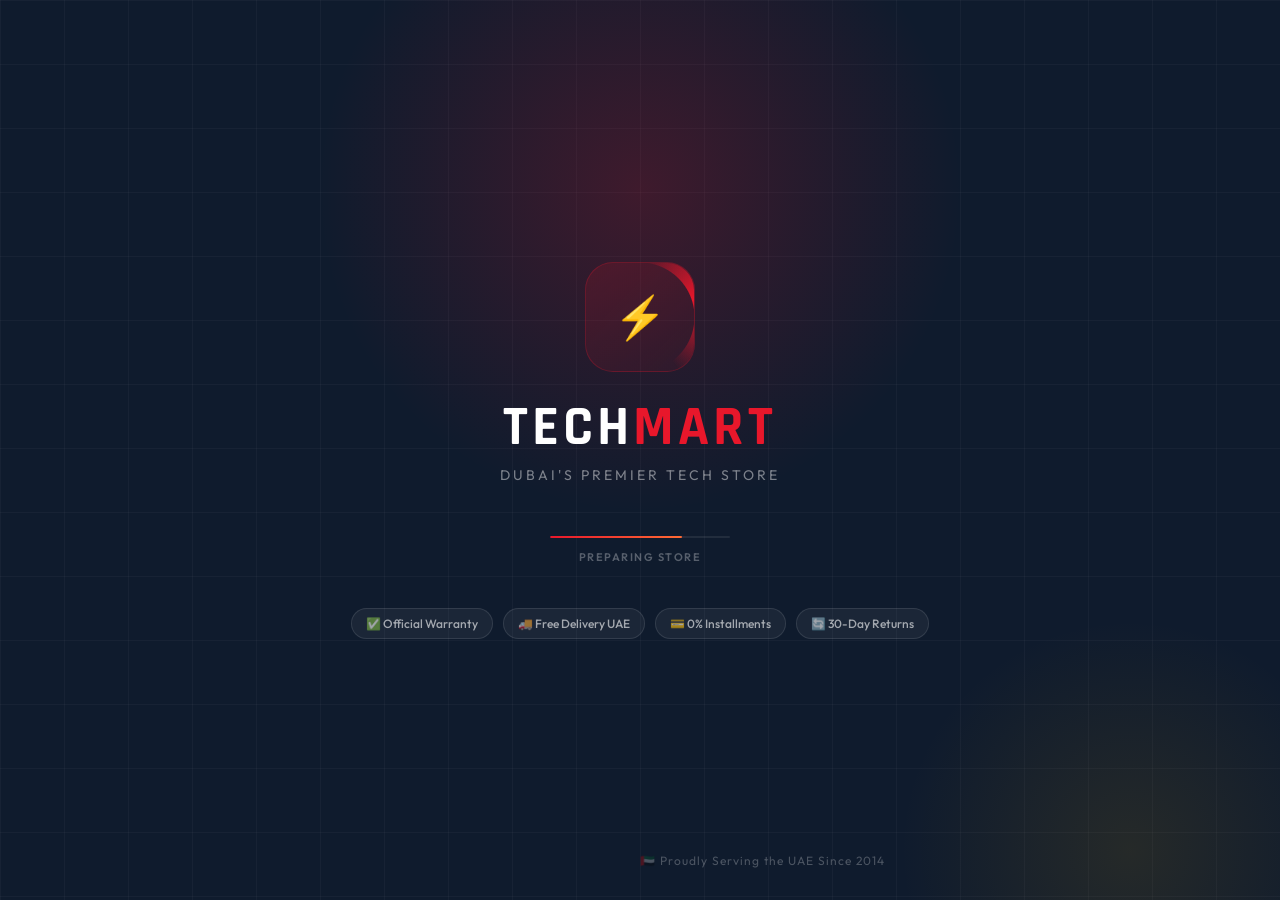
<file: index.html>
<!DOCTYPE html>
<html lang="en">
<head>
  <meta charset="UTF-8">
  <meta name="viewport" content="width=device-width, initial-scale=1.0">
  <title>TechMart — Dubai's Premier Tech Store</title>
  <link rel="stylesheet" href="style.css">
  <style>
    /* ── HERO PRODUCT CARDS SLIDER ── */
    .hero-chips {
      display: flex;
      gap: 10px;
      flex-wrap: wrap;
      margin-bottom: 36px;
      animation: fadeSlideUp .6s .35s ease both;
    }

    .hero-chip {
      display: flex; align-items: center; gap: 8px;
      background: rgba(255,255,255,0.09);
      border: 1px solid rgba(255,255,255,0.18);
      color: rgba(255,255,255,0.75);
      padding: 7px 16px;
      border-radius: 30px;
      font-size: 12px;
      font-weight: 600;
      letter-spacing: .3px;
    }

    /* ── SERVICES ── */
    .services-strip {
      padding: 60px 0;
      background: var(--card);
      border-top: 1px solid var(--border);
      border-bottom: 1px solid var(--border);
    }

    .services-grid {
      display: grid;
      grid-template-columns: repeat(4, 1fr);
      gap: 0;
    }

    .service-item {
      display: flex;
      align-items: center;
      gap: 18px;
      padding: 24px 40px;
      border-right: 1px solid var(--border);
    }

    .service-item:last-child { border-right: none; }

    .service-icon {
      width: 56px; height: 56px;
      background: var(--red-dim);
      border-radius: 14px;
      display: flex;
      align-items: center;
      justify-content: center;
      font-size: 26px;
      flex-shrink: 0;
      border: 1px solid rgba(255,26,46,0.2);
    }

    .service-text h4 { font-weight: 700; font-size: 15px; margin-bottom: 3px; }
    .service-text p { font-size: 13px; color: var(--muted); font-weight: 300; }

    /* ── DEAL CARD ── */
    .deals-grid {
      display: grid;
      grid-template-columns: 1fr 1fr;
      gap: 20px;
      margin-top: 60px;
    }

    .deal-card {
      border-radius: 20px;
      overflow: hidden;
      position: relative;
      cursor: pointer;
      aspect-ratio: 16/7;
      transition: transform .3s ease;
    }

    .deal-card:hover { transform: scale(1.02); }

    .deal-card img {
      width: 100%; height: 100%;
      object-fit: cover;
      transition: transform .5s ease;
    }

    .deal-card:hover img { transform: scale(1.06); }

    .deal-card-overlay {
      position: absolute;
      inset: 0;
      background: linear-gradient(100deg, rgba(0,0,0,0.8) 0%, rgba(0,0,0,0.3) 60%, transparent);
      display: flex;
      align-items: center;
      padding: 40px;
    }

    .deal-card-text {}
    .deal-card-eyebrow { font-size: 11px; font-weight: 700; letter-spacing: 2px; text-transform: uppercase; color: var(--red); margin-bottom: 8px; }
    .deal-card-title { font-family: var(--font-display); font-size: 34px; font-weight: 700; color: var(--white); line-height: 1.1; margin-bottom: 16px; }
    .deal-card-price { font-family: var(--font-display); font-size: 26px; color: var(--white); font-weight: 700; }
    .deal-card-cta { display: inline-block; margin-top: 16px; background: var(--red); color: #fff; padding: 9px 22px; border-radius: 8px; font-size: 13px; font-weight: 700; text-transform: uppercase; letter-spacing: .5px; transition: background .2s; }
    .deal-card:hover .deal-card-cta { background: #ff3347; }

    /* ── TESTIMONIALS ── */
    .testimonials { padding: 100px 0; background: var(--card); border-top: 1px solid var(--border); border-bottom: 1px solid var(--border); }

    .testimonials-grid { display: grid; grid-template-columns: repeat(3, 1fr); gap: 20px; }

    .testimonial-card {
      background: var(--bg);
      border: 1px solid var(--border);
      border-radius: var(--radius);
      padding: 32px;
      transition: var(--transition);
    }

    .testimonial-card:hover { border-color: rgba(232,23,43,0.2); transform: translateY(-4px); box-shadow: var(--shadow-md); }

    .testimonial-stars { color: #f5a623; font-size: 16px; margin-bottom: 16px; letter-spacing: 2px; }
    .testimonial-text { font-size: 14px; color: rgba(31, 29, 29, 0.6); line-height: 1.7; margin-bottom: 24px; font-weight: 300; font-style: italic; }
    .testimonial-author { display: flex; align-items: center; gap: 12px; }
    .testimonial-avatar { width: 44px; height: 44px; border-radius: 50%; object-fit: cover; }
    .testimonial-name { font-weight: 700; font-size: 14px; }
    .testimonial-location { font-size: 12px; color: var(--muted); }

    @media (max-width: 900px) {
      .services-grid { grid-template-columns: repeat(2, 1fr); }
      .service-item:nth-child(2) { border-right: none; }
      .deals-grid { grid-template-columns: 1fr; }
      .testimonials-grid { grid-template-columns: 1fr; }
    }

    @media (max-width: 600px) {
      .services-grid { grid-template-columns: 1fr; }
      .service-item { border-right: none; border-bottom: 1px solid var(--border); }
      .service-item:last-child { border-bottom: none; }
    }
  </style>
</head>
<body>
  <div id="nav-wrap"></div>

  <!-- ═══ HERO ═══ -->
  <section class="hero">
    <div class="hero-bg">
      <div class="hero-bg-img"></div>
      <div class="hero-bg-glow"></div>
      <div class="hero-lines"></div>
    </div>

    <div class="hero-inner">
      <div class="hero-text">
        <div class="hero-label">
          <span style="width:6px;height:6px;background:var(--red);border-radius:50%;display:inline-block"></span>
          Dubai's #1 Tech Store
        </div>
        <h1 class="hero-title">
          THE NEXT<em class="accent">LEVEL OF</em>
          <span class="outline">TECH.</span>
        </h1>
        <p class="hero-desc">
          Shop the world's best smartphones, laptops, TVs and accessories. 
          Genuine products. Unbeatable prices. Fast delivery across UAE.
        </p>
        <div class="hero-chips">
          <span class="hero-chip">✅ Official Warranty</span>
          <span class="hero-chip">🚚 Free Delivery</span>
          <span class="hero-chip">🔄 30-Day Returns</span>
          <span class="hero-chip">💳 0% Installments</span>
        </div>
        <div class="hero-btns">
          <a href="products.html?cat=all" class="btn-hero btn-hero-primary">Shop Now →</a>
          <a href="about.html" class="btn-hero btn-hero-ghost">Our Story</a>
        </div>
        <div class="hero-stats">
          <div class="hero-stat">
            <div class="num">50<span>K+</span></div>
            <div class="lbl">Happy Customers</div>
          </div>
          <div class="hero-stat">
            <div class="num">200<span>+</span></div>
            <div class="lbl">Products</div>
          </div>
          <div class="hero-stat">
            <div class="num">10<span>+</span></div>
            <div class="lbl">Years of Trust</div>
          </div>
        </div>
      </div>

      <div class="hero-showcase">
        <div class="hero-main-card">
          <img class="hero-product-img" src="https://images.unsplash.com/photo-1695048133142-1a20484d2569?w=600&q=80" alt="iPhone 15 Pro Max">
          <div class="hero-product-info">
            <div>
              <div style="font-size:11px;color:var(--muted);text-transform:uppercase;letter-spacing:.8px;margin-bottom:2px">Featured</div>
              <div class="hero-product-name">iPhone 15 Pro Max</div>
            </div>
            <div class="hero-product-price">AED 5,499</div>
          </div>
        </div>
        <div class="hero-floating-cards">
          <div class="floating-card">
            <span class="fc-icon">🔥</span>
            <div><div style="font-size:11px;color:var(--muted)">Today's Deal</div><div class="fc-val">Up to 40% OFF</div></div>
          </div>
          <div class="floating-card">
            <span class="fc-icon">🚚</span>
            <div><div style="font-size:11px;color:var(--muted)">Express</div><div class="fc-val">Same-day Delivery</div></div>
          </div>
        </div>
      </div>
    </div>
  </section>

  <!-- ═══ TICKER ═══ -->
  <div class="ticker">
    <div class="ticker-track">
      <span class="ticker-item">⚡ Mega Sale Up to 40% Off</span>
      <span class="ticker-item">📦 Free Delivery on orders above AED 200</span>
      <span class="ticker-item">🔥 New iPhone 15 Pro Now In Stock</span>
      <span class="ticker-item">💳 0% Installments Available</span>
      <span class="ticker-item">🎁 Free Gift on orders above AED 1000</span>
      <span class="ticker-item">🇦🇪 Authorized Dealer in UAE</span>
      <span class="ticker-item">⚡ Mega Sale Up to 40% Off</span>
      <span class="ticker-item">📦 Free Delivery on orders above AED 200</span>
      <span class="ticker-item">🔥 New iPhone 15 Pro Now In Stock</span>
      <span class="ticker-item">💳 0% Installments Available</span>
      <span class="ticker-item">🎁 Free Gift on orders above AED 1000</span>
      <span class="ticker-item">🇦🇪 Authorized Dealer in UAE</span>
    </div>
  </div>

  <!-- ═══ SERVICES ═══ -->
  <div class="services-strip">
    <div class="container">
      <div class="services-grid">
        <div class="service-item">
          <div class="service-icon">🚚</div>
          <div class="service-text"><h4>Free Delivery</h4><p>On all orders above AED 200</p></div>
        </div>
        <div class="service-item">
          <div class="service-icon">✅</div>
          <div class="service-text"><h4>100% Genuine</h4><p>Verified authentic products</p></div>
        </div>
        <div class="service-item">
          <div class="service-icon">🔄</div>
          <div class="service-text"><h4>30-Day Returns</h4><p>Hassle-free exchange policy</p></div>
        </div>
        <div class="service-item">
          <div class="service-icon">💳</div>
          <div class="service-text"><h4>Secure Payment</h4><p>All major payment methods</p></div>
        </div>
      </div>
    </div>
  </div>

  <!-- ═══ CATEGORIES ═══ -->
  <section class="section">
    <div class="container">
      <div class="section-header">
        <div class="section-header-text">
          <div class="section-eyebrow">Browse</div>
          <h2 class="section-title">Shop by <span class="dim">Category</span></h2>
        </div>
        <a href="products.html?cat=all" class="section-view-all">View All →</a>
      </div>

      <div class="categories-grid">
        <a href="products.html?cat=phones" class="cat-card">
          <img class="cat-card-img" src="https://images.unsplash.com/photo-1511707171634-5f897ff02aa9?w=700&q=80" alt="Phones">
          <div class="cat-card-overlay"></div>
          <div class="cat-card-arrow">→</div>
          <div class="cat-card-body">
            <div class="cat-card-label">Category</div>
            <div class="cat-card-name">Phones</div>
          </div>
        </a>
        <a href="products.html?cat=laptops" class="cat-card">
          <img class="cat-card-img" src="https://images.unsplash.com/photo-1517336714731-489689fd1ca8?w=700&q=80" alt="Laptops">
          <div class="cat-card-overlay"></div>
          <div class="cat-card-arrow">→</div>
          <div class="cat-card-body">
            <div class="cat-card-label">Category</div>
            <div class="cat-card-name">Laptops</div>
          </div>
        </a>
        <a href="products.html?cat=tvs" class="cat-card">
          <img class="cat-card-img" src="https://images.unsplash.com/photo-1593359677879-a4bb92f829e1?w=700&q=80" alt="TVs">
          <div class="cat-card-overlay"></div>
          <div class="cat-card-arrow">→</div>
          <div class="cat-card-body">
            <div class="cat-card-label">Category</div>
            <div class="cat-card-name">TVs</div>
          </div>
        </a>
        <a href="products.html?cat=accessories" class="cat-card">
          <img class="cat-card-img" src="https://images.unsplash.com/photo-1505740420928-5e560c06d30e?w=700&q=80" alt="Accessories">
          <div class="cat-card-overlay"></div>
          <div class="cat-card-arrow">→</div>
          <div class="cat-card-body">
            <div class="cat-card-label">Category</div>
            <div class="cat-card-name">Accessories</div>
          </div>
        </a>
      </div>
    </div>
  </section>

  <!-- ═══ BRAND BAR ═══ -->
  <div class="brand-bar">
    <div class="brand-track">
      <span class="brand-item">Apple</span>
      <span class="brand-item">Samsung</span>
      <span class="brand-item">Sony</span>
      <span class="brand-item">LG</span>
      <span class="brand-item">Dell</span>
      <span class="brand-item">HP</span>
      <span class="brand-item">Asus</span>
      <span class="brand-item">Google</span>
      <span class="brand-item">OnePlus</span>
      <span class="brand-item">Logitech</span>
      <span class="brand-item">Apple</span>
      <span class="brand-item">Samsung</span>
      <span class="brand-item">Sony</span>
      <span class="brand-item">LG</span>
      <span class="brand-item">Dell</span>
      <span class="brand-item">HP</span>
      <span class="brand-item">Asus</span>
      <span class="brand-item">Google</span>
      <span class="brand-item">OnePlus</span>
      <span class="brand-item">Logitech</span>
    </div>
  </div>

  <!-- ═══ FEATURED PRODUCTS ═══ -->
  <section class="section">
    <div class="container">
      <div class="section-header">
        <div class="section-header-text">
          <div class="section-eyebrow">Handpicked</div>
          <h2 class="section-title">Featured <span class="dim">Products</span></h2>
        </div>
        <a href="products.html?cat=all" class="section-view-all">See All →</a>
      </div>
      <div class="products-grid-4" id="featured-grid"></div>
    </div>
  </section>

  <!-- ═══ SPOTLIGHT ═══ -->
  <section class="section-sm" style="background:var(--surface);border-top:1px solid var(--border);border-bottom:1px solid var(--border)">
    <div class="container">
      <div class="spotlight">
        <div class="spotlight-visual">
          <img src="https://images.unsplash.com/photo-1517336714731-489689fd1ca8?w=800&q=80" alt="MacBook Pro">
          <div class="spotlight-visual-overlay"></div>
        </div>
        <div class="spotlight-content">
          <span class="spotlight-tag">🔥 Limited Time Deal</span>
          <div class="spotlight-title">MacBook Pro<br>16" M3 Max</div>
          <p class="spotlight-desc">The most powerful MacBook Pro ever. Apple M3 Max chip, 22-hour battery life, Liquid Retina XDR display. Built for professionals who demand the best.</p>
          <div class="spotlight-price">AED 12,999 <sub>incl. VAT</sub></div>
          <div style="display:flex;gap:14px;flex-wrap:wrap">
            <a href="product.html?id=8" class="btn-primary">Shop Now →</a>
            <button onclick="addToCart(8)" class="btn-ghost">+ Add to Cart</button>
          </div>
        </div>
      </div>
    </div>
  </section>

  <!-- ═══ DEALS ═══ -->
  <section class="section">
    <div class="container">
      <div class="section-header">
        <div class="section-header-text">
          <div class="section-eyebrow">Limited Time</div>
          <h2 class="section-title">Hot <span class="dim">Deals</span></h2>
        </div>
      </div>
      <div class="deals-grid">
        <a href="products.html?cat=phones" class="deal-card">
          <img src="https://images.unsplash.com/photo-1611532736597-de2d4265fba3?w=800&q=80" alt="Phones Sale">
          <div class="deal-card-overlay">
            <div class="deal-card-text">
              <div class="deal-card-eyebrow">📱 New Arrivals</div>
              <div class="deal-card-title">Latest<br>Smartphones</div>
              <div class="deal-card-cta">Shop Phones →</div>
            </div>
          </div>
        </a>
        <a href="products.html?cat=laptops" class="deal-card">
          <img src="https://images.unsplash.com/photo-1603302576837-37561b2e2302?w=800&q=80" alt="Laptops Sale">
          <div class="deal-card-overlay">
            <div class="deal-card-text">
              <div class="deal-card-eyebrow">💻 Gaming Week</div>
              <div class="deal-card-title">Gaming<br>Laptops</div>
              <div class="deal-card-cta">Shop Laptops →</div>
            </div>
          </div>
        </a>
      </div>
    </div>
  </section>

  <!-- ═══ MORE PRODUCTS ═══ -->
  <section class="section" style="padding-top:0">
    <div class="container">
      <div class="section-header">
        <div class="section-header-text">
          <div class="section-eyebrow">All Categories</div>
          <h2 class="section-title">New <span class="dim">Arrivals</span></h2>
        </div>
        <a href="products.html?cat=all" class="section-view-all">View All →</a>
      </div>
      <div class="products-grid-4" id="new-grid"></div>
    </div>
  </section>

  <!-- ═══ TESTIMONIALS ═══ -->
  <div class="testimonials">
    <div class="container">
      <div class="section-header">
        <div class="section-header-text">
          <div class="section-eyebrow">Reviews</div>
          <h2 class="section-title">What Our <span class="dim">Customers Say</span></h2>
        </div>
      </div>
      <div class="testimonials-grid">
        <div class="testimonial-card">
          <div class="testimonial-stars">★★★★★</div>
          <p class="testimonial-text">"Got my MacBook Pro delivered the same day I ordered. The packaging was immaculate and the price was the best I found in Dubai. TechMart is my go-to store now."</p>
          <div class="testimonial-author">
            <img class="testimonial-avatar" src="https://images.unsplash.com/photo-1507003211169-0a1dd7228f2d?w=100&q=80" alt="Ahmed">
            <div><div class="testimonial-name">Ahmed Al Mansouri</div><div class="testimonial-location">Dubai, UAE</div></div>
          </div>
        </div>
        <div class="testimonial-card">
          <div class="testimonial-stars">★★★★★</div>
          <p class="testimonial-text">"Bought the Samsung S24 Ultra here. The staff helped me compare it with the iPhone 15 Pro. No pressure, just honest advice. Genuinely impressed with the service."</p>
          <div class="testimonial-author">
            <img class="testimonial-avatar" src="https://images.unsplash.com/photo-1494790108377-be9c29b29330?w=100&q=80" alt="Sara">
            <div><div class="testimonial-name">Sara Hassan</div><div class="testimonial-location">Abu Dhabi, UAE</div></div>
          </div>
        </div>
        <div class="testimonial-card">
          <div class="testimonial-stars">★★★★★</div>
          <p class="testimonial-text">"The LG OLED TV I ordered arrived perfectly installed. The delivery team was professional and on time. Great prices, real products, amazing experience overall."</p>
          <div class="testimonial-author">
            <img class="testimonial-avatar" src="https://images.unsplash.com/photo-1500648767791-00dcc994a43e?w=100&q=80" alt="Khalid">
            <div><div class="testimonial-name">Khalid Al Qasimi</div><div class="testimonial-location">Sharjah, UAE</div></div>
          </div>
        </div>
      </div>
    </div>
  </div>

  <div id="foot-wrap"></div>

  <script src="data.js"></script>
  <script>
    document.getElementById('nav-wrap').innerHTML = renderNav('home');
    document.getElementById('foot-wrap').innerHTML = renderFooter();

    // Featured products (badge = new or hot)
    const featured = products.filter(p => p.featured);
    document.getElementById('featured-grid').innerHTML = featured.map(p => productCard(p)).join('');

    // New arrivals (last 8)
    const newArr = [...products].reverse().slice(0, 8);
    document.getElementById('new-grid').innerHTML = newArr.map(p => productCard(p)).join('');
  </script>
</body>
</html>
</file>
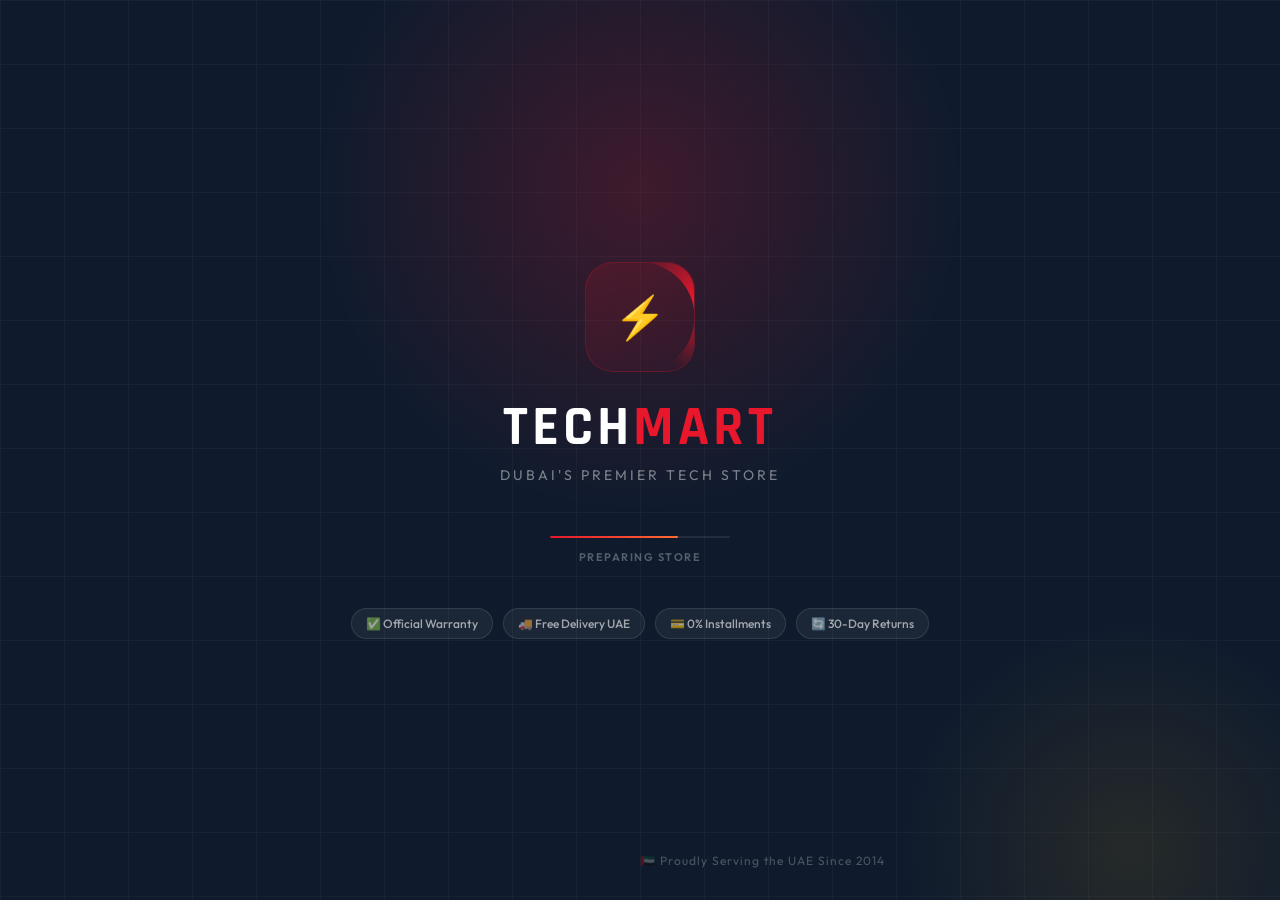
<file: about.html>
<!DOCTYPE html>
<html lang="en">
<head>
  <meta charset="UTF-8">
  <meta name="viewport" content="width=device-width, initial-scale=1.0">
  <title>About Us — TechMart</title>
  <link rel="stylesheet" href="style.css">
  <style>
    .story-layout {
      display: grid;
      grid-template-columns: 1fr 1fr;
      gap: 80px;
      align-items: center;
    }

    .story-img-stack {
      position: relative;
    }

    .story-img-main {
      width: 100%;
      border-radius: 20px;
      height: 500px;
      object-fit: cover;
      display: block;
    }

    .story-img-sub {
      position: absolute;
      bottom: -24px;
      right: -24px;
      width: 220px;
      height: 160px;
      object-fit: cover;
      border-radius: 14px;
      border: 4px solid var(--surface);
    }

    .story-year-badge {
      position: absolute;
      top: 24px;
      left: -16px;
      background: var(--red);
      color: #fff;
      padding: 16px 20px;
      border-radius: 14px;
      text-align: center;
      box-shadow: var(--red-glow);
    }

    .story-year-badge .yr { font-family: var(--font-display); font-size: 34px; font-weight: 700; line-height: 1; }
    .story-year-badge .yl { font-size: 12px; font-weight: 600; text-transform: uppercase; letter-spacing: .8px; opacity: .85; margin-top: 2px; }

    .story-text .section-eyebrow { margin-bottom: 14px; }

    .story-text h2 {
      font-family: var(--font-display);
      font-size: 50px;
      font-weight: 700;
      line-height: 1;
      letter-spacing: -.5px;
      margin-bottom: 20px;
    }

    .story-text p {
      font-size: 15px;
      color: var(--text-secondary);
      line-height: 1.8;
      margin-bottom: 16px;
      font-weight: 300;
    }

    .story-highlights { display: flex; gap: 30px; margin-top: 36px; flex-wrap: wrap; }

    .story-highlight {
      display: flex; align-items: center; gap: 10px;
      font-size: 14px; font-weight: 600;
      color: var(--text);
    }

    .story-highlight .sh-dot {
      width: 8px; height: 8px;
      background: var(--red);
      border-radius: 50%;
      flex-shrink: 0;
    }

    .mission-section {
      background: var(--surface);
      border-top: 1px solid var(--border);
      border-bottom: 1px solid var(--border);
    }

    .mission-inner {
      display: grid;
      grid-template-columns: 1fr 1fr 1fr;
      gap: 0;
    }

    .mission-item {
      padding: 60px 50px;
      border-right: 1px solid var(--border);
      transition: background .2s;
    }

    .mission-item:last-child { border-right: none; }
    .mission-item:hover { background: var(--bg); }

    .mission-icon { font-size: 40px; margin-bottom: 20px; }
    .mission-title { font-family: var(--font-display); font-size: 24px; font-weight: 700; margin-bottom: 14px; }
    .mission-text { font-size: 14px; color: var(--muted); line-height: 1.7; font-weight: 300; }

    /* TIMELINE */
    .timeline { position: relative; padding-left: 40px; }

    .timeline::before {
      content: '';
      position: absolute;
      left: 14px; top: 0; bottom: 0;
      width: 2px;
      background: linear-gradient(to bottom, var(--red), transparent);
    }

    .timeline-item {
      position: relative;
      margin-bottom: 44px;
    }

    .timeline-dot {
      position: absolute;
      left: -34px; top: 4px;
      width: 16px; height: 16px;
      background: var(--red);
      border-radius: 50%;
      border: 3px solid var(--surface);
      box-shadow: 0 0 12px rgba(255,26,46,0.5);
    }

    .timeline-year {
      font-size: 11px;
      font-weight: 700;
      color: var(--red);
      text-transform: uppercase;
      letter-spacing: 1.5px;
      margin-bottom: 8px;
    }

    .timeline-title { font-weight: 700; font-size: 18px; margin-bottom: 6px; }
    .timeline-desc { font-size: 14px; color: var(--muted); font-weight: 300; line-height: 1.6; }

    /* CTA */
    .about-cta {
      background: linear-gradient(135deg, rgba(255,26,46,0.12), rgba(255,26,46,0.04));
      border: 1px solid rgba(255,26,46,0.2);
      border-radius: 24px;
      padding: 70px 80px;
      text-align: center;
      position: relative;
      overflow: hidden;
    }

    .about-cta::before {
      content: '';
      position: absolute;
      top: -50%; left: 50%;
      transform: translateX(-50%);
      width: 600px; height: 400px;
      background: radial-gradient(ellipse, rgba(255,26,46,0.08), transparent);
    }

    .about-cta h2 { font-family: var(--font-display); font-size: 52px; font-weight: 700; margin-bottom: 14px; position: relative; }
    .about-cta p { font-size: 17px; color: var(--muted); margin-bottom: 36px; font-weight: 300; position: relative; }
    .about-cta .btns { display: flex; gap: 16px; justify-content: center; position: relative; }

    @media (max-width: 900px) {
      .story-layout { grid-template-columns: 1fr; gap: 60px; }
      .story-img-sub { display: none; }
      .mission-inner { grid-template-columns: 1fr; }
      .mission-item { border-right: none; border-bottom: 1px solid var(--border); padding: 40px 30px; }
      .about-cta { padding: 50px 30px; }
      .about-cta h2 { font-size: 36px; }
    }

    @media (max-width: 600px) {
      .about-cta .btns { flex-direction: column; align-items: center; }
    }
  </style>
</head>
<body>
  <div id="nav-wrap"></div>

  <!-- HERO -->
  <div class="about-hero">
    <div class="about-hero-bg"></div>
    <div class="about-hero-glow"></div>
    <div class="container" style="position:relative;z-index:2">
      <div class="section-eyebrow">Our Story</div>
      <h1 style="font-family:var(--font-display);font-size:72px;font-weight:700;letter-spacing:-2px;line-height:.95;margin-bottom:20px">
        We Are<br><span style="color:var(--red)">TechMart</span>
      </h1>
      <p style="font-size:18px;color:var(--text-secondary);max-width:540px;font-weight:300;line-height:1.7">
        Born in Dubai. Built on trust. Dedicated to bringing you the world's best technology at prices that make sense.
      </p>
    </div>
  </div>

  <!-- STATS -->
  <section class="section-sm" style="padding:60px 0">
    <div class="container">
      <div class="stat-cards">
        <div class="stat-card">
          <div class="stat-number">50K+</div>
          <div class="stat-label">Happy Customers</div>
        </div>
        <div class="stat-card">
          <div class="stat-number">200+</div>
          <div class="stat-label">Products Available</div>
        </div>
        <div class="stat-card">
          <div class="stat-number">10+</div>
          <div class="stat-label">Years in Dubai</div>
        </div>
        <div class="stat-card">
          <div class="stat-number">4.9★</div>
          <div class="stat-label">Customer Rating</div>
        </div>
      </div>
    </div>
  </section>

  <!-- STORY -->
  <section class="section">
    <div class="container">
      <div class="story-layout">
        <div class="story-img-stack">
          <img class="story-img-main" src="https://images.unsplash.com/photo-1531297484001-80022131f5a1?w=800&q=80" alt="Our Store">
          <img class="story-img-sub" src="https://images.unsplash.com/photo-1504384308090-c894fdcc538d?w=400&q=80" alt="Team">
          <div class="story-year-badge">
            <div class="yr">2014</div>
            <div class="yl">Est.</div>
          </div>
        </div>
        <div class="story-text">
          <div class="section-eyebrow">Our History</div>
          <h2>A Decade of<br>Tech Excellence</h2>
          <p>TechMart started in 2014 as a small electronics kiosk in Dubai Mall with a simple mission: give UAE residents access to genuine, premium technology without the hassle or inflated prices.</p>
          <p>Today, we've grown into one of Dubai's most trusted tech retailers — online and offline — serving over 50,000 customers with the same passion for quality and authenticity that started us.</p>
          <p>Every product we sell is 100% genuine, sourced directly from authorized distributors, and backed by official warranties. No grey market. No compromises.</p>
          <div class="story-highlights">
            <div class="story-highlight"><div class="sh-dot"></div>Official Authorized Dealer</div>
            <div class="story-highlight"><div class="sh-dot"></div>UAE-based Customer Support</div>
            <div class="story-highlight"><div class="sh-dot"></div>Same-Day Delivery in Dubai</div>
            <div class="story-highlight"><div class="sh-dot"></div>Expert Technical Advice</div>
          </div>
        </div>
      </div>
    </div>
  </section>

  <!-- MISSION / VALUES -->
  <div class="mission-section">
    <div class="mission-inner" style="max-width:1400px;margin:0 auto">
      <div class="mission-item">
        <div class="mission-icon">🎯</div>
        <div class="mission-title">Our Mission</div>
        <p class="mission-text">To make premium technology accessible to everyone in the UAE. We believe great tech should be available without compromise — on price, quality, or authenticity.</p>
      </div>
      <div class="mission-item">
        <div class="mission-icon">👁</div>
        <div class="mission-title">Our Vision</div>
        <p class="mission-text">To be the most trusted technology destination in the Gulf — where customers return again and again because they know they'll always get the real deal, the best advice, and the fairest price.</p>
      </div>
      <div class="mission-item">
        <div class="mission-icon">💎</div>
        <div class="mission-title">Our Values</div>
        <p class="mission-text">Authenticity above all. Transparency in pricing. Respect for our customers' intelligence. We don't push products — we help you find exactly what you need.</p>
      </div>
    </div>
  </div>

  <!-- VALUES CARDS -->
  <section class="section">
    <div class="container">
      <div class="section-header">
        <div class="section-header-text">
          <div class="section-eyebrow">Why Us</div>
          <h2 class="section-title">What Sets Us <span class="dim">Apart</span></h2>
        </div>
      </div>
      <div class="value-cards">
        <div class="value-card">
          <div class="value-icon">🔒</div>
          <div class="value-title">Guaranteed Genuine</div>
          <p class="value-desc">Every single product is sourced from authorized distributors. We carry original manufacturer warranties on all items — no exceptions, no excuses.</p>
        </div>
        <div class="value-card">
          <div class="value-icon">🧠</div>
          <div class="value-title">Expert Guidance</div>
          <p class="value-desc">Our team of tech specialists doesn't just sell — they advise. Whether you need a laptop for work or a TV for your living room, we find the perfect match for your needs and budget.</p>
        </div>
        <div class="value-card">
          <div class="value-icon">⚡</div>
          <div class="value-title">Lightning Fast Service</div>
          <p class="value-desc">Order before 2PM and get same-day delivery across Dubai. Express shipping to all other emirates. We respect your time as much as you do.</p>
        </div>
        <div class="value-card">
          <div class="value-icon">🤝</div>
          <div class="value-title">After-Sales Support</div>
          <p class="value-desc">Our relationship doesn't end at checkout. 30-day returns, warranty support, and a dedicated after-sales team available 7 days a week to assist you.</p>
        </div>
        <div class="value-card">
          <div class="value-icon">💰</div>
          <div class="value-title">Best Price Promise</div>
          <p class="value-desc">We monitor prices daily. If you find a lower price for the same product at another authorized UAE retailer, we'll match it — guaranteed.</p>
        </div>
        <div class="value-card">
          <div class="value-icon">🌍</div>
          <div class="value-title">Community First</div>
          <p class="value-desc">We're proud to serve the diverse UAE community. Multilingual support, inclusive service, and a store that reflects the international spirit of Dubai.</p>
        </div>
      </div>
    </div>
  </section>

  <!-- TIMELINE -->
  <section class="section" style="background:var(--surface);border-top:1px solid var(--border);border-bottom:1px solid var(--border)">
    <div class="container">
      <div style="display:grid;grid-template-columns:1fr 1fr;gap:80px;align-items:start">
        <div>
          <div class="section-eyebrow">Journey</div>
          <h2 class="section-title" style="margin-bottom:50px">Our <span class="dim">Milestones</span></h2>
          <div class="timeline">
            <div class="timeline-item">
              <div class="timeline-dot"></div>
              <div class="timeline-year">2014</div>
              <div class="timeline-title">Founded in Dubai</div>
              <p class="timeline-desc">TechMart opens its first kiosk in Dubai Mall, focusing on mobile phones and accessories with a team of just 5.</p>
            </div>
            <div class="timeline-item">
              <div class="timeline-dot"></div>
              <div class="timeline-year">2016</div>
              <div class="timeline-title">First Full Store</div>
              <p class="timeline-desc">Expanded to a flagship retail store in Mall of the Emirates. Started carrying laptops and smart TVs.</p>
            </div>
            <div class="timeline-item">
              <div class="timeline-dot"></div>
              <div class="timeline-year">2018</div>
              <div class="timeline-title">10,000 Customers</div>
              <p class="timeline-desc">Hit a major milestone — 10,000 satisfied customers and launched our online store for UAE-wide delivery.</p>
            </div>
            <div class="timeline-item">
              <div class="timeline-dot"></div>
              <div class="timeline-year">2022</div>
              <div class="timeline-title">Authorized Apple Partner</div>
              <p class="timeline-desc">Achieved authorized dealer status with Apple, Samsung, Sony, and LG — cementing our reputation for genuine products.</p>
            </div>
            <div class="timeline-item">
              <div class="timeline-dot"></div>
              <div class="timeline-year">2025</div>
              <div class="timeline-title">50K+ Customers</div>
              <p class="timeline-desc">Over 50,000 customers served. Launched same-day delivery, 0% installments, and this brand-new website.</p>
            </div>
          </div>
        </div>
        <div>
          <img src="https://images.unsplash.com/photo-1496181133206-80ce9b88a853?w=700&q=80" alt="Journey" style="width:100%;border-radius:20px;object-fit:cover;height:600px">
        </div>
      </div>
    </div>
  </section>

  <!-- TEAM -->
  <section class="section" id="team">
    <div class="container">
      <div class="section-header">
        <div class="section-header-text">
          <div class="section-eyebrow">People</div>
          <h2 class="section-title">Meet the <span class="dim">Team</span></h2>
        </div>
      </div>
      <div class="team-grid">
        <div class="team-card">
          <div class="team-img-wrap">
            <img class="team-img" src="https://images.unsplash.com/photo-1560250097-0b93528c311a?w=400&q=80" alt="CEO">
            <div class="team-img-overlay"></div>
          </div>
          <div class="team-body">
            <div class="team-name">Khaled Al Farsi</div>
            <div class="team-role">CEO & Founder</div>
          </div>
        </div>
        <div class="team-card">
          <div class="team-img-wrap">
            <img class="team-img" src="https://images.unsplash.com/photo-1573496359142-b8d87734a5a2?w=400&q=80" alt="COO">
            <div class="team-img-overlay"></div>
          </div>
          <div class="team-body">
            <div class="team-name">Priya Sharma</div>
            <div class="team-role">Chief Operations</div>
          </div>
        </div>
        <div class="team-card">
          <div class="team-img-wrap">
            <img class="team-img" src="https://images.unsplash.com/photo-1472099645785-5658abf4ff4e?w=400&q=80" alt="CTO">
            <div class="team-img-overlay"></div>
          </div>
          <div class="team-body">
            <div class="team-name">James Chen</div>
            <div class="team-role">Head of Technology</div>
          </div>
        </div>
        <div class="team-card">
          <div class="team-img-wrap">
            <img class="team-img" src="https://images.unsplash.com/photo-1580489944761-15a19d654956?w=400&q=80" alt="Marketing">
            <div class="team-img-overlay"></div>
          </div>
          <div class="team-body">
            <div class="team-name">Lara Mansouri</div>
            <div class="team-role">Head of Marketing</div>
          </div>
        </div>
      </div>
    </div>
  </section>

  <!-- CTA -->
  <section class="section" style="padding-top:0">
    <div class="container">
      <div class="about-cta">
        <h2>Ready to Upgrade<br>Your Tech?</h2>
        <p>Browse over 200 genuine products with free delivery across the UAE.</p>
        <div class="btns">
          <a href="products.html?cat=all" class="btn-primary" style="font-size:16px;padding:15px 36px">Shop Now →</a>
          <a href="products.html?cat=phones" class="btn-ghost" style="font-size:15px;padding:14px 28px">View Phones</a>
        </div>
      </div>
    </div>
  </section>

  <div id="foot-wrap"></div>

  <script src="data.js"></script>
  <script>
    document.getElementById('nav-wrap').innerHTML = renderNav('about');
    document.getElementById('foot-wrap').innerHTML = renderFooter();
  </script>
</body>
</html>
</file>
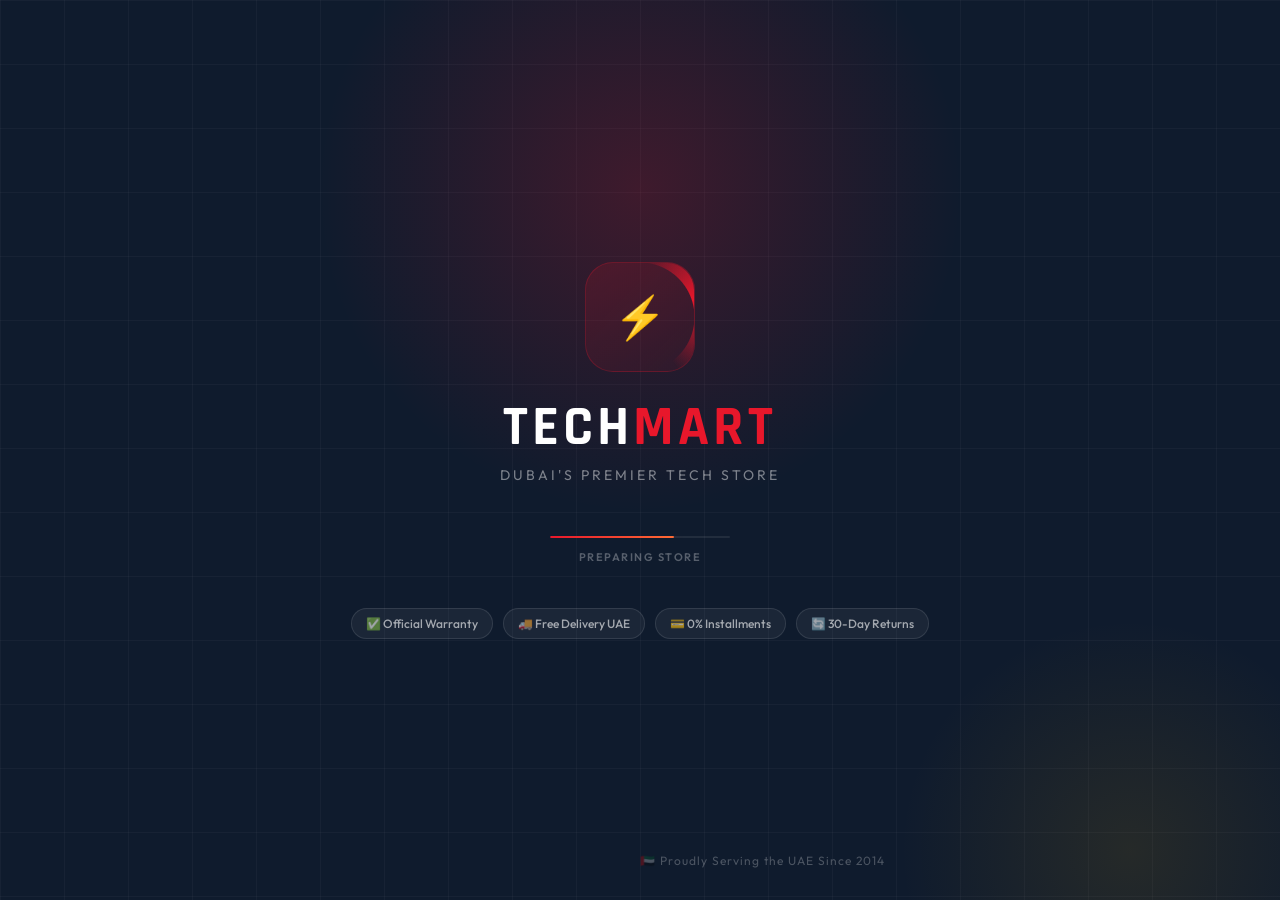
<file: cart.html>
<!DOCTYPE html>
<html lang="en">
<head>
  <meta charset="UTF-8">
  <meta name="viewport" content="width=device-width, initial-scale=1.0">
  <title>Shopping Cart — TechMart</title>
  <link rel="stylesheet" href="style.css">
  <style>
    .cart-page { background: var(--bg); min-height: 100vh; padding-bottom: 80px; }

    /* ── PAGE HEADER ── */
    .cart-header {
      background: var(--navy);
      padding: 56px 0 44px;
      margin-bottom: 0;
    }
    .cart-header-inner {
      max-width: 1300px; margin: 0 auto; padding: 0 40px;
      display: flex; align-items: flex-end; justify-content: space-between;
    }
    .cart-header h1 {
      font-family: var(--font-display); font-size: 52px; font-weight: 700;
      color: #fff; letter-spacing: -.5px; line-height: 1;
    }
    .cart-header h1 span { color: var(--red); }
    .cart-header-meta { text-align: right; }
    .cart-header-count { font-size: 14px; color: rgba(255,255,255,0.5); margin-bottom: 4px; }
    .cart-header-user {
      display: inline-flex; align-items: center; gap: 8px;
      background: rgba(255,255,255,0.08); border: 1px solid rgba(255,255,255,0.14);
      color: rgba(255,255,255,0.75); padding: 6px 14px; border-radius: 20px;
      font-size: 12px; font-weight: 700; text-transform: uppercase; letter-spacing: .5px;
    }

    /* ── STEPS BAR ── */
    .steps-bar {
      background: var(--surface); border-bottom: 1px solid var(--border);
      padding: 0; display: flex; align-items: stretch;
    }
    .steps-bar-inner {
      max-width: 1300px; margin: 0 auto; padding: 0 40px;
      display: flex; align-items: center; gap: 0; width: 100%;
    }
    .step {
      display: flex; align-items: center; gap: 12px;
      padding: 20px 32px 20px 0;
      font-size: 14px; font-weight: 600; color: var(--muted);
      position: relative;
    }
    .step:not(:last-child)::after {
      content: '›'; position: absolute; right: 10px;
      color: var(--border-bright); font-size: 18px;
    }
    .step.active { color: var(--navy); }
    .step.done { color: #16a34a; }
    .step-num {
      width: 28px; height: 28px; border-radius: 50%; flex-shrink: 0;
      display: flex; align-items: center; justify-content: center;
      font-size: 12px; font-weight: 800;
      background: var(--bg); border: 2px solid var(--border);
      color: var(--muted);
    }
    .step.active .step-num { background: var(--red); border-color: var(--red); color: #fff; }
    .step.done .step-num { background: #16a34a; border-color: #16a34a; color: #fff; }

    /* ── LAYOUT ── */
    .cart-body {
      max-width: 1300px; margin: 40px auto; padding: 0 40px;
    }
    .cart-grid {
      display: grid; grid-template-columns: 1fr 380px; gap: 28px; align-items: start;
    }

    /* ── CART ITEMS PANEL ── */
    .cart-panel {
      background: var(--surface); border-radius: 20px;
      border: 1px solid var(--border); overflow: hidden;
      box-shadow: var(--shadow-sm);
    }
    .cart-panel-header {
      display: flex; align-items: center; justify-content: space-between;
      padding: 22px 28px; border-bottom: 1px solid var(--border);
    }
    .cart-panel-title {
      font-family: var(--font-display); font-size: 22px; font-weight: 700; color: var(--navy);
      display: flex; align-items: center; gap: 10px;
    }
    .cart-panel-title .badge {
      background: var(--red); color: #fff; font-size: 11px; font-weight: 800;
      padding: 3px 9px; border-radius: 20px; font-family: var(--font);
    }
    .clear-cart-btn {
      font-size: 13px; font-weight: 600; color: var(--muted);
      background: none; border: none; cursor: pointer; transition: color .2s;
      display: flex; align-items: center; gap: 5px;
    }
    .clear-cart-btn:hover { color: var(--red); }

    /* ── CART ITEM ROW ── */
    .cart-item-row {
      display: grid;
      grid-template-columns: 96px 1fr auto;
      gap: 0;
      padding: 22px 28px;
      border-bottom: 1px solid var(--border);
      transition: background .2s;
      align-items: center;
    }
    .cart-item-row:last-child { border-bottom: none; }
    .cart-item-row:hover { background: rgba(0,0,0,0.015); }

    .cart-item-img-wrap {
      width: 88px; height: 88px;
      background: var(--bg); border-radius: 14px; border: 1px solid var(--border);
      overflow: hidden; flex-shrink: 0; cursor: pointer;
      transition: box-shadow .2s;
    }
    .cart-item-img-wrap:hover { box-shadow: var(--shadow-md); }
    .cart-item-img-wrap img { width: 100%; height: 100%; object-fit: cover; }

    .cart-item-details { padding: 0 20px; }
    .cart-item-cat-tag {
      font-size: 10px; font-weight: 700; text-transform: uppercase;
      letter-spacing: 1.2px; color: var(--red); margin-bottom: 5px;
    }
    .cart-item-name {
      font-weight: 700; font-size: 16px; color: var(--navy);
      cursor: pointer; transition: color .2s; margin-bottom: 6px; line-height: 1.3;
    }
    .cart-item-name:hover { color: var(--red); }
    .cart-item-unit-price {
      font-size: 13px; color: var(--muted); font-weight: 400;
    }
    .cart-item-unit-price strong { color: var(--text-secondary); font-weight: 600; }

    .cart-item-controls {
      display: flex; flex-direction: column; align-items: flex-end; gap: 14px; flex-shrink: 0;
    }
    .cart-item-total {
      font-family: var(--font-display); font-size: 24px; font-weight: 700; color: var(--navy);
    }

    .qty-stepper {
      display: inline-flex; align-items: center;
      background: var(--bg); border: 1.5px solid var(--border);
      border-radius: 10px; overflow: hidden;
    }
    .qty-step-btn {
      width: 36px; height: 36px; border: none; background: none;
      font-size: 18px; font-weight: 700; cursor: pointer; color: var(--navy);
      display: flex; align-items: center; justify-content: center;
      transition: background .15s, color .15s;
    }
    .qty-step-btn:hover { background: var(--red); color: #fff; }
    .qty-step-val {
      width: 36px; text-align: center; font-size: 15px;
      font-weight: 700; color: var(--navy); border: none;
      background: none; padding: 0;
    }

    .remove-item-btn {
      font-size: 12px; font-weight: 700; color: var(--muted);
      background: none; border: none; cursor: pointer;
      text-transform: uppercase; letter-spacing: .5px;
      display: flex; align-items: center; gap: 5px; transition: color .2s;
    }
    .remove-item-btn:hover { color: var(--red); }

    /* ── FREE DELIVERY BAR ── */
    .delivery-bar {
      margin: 0; padding: 16px 28px;
      background: linear-gradient(90deg, rgba(22,163,74,0.06), rgba(22,163,74,0.02));
      border-bottom: 1px solid rgba(22,163,74,0.12);
      display: flex; align-items: center; gap: 12px;
    }
    .delivery-bar .icon { font-size: 20px; }
    .delivery-bar .text { font-size: 13px; font-weight: 600; color: #166534; flex: 1; }
    .delivery-bar .progress-wrap { flex: 1; max-width: 160px; }
    .delivery-bar .progress-track { height: 6px; background: rgba(22,163,74,0.15); border-radius: 3px; overflow: hidden; }
    .delivery-bar .progress-fill { height: 100%; background: #16a34a; border-radius: 3px; transition: width .4s ease; }

    /* ── PROMO CODE ── */
    .promo-row {
      padding: 16px 28px; border-top: 1px solid var(--border);
      display: flex; gap: 10px;
    }
    .promo-input {
      flex: 1; padding: 10px 14px;
      background: var(--bg); border: 1.5px solid var(--border);
      border-radius: 10px; font-family: var(--font); font-size: 14px;
      color: var(--text); outline: none; transition: border-color .2s;
    }
    .promo-input::placeholder { color: var(--muted); }
    .promo-input:focus { border-color: var(--red); }
    .promo-apply-btn {
      padding: 10px 20px; background: var(--navy); color: #fff;
      border: none; border-radius: 10px; font-size: 13px; font-weight: 700;
      cursor: pointer; transition: background .2s; white-space: nowrap;
    }
    .promo-apply-btn:hover { background: var(--red); }

    /* ── ORDER SUMMARY ── */
    .summary-panel {
      background: var(--surface); border-radius: 20px;
      border: 1px solid var(--border); overflow: hidden;
      box-shadow: var(--shadow-sm); position: sticky; top: 88px;
    }
    .summary-header {
      padding: 22px 28px; border-bottom: 1px solid var(--border);
    }
    .summary-title {
      font-family: var(--font-display); font-size: 22px;
      font-weight: 700; color: var(--navy);
    }
    .summary-body { padding: 24px 28px; }

    .sum-row {
      display: flex; justify-content: space-between;
      margin-bottom: 14px; font-size: 14px;
    }
    .sum-row .lbl { color: var(--text-secondary); font-weight: 400; }
    .sum-row .val { font-weight: 600; color: var(--navy); }
    .sum-row .val.free { color: #16a34a; font-weight: 700; }
    .sum-row.total-row {
      padding-top: 16px; margin-top: 8px;
      border-top: 2px solid var(--border);
      font-size: 18px; font-weight: 700;
    }
    .sum-row.total-row .lbl { color: var(--navy); }
    .sum-row.total-row .val { color: var(--red); font-size: 22px; font-family: var(--font-display); }

    .checkout-btn {
      width: 100%; padding: 16px; margin-top: 20px;
      background: var(--red); color: #fff; border: none;
      border-radius: 12px; font-size: 16px; font-weight: 700;
      cursor: pointer; transition: var(--transition);
      display: flex; align-items: center; justify-content: center; gap: 10px;
      text-transform: uppercase; letter-spacing: .5px;
      box-shadow: 0 4px 20px rgba(232,23,43,0.3);
    }
    .checkout-btn:hover { background: #ff2d40; transform: translateY(-2px); box-shadow: 0 8px 30px rgba(232,23,43,0.4); }
    .checkout-btn:active { transform: scale(.98); }

    .continue-link {
      display: block; text-align: center; margin-top: 14px;
      font-size: 13px; color: var(--muted); font-weight: 500;
      transition: color .2s;
    }
    .continue-link:hover { color: var(--navy); }

    .trust-badges {
      margin-top: 20px; padding-top: 20px;
      border-top: 1px solid var(--border);
      display: grid; grid-template-columns: 1fr 1fr 1fr;
      gap: 8px; text-align: center;
    }
    .trust-badge {
      padding: 10px 6px; background: var(--bg); border-radius: 10px;
      border: 1px solid var(--border);
    }
    .trust-badge .tb-icon { font-size: 20px; margin-bottom: 4px; }
    .trust-badge .tb-label { font-size: 10px; font-weight: 700; color: var(--muted); text-transform: uppercase; letter-spacing: .4px; }

    /* ── RECOMMENDATIONS ── */
    .reco-section {
      max-width: 1300px; margin: 40px auto; padding: 0 40px;
    }
    .reco-header { margin-bottom: 20px; }
    .reco-title {
      font-family: var(--font-display); font-size: 28px; font-weight: 700; color: var(--navy);
    }
    .reco-grid {
      display: grid; grid-template-columns: repeat(4, 1fr); gap: 16px;
    }

    /* ── EMPTY CART ── */
    .empty-cart {
      text-align: center; padding: 100px 40px;
      background: var(--surface); border-radius: 20px;
      border: 1px solid var(--border);
    }
    .empty-cart-emoji { font-size: 80px; margin-bottom: 24px; display: block;
      animation: emptyBounce 2s ease-in-out infinite;
    }
    @keyframes emptyBounce { 0%,100%{transform:translateY(0)} 50%{transform:translateY(-12px)} }
    .empty-cart h2 { font-family: var(--font-display); font-size: 38px; font-weight: 700; color: var(--navy); margin-bottom: 12px; }
    .empty-cart p { font-size: 16px; color: var(--muted); font-weight: 300; margin-bottom: 32px; }

    @media (max-width: 1000px) {
      .cart-grid { grid-template-columns: 1fr; }
      .summary-panel { position: static; }
      .reco-grid { grid-template-columns: repeat(2, 1fr); }
    }
    @media (max-width: 640px) {
      .cart-body { padding: 0 16px; margin-top: 24px; }
      .cart-header-inner { padding: 0 20px; flex-direction: column; align-items: flex-start; gap: 12px; }
      .steps-bar-inner { padding: 0 20px; }
      .cart-header h1 { font-size: 38px; }
      .cart-item-row { grid-template-columns: 72px 1fr; gap: 0; }
      .cart-item-controls { grid-column: 1 / -1; flex-direction: row; align-items: center; justify-content: space-between; padding: 0 0 6px 0; }
      .reco-grid { grid-template-columns: repeat(2, 1fr); }
      .reco-section { padding: 0 16px; }
    }
  </style>
</head>
<body class="cart-page">
  <div id="nav-wrap"></div>

  <!-- PAGE HEADER -->
  <div class="cart-header">
    <div class="cart-header-inner">
      <div>
        <div style="font-size:12px;color:rgba(255,255,255,0.4);text-transform:uppercase;letter-spacing:1.5px;margin-bottom:10px">
          <a href="index.html" style="color:rgba(255,255,255,0.45)">Home</a>
          <span style="margin:0 8px;opacity:.4">›</span>
          Shopping Cart
        </div>
        <h1>Shopping <span>Cart</span></h1>
      </div>
      <div class="cart-header-meta">
        <div class="cart-header-count" id="header-count">0 items</div>
        <div class="cart-header-user" id="header-user">👤 Guest</div>
      </div>
    </div>
  </div>

  <!-- STEPS -->
  <div class="steps-bar">
    <div class="steps-bar-inner">
      <div class="step active">
        <div class="step-num">1</div>
        Cart
      </div>
      <div class="step">
        <div class="step-num">2</div>
        Checkout
      </div>
      <div class="step">
        <div class="step-num">3</div>
        Confirmation
      </div>
    </div>
  </div>

  <!-- BODY -->
  <div class="cart-body">
    <div id="cart-root"></div>
  </div>

  <!-- RECOMMENDATIONS -->
  <div class="reco-section" id="reco-section" style="display:none">
    <div class="reco-header">
      <div style="font-size:11px;font-weight:700;letter-spacing:2px;text-transform:uppercase;color:var(--red);margin-bottom:8px;display:flex;align-items:center;gap:8px"><span style="display:inline-block;width:20px;height:2px;background:var(--red);border-radius:1px"></span>You Might Like</div>
      <div class="reco-title">Complete Your Setup</div>
    </div>
    <div class="reco-grid" id="reco-grid"></div>
  </div>

  <div id="foot-wrap"></div>

  <script src="data.js"></script>
  <script>
    document.getElementById('nav-wrap').innerHTML = renderNav('cart');
    document.getElementById('foot-wrap').innerHTML = renderFooter();

    // User display
    const user = getUser();
    if (user) {
      document.getElementById('header-user').innerHTML = `👤 ${user.firstName || user.username}`;
    } else {
      document.getElementById('header-user').innerHTML = `👤 Guest`;
    }

    function render() {
      const cart = getCart();
      const count = cartCount();
      const root = document.getElementById('cart-root');
      document.getElementById('header-count').textContent = count === 0 ? 'Empty' : `${count} item${count !== 1 ? 's' : ''}`;

      if (cart.length === 0) {
        root.innerHTML = `
          <div class="empty-cart">
            <span class="empty-cart-emoji">🛒</span>
            <h2>Your cart is empty</h2>
            <p>Looks like you haven't added anything yet.<br>Explore our collection and find something you'll love.</p>
            <a href="products.html?cat=all" class="btn-primary" style="display:inline-flex;font-size:15px;padding:14px 32px">Browse Products →</a>
          </div>`;
        document.getElementById('reco-section').style.display = 'none';
        return;
      }

      const sub = cartTotal();
      const delivery = sub >= 200 ? 0 : 25;
      const vat = Math.round(sub * 0.05);
      const total = sub + delivery + vat;
      const freeAt = 200;
      const progress = Math.min(100, Math.round((sub / freeAt) * 100));
      const remaining = freeAt - sub;

      // Delivery bar HTML
      const deliveryBarHTML = delivery === 0
        ? `<div class="delivery-bar"><div class="icon">🎉</div><div class="text">You qualify for <strong>FREE delivery!</strong></div><div class="progress-wrap"><div class="progress-track"><div class="progress-fill" style="width:100%"></div></div></div></div>`
        : `<div class="delivery-bar"><div class="icon">🚚</div><div class="text">Add <strong>AED ${remaining}</strong> more for free delivery</div><div class="progress-wrap"><div class="progress-track"><div class="progress-fill" style="width:${progress}%"></div></div></div></div>`;

      // Items HTML
      const itemsHTML = cart.map(item => {
        const p = products.find(x => x.id === item.id);
        if (!p) return '';
        return `
        <div class="cart-item-row">
          <div class="cart-item-img-wrap" onclick="location.href='product.html?id=${p.id}'">
            <img src="${p.image}" alt="${p.name}">
          </div>
          <div class="cart-item-details">
            <div class="cart-item-cat-tag">${p.category}</div>
            <div class="cart-item-name" onclick="location.href='product.html?id=${p.id}'">${p.name}</div>
            <div class="cart-item-unit-price">Unit price: <strong>AED ${p.price.toLocaleString()}</strong></div>
          </div>
          <div class="cart-item-controls">
            <div class="cart-item-total">AED ${(p.price * item.qty).toLocaleString()}</div>
            <div class="qty-stepper">
              <button class="qty-step-btn" onclick="upd(${p.id}, ${item.qty - 1})">−</button>
              <span class="qty-step-val">${item.qty}</span>
              <button class="qty-step-btn" onclick="upd(${p.id}, ${item.qty + 1})">+</button>
            </div>
            <button class="remove-item-btn" onclick="rm(${p.id})">✕ Remove</button>
          </div>
        </div>`;
      }).join('');

      root.innerHTML = `
      <div class="cart-grid">
        <div>
          ${deliveryBarHTML}
          <div class="cart-panel">
            <div class="cart-panel-header">
              <div class="cart-panel-title">
                Your Items
                <span class="badge">${count}</span>
              </div>
              <button class="clear-cart-btn" onclick="clearAll()">🗑 Clear All</button>
            </div>
            ${itemsHTML}
            <div class="promo-row">
              <input class="promo-input" id="promo-code" placeholder="🏷 Enter promo code">
              <button class="promo-apply-btn" onclick="applyPromo()">Apply</button>
            </div>
          </div>
        </div>

        <div>
          <div class="summary-panel">
            <div class="summary-header">
              <div class="summary-title">Order Summary</div>
            </div>
            <div class="summary-body">
              <div class="sum-row">
                <span class="lbl">Subtotal (${count} items)</span>
                <span class="val">AED ${sub.toLocaleString()}</span>
              </div>
              <div class="sum-row">
                <span class="lbl">Delivery</span>
                <span class="val ${delivery === 0 ? 'free' : ''}">${delivery === 0 ? '🚀 FREE' : 'AED ' + delivery}</span>
              </div>
              <div class="sum-row">
                <span class="lbl">VAT (5%)</span>
                <span class="val">AED ${vat.toLocaleString()}</span>
              </div>
              <div class="sum-row total-row">
                <span class="lbl">Total</span>
                <span class="val">AED ${total.toLocaleString()}</span>
              </div>

              <button class="checkout-btn" onclick="location.href='checkout.html'">
                Proceed to Checkout →
              </button>
              <a href="products.html?cat=all" class="continue-link">← Continue Shopping</a>

              <div class="trust-badges">
                <div class="trust-badge">
                  <div class="tb-icon">🔒</div>
                  <div class="tb-label">Secure Pay</div>
                </div>
                <div class="trust-badge">
                  <div class="tb-icon">✅</div>
                  <div class="tb-label">Genuine</div>
                </div>
                <div class="trust-badge">
                  <div class="tb-icon">🔄</div>
                  <div class="tb-label">30-Day Return</div>
                </div>
              </div>
            </div>
          </div>
        </div>
      </div>`;

      // Recommendations
      const cartIds = cart.map(i => i.id);
      const recoCats = [...new Set(cart.map(i => { const p = products.find(x => x.id === i.id); return p?.category; }))];
      const recos = products.filter(p => !cartIds.includes(p.id) && recoCats.includes(p.category)).slice(0, 4);
      if (recos.length >= 2) {
        document.getElementById('reco-section').style.display = 'block';
        document.getElementById('reco-grid').innerHTML = recos.map(p => productCard(p)).join('');
      }
    }

    function upd(id, qty) {
      let cart = getCart();
      if (qty <= 0) { cart = cart.filter(x => x.id !== id); toast('Item removed from cart'); }
      else { const i = cart.findIndex(x => x.id === id); if (i > -1) cart[i].qty = Math.min(10, qty); }
      saveCart(cart); render();
    }

    function rm(id) {
      saveCart(getCart().filter(x => x.id !== id));
      toast('Item removed from cart');
      render();
    }

    function clearAll() {
      if (!confirm('Remove all items from your cart?')) return;
      saveCart([]); toast('Cart cleared'); render();
    }

    function applyPromo() {
      const code = document.getElementById('promo-code')?.value.trim().toUpperCase();
      if (!code) return;
      toast(code === 'TECHMART10' ? '🎉 10% discount applied!' : '❌ Invalid promo code');
    }

    render();
  </script>
</body>
</html>
</file>
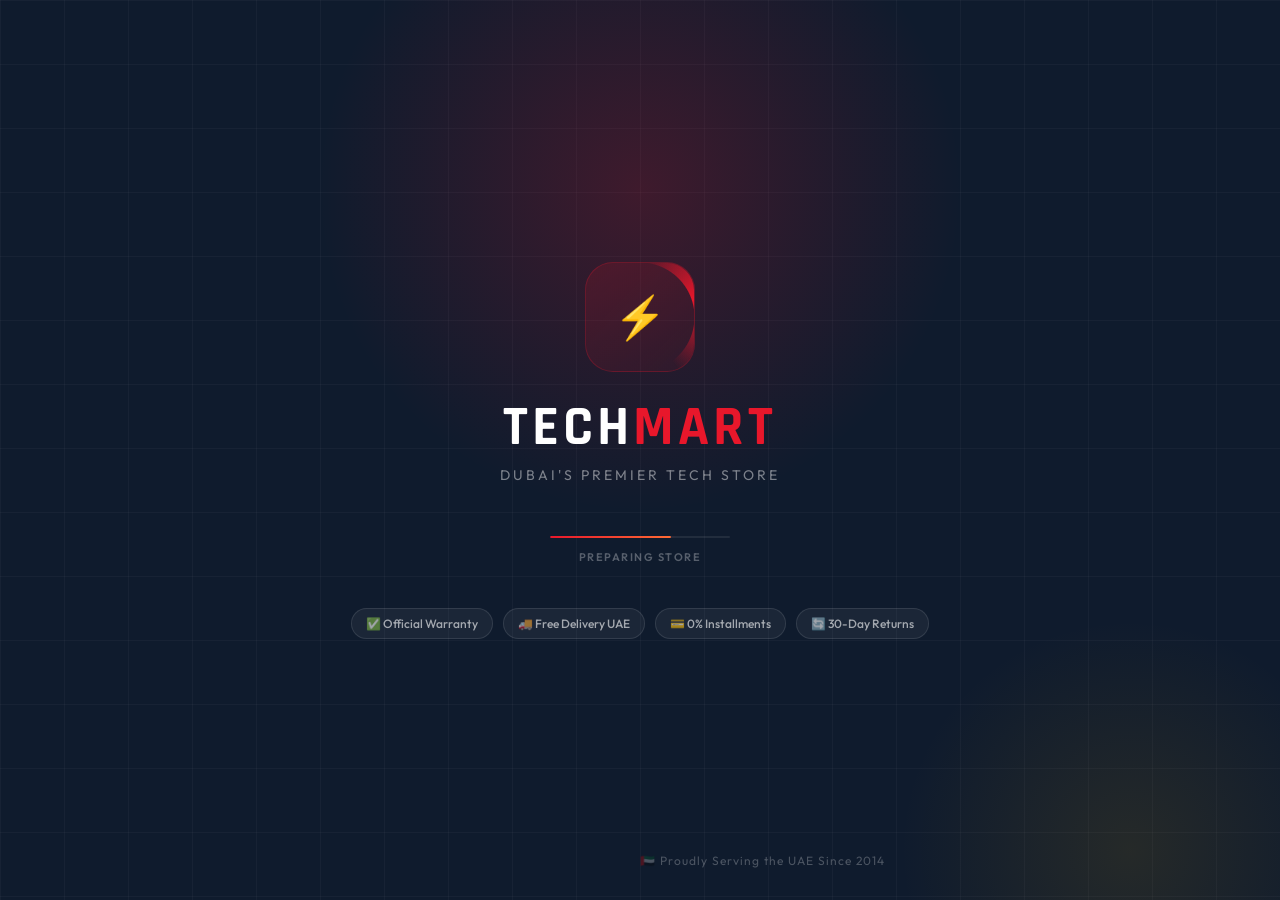
<file: checkout.html>
<!DOCTYPE html>
<html lang="en">
<head>
  <meta charset="UTF-8">
  <meta name="viewport" content="width=device-width, initial-scale=1.0">
  <title>Checkout — TechMart</title>
  <link rel="stylesheet" href="style.css">
  <style>
    body { background: var(--bg); }

    /* ══ PAGE HEADER ══ */
    .co-header {
      background: var(--navy);
      padding: 40px 0 32px;
    }
    .co-header-inner {
      max-width: 1300px; margin: 0 auto; padding: 0 40px;
    }
    .co-header h1 {
      font-family: var(--font-display); font-size: 44px; font-weight: 700;
      color: #fff; margin-bottom: 20px;
    }

    /* ── Steps ── */
    .co-steps {
      display: flex; align-items: center; gap: 0;
    }
    .co-step {
      display: flex; align-items: center; gap: 10px;
      font-size: 13px; font-weight: 600;
    }
    .co-step-num {
      width: 30px; height: 30px; border-radius: 50%; flex-shrink: 0;
      display: flex; align-items: center; justify-content: center;
      font-size: 12px; font-weight: 800;
    }
    .co-step.done .co-step-num  { background: #22c55e; color: #fff; }
    .co-step.done .co-step-lbl  { color: #22c55e; }
    .co-step.curr .co-step-num  { background: var(--red); color: #fff; box-shadow: 0 0 0 4px rgba(232,23,43,0.25); }
    .co-step.curr .co-step-lbl  { color: #fff; }
    .co-step.next .co-step-num  { background: rgba(255,255,255,0.1); color: rgba(255,255,255,0.35); border: 1px solid rgba(255,255,255,0.15); }
    .co-step.next .co-step-lbl  { color: rgba(255,255,255,0.35); }
    .co-step-line {
      flex: 1; max-width: 60px; height: 1px;
      background: rgba(255,255,255,0.15); margin: 0 14px;
    }
    .co-step-line.done { background: #22c55e; }

    /* ══ SPLIT BODY ══ */
    .co-body {
      max-width: 1300px; margin: 0 auto;
      padding: 40px 40px 80px;
      display: grid;
      grid-template-columns: 1fr 420px;
      gap: 32px;
      align-items: start;
    }

    /* ══ LEFT — FORM SIDE ══ */
    .co-left {}

    .co-section {
      background: var(--surface);
      border: 1px solid var(--border);
      border-radius: 20px;
      padding: 30px;
      margin-bottom: 22px;
      transition: var(--transition);
    }

    .co-section-head {
      display: flex; align-items: center; gap: 14px;
      margin-bottom: 26px; padding-bottom: 18px;
      border-bottom: 1px solid var(--border);
    }
    .co-section-icon {
      width: 42px; height: 42px; border-radius: 12px;
      background: var(--red-dim); border: 1px solid rgba(232,23,43,0.15);
      display: flex; align-items: center; justify-content: center;
      font-size: 20px; flex-shrink: 0;
    }
    .co-section-title {
      font-family: var(--font-display); font-size: 20px;
      font-weight: 700; color: var(--navy);
    }
    .co-section-sub { font-size: 12px; color: var(--muted); margin-top: 2px; }

    /* ── Payment options ── */
    .pay-options { display: flex; flex-direction: column; gap: 10px; }
    .pay-option {
      display: flex; align-items: center; gap: 14px;
      padding: 16px 18px; border: 1.5px solid var(--border);
      border-radius: 12px; cursor: pointer; transition: var(--transition);
    }
    .pay-option:hover { border-color: var(--border-bright); background: var(--bg); }
    .pay-option.selected {
      border-color: var(--red);
      background: var(--red-dim);
    }
    .pay-option input[type=radio] { accent-color: var(--red); width: 16px; height: 16px; flex-shrink: 0; }
    .pay-option-icon { font-size: 24px; flex-shrink: 0; }
    .pay-option-text { flex: 1; }
    .pay-option-text strong { display: block; font-size: 14px; font-weight: 700; color: var(--navy); margin-bottom: 2px; }
    .pay-option-text span { font-size: 12px; color: var(--muted); }

    /* ══ RIGHT — ORDER SUMMARY STICKY ══ */
    .co-right { position: sticky; top: 88px; }

    .co-summary-card {
      background: var(--navy);
      border-radius: 20px;
      overflow: hidden;
      box-shadow: var(--shadow-lg);
    }

    .co-summary-top {
      padding: 26px 28px 0;
    }

    .co-summary-heading {
      font-family: var(--font-display); font-size: 22px; font-weight: 700;
      color: #fff; margin-bottom: 20px;
      display: flex; align-items: center; justify-content: space-between;
    }
    .co-item-count {
      background: rgba(255,255,255,0.12); color: rgba(255,255,255,0.7);
      font-size: 12px; font-weight: 600; padding: 4px 10px;
      border-radius: 20px; font-family: var(--font);
    }

    /* Item list */
    .co-items { margin-bottom: 6px; }
    .co-item {
      display: flex; align-items: center; gap: 12px;
      padding: 12px 0;
      border-bottom: 1px solid rgba(255,255,255,0.07);
    }
    .co-item:last-child { border-bottom: none; }
    .co-item-img {
      width: 52px; height: 52px; border-radius: 10px;
      background: rgba(255,255,255,0.08);
      border: 1px solid rgba(255,255,255,0.1);
      object-fit: cover; flex-shrink: 0;
    }
    .co-item-name {
      flex: 1; font-size: 13px; font-weight: 600;
      color: rgba(255,255,255,0.85); line-height: 1.35;
    }
    .co-item-qty {
      font-size: 11px; color: rgba(255,255,255,0.4);
      margin-top: 3px; font-weight: 400;
    }
    .co-item-price {
      font-family: var(--font-display); font-size: 16px;
      font-weight: 700; color: var(--red); white-space: nowrap;
    }

    /* Totals */
    .co-totals {
      padding: 20px 28px;
      border-top: 1px solid rgba(255,255,255,0.08);
    }
    .co-total-row {
      display: flex; justify-content: space-between;
      margin-bottom: 10px; font-size: 13px;
    }
    .co-total-row .tl { color: rgba(255,255,255,0.5); }
    .co-total-row .tr { font-weight: 600; color: rgba(255,255,255,0.85); }
    .co-total-row .tr.free { color: #22c55e; }
    .co-total-row.grand {
      font-size: 18px; font-weight: 800;
      padding-top: 14px; margin-top: 8px;
      border-top: 1px solid rgba(255,255,255,0.12);
      margin-bottom: 0;
    }
    .co-total-row.grand .tl { color: #fff; }
    .co-total-row.grand .tr { color: var(--red); font-family: var(--font-display); font-size: 22px; }

    /* CTA */
    .co-cta {
      padding: 20px 28px 28px;
    }
    .co-place-btn {
      width: 100%; padding: 16px;
      background: var(--red); color: #fff;
      border: none; border-radius: 12px;
      font-family: var(--font); font-size: 16px; font-weight: 700;
      cursor: pointer; transition: var(--transition);
      display: flex; align-items: center; justify-content: center; gap: 10px;
      letter-spacing: .3px;
      box-shadow: 0 4px 20px rgba(232,23,43,0.4);
    }
    .co-place-btn:hover { background: #ff2d40; transform: translateY(-2px); box-shadow: 0 8px 32px rgba(232,23,43,0.5); }
    .co-place-btn:active { transform: scale(.98); }

    .co-security {
      display: flex; align-items: center; justify-content: center; gap: 6px;
      margin-top: 14px; font-size: 12px; color: rgba(255,255,255,0.35);
    }

    /* Trust badges strip */
    .co-trust {
      display: flex; justify-content: center; gap: 20px;
      margin-top: 18px; padding-top: 18px;
      border-top: 1px solid rgba(255,255,255,0.07);
    }
    .co-trust-item {
      display: flex; flex-direction: column; align-items: center; gap: 4px;
      font-size: 10px; font-weight: 600; color: rgba(255,255,255,0.35);
      text-transform: uppercase; letter-spacing: .5px;
    }
    .co-trust-item .ti-icon { font-size: 18px; }

    /* ══ RESPONSIVE ══ */
    @media (max-width: 1000px) {
      .co-body { grid-template-columns: 1fr; }
      .co-right { position: static; }
      .co-summary-card { margin-bottom: 24px; }
    }
    @media (max-width: 600px) {
      .co-body { padding: 24px 16px 60px; }
      .co-header-inner { padding: 0 20px; }
      .co-header h1 { font-size: 32px; }
      .co-steps { gap: 4px; }
      .co-step-line { max-width: 30px; margin: 0 8px; }
    }
  </style>
</head>
<body>
  <div id="nav-wrap"></div>

  <!-- HEADER -->
  <div class="co-header">
    <div class="co-header-inner">
      <h1>Checkout</h1>
      <div class="co-steps">
        <div class="co-step done">
          <div class="co-step-num">✓</div>
          <span class="co-step-lbl">Cart</span>
        </div>
        <div class="co-step-line done"></div>
        <div class="co-step curr">
          <div class="co-step-num">2</div>
          <span class="co-step-lbl">Checkout</span>
        </div>
        <div class="co-step-line"></div>
        <div class="co-step next">
          <div class="co-step-num">3</div>
          <span class="co-step-lbl">Confirmation</span>
        </div>
      </div>
    </div>
  </div>

  <!-- SPLIT BODY -->
  <div class="co-body" id="co-body">

    <!-- LEFT: FORMS -->
    <div class="co-left" id="co-left">

      <!-- Personal Info -->
      <div class="co-section">
        <div class="co-section-head">
          <div class="co-section-icon">👤</div>
          <div>
            <div class="co-section-title">Personal Information</div>
            <div class="co-section-sub">Your name and contact details</div>
          </div>
        </div>
        <div class="form-row-2">
          <div class="form-group" id="fg-fn"><label>First Name</label><input id="fn" placeholder="Ahmed"><div class="form-error">Required</div></div>
          <div class="form-group" id="fg-ln"><label>Last Name</label><input id="ln" placeholder="Al Rashid"><div class="form-error">Required</div></div>
        </div>
        <div class="form-row-2">
          <div class="form-group" id="fg-em"><label>Email Address</label><input type="email" id="em" placeholder="you@email.com"><div class="form-error">Enter valid email</div></div>
          <div class="form-group" id="fg-ph"><label>Phone Number</label><input type="tel" id="ph" placeholder="+971 50 000 0000"><div class="form-error">Required</div></div>
        </div>
      </div>

      <!-- Delivery Address -->
      <div class="co-section">
        <div class="co-section-head">
          <div class="co-section-icon">🏠</div>
          <div>
            <div class="co-section-title">Delivery Address</div>
            <div class="co-section-sub">Where should we send your order?</div>
          </div>
        </div>
        <div class="form-group" id="fg-ad">
          <label>Street Address</label>
          <input id="ad" placeholder="Villa 12, Street 5A, Jumeirah">
          <div class="form-error">Required</div>
        </div>
        <div class="form-row-2">
          <div class="form-group" id="fg-ci">
            <label>City / Emirate</label>
            <select id="ci">
              <option value="">Select City</option>
              <option>Dubai</option>
              <option>Abu Dhabi</option>
              <option>Sharjah</option>
              <option>Ajman</option>
              <option>Ras Al Khaimah</option>
              <option>Fujairah</option>
              <option>Umm Al Quwain</option>
            </select>
            <div class="form-error">Select a city</div>
          </div>
          <div class="form-group">
            <label>Delivery Notes (Optional)</label>
            <textarea id="notes" placeholder="Gate code, landmark, instructions…" style="height:76px;resize:none"></textarea>
          </div>
        </div>
      </div>

      <!-- Payment -->
      <div class="co-section">
        <div class="co-section-head">
          <div class="co-section-icon">💳</div>
          <div>
            <div class="co-section-title">Payment Method</div>
            <div class="co-section-sub">Choose how you'd like to pay</div>
          </div>
        </div>
        <div class="pay-options">
          <div class="pay-option selected" onclick="selPay(this,'cod')">
            <input type="radio" name="pay" checked>
            <span class="pay-option-icon">💵</span>
            <div class="pay-option-text"><strong>Cash on Delivery</strong><span>Pay when your order arrives at your door</span></div>
          </div>
          <div class="pay-option" onclick="selPay(this,'card')">
            <input type="radio" name="pay">
            <span class="pay-option-icon">💳</span>
            <div class="pay-option-text"><strong>Credit / Debit Card</strong><span>Visa, Mastercard, Amex — Simulated</span></div>
          </div>
          <div class="pay-option" onclick="selPay(this,'apple')">
            <input type="radio" name="pay">
            <span class="pay-option-icon">🍎</span>
            <div class="pay-option-text"><strong>Apple Pay</strong><span>Touch ID / Face ID — Simulated</span></div>
          </div>
          <div class="pay-option" onclick="selPay(this,'installment')">
            <input type="radio" name="pay">
            <span class="pay-option-icon">📅</span>
            <div class="pay-option-text"><strong>0% Installments</strong><span>3, 6 or 12 months — Bank approval required</span></div>
          </div>
        </div>
      </div>

    </div><!-- /co-left -->

    <!-- RIGHT: SUMMARY -->
    <div class="co-right">
      <div class="co-summary-card">
        <div class="co-summary-top">
          <div class="co-summary-heading">
            Your Order
            <span class="co-item-count" id="co-item-count">0 items</span>
          </div>
          <div class="co-items" id="co-items"></div>
        </div>
        <div class="co-totals" id="co-totals"></div>
        <div class="co-cta">
          <button class="co-place-btn" onclick="placeOrder()">✅ Place Order</button>
          <div class="co-security">🔒 256-bit SSL Encrypted Checkout</div>
          <div class="co-trust">
            <div class="co-trust-item"><span class="ti-icon">✅</span>Genuine</div>
            <div class="co-trust-item"><span class="ti-icon">🔄</span>30-Day Return</div>
            <div class="co-trust-item"><span class="ti-icon">🚚</span>Fast Delivery</div>
            <div class="co-trust-item"><span class="ti-icon">🏆</span>Official Warranty</div>
          </div>
        </div>
      </div>
    </div>

  </div><!-- /co-body -->

  <div id="foot-wrap"></div>

  <script src="data.js"></script>
  <script>
    document.getElementById('nav-wrap').innerHTML = renderNav();
    document.getElementById('foot-wrap').innerHTML = renderFooter();

    let payMethod = 'cod';

    // Pre-fill from logged in user
    const user = getUser();
    if (user) {
      if (user.firstName) document.getElementById('fn').value = user.firstName;
      if (user.lastName)  document.getElementById('ln').value = user.lastName;
      if (user.email)     document.getElementById('em').value = user.email;
      if (user.phone)     document.getElementById('ph').value = user.phone || '';
    }

    function selPay(el, m) {
      document.querySelectorAll('.pay-option').forEach(o => {
        o.classList.remove('selected');
        o.querySelector('input').checked = false;
      });
      el.classList.add('selected');
      el.querySelector('input').checked = true;
      payMethod = m;
    }

    function renderSummary() {
      const cart = getCart();
      if (cart.length === 0) {
        document.getElementById('co-body').innerHTML = `
          <div style="grid-column:1/-1;text-align:center;padding:80px;background:var(--surface);border-radius:20px;border:1px solid var(--border)">
            <div style="font-size:64px;margin-bottom:20px">🛒</div>
            <div style="font-family:var(--font-display);font-size:32px;color:var(--navy);margin-bottom:12px">Your cart is empty</div>
            <p style="color:var(--muted);margin-bottom:28px">Add some products before checking out.</p>
            <a href="products.html?cat=all" class="btn-primary" style="display:inline-flex">Browse Products →</a>
          </div>`;
        return;
      }

      document.getElementById('co-item-count').textContent = `${cart.length} item${cart.length!==1?'s':''}`;

      document.getElementById('co-items').innerHTML = cart.map(item => {
        const p = products.find(x => x.id === item.id);
        return p ? `
        <div class="co-item">
          <img class="co-item-img" src="${p.image}" alt="${p.name}">
          <div class="co-item-name">
            ${p.name}
            <div class="co-item-qty">Qty: ${item.qty}</div>
          </div>
          <div class="co-item-price">AED ${(p.price * item.qty).toLocaleString()}</div>
        </div>` : '';
      }).join('');

      const sub = cartTotal();
      const delivery = sub >= 200 ? 0 : 25;
      const vat = Math.round(sub * 0.05);
      const total = sub + delivery + vat;

      document.getElementById('co-totals').innerHTML = `
        <div class="co-total-row"><span class="tl">Subtotal</span><span class="tr">AED ${sub.toLocaleString()}</span></div>
        <div class="co-total-row"><span class="tl">Delivery</span><span class="tr ${delivery===0?'free':''}">${delivery===0?'🚀 FREE':'AED '+delivery}</span></div>
        <div class="co-total-row"><span class="tl">VAT (5%)</span><span class="tr">AED ${vat.toLocaleString()}</span></div>
        <div class="co-total-row grand"><span class="tl">Total</span><span class="tr">AED ${total.toLocaleString()}</span></div>`;
    }

    function err(id, msg) {
      const fg = document.getElementById('fg-' + id);
      if (!fg) return;
      if (msg) { fg.classList.add('has-error'); const e = fg.querySelector('.form-error'); if (e) e.textContent = msg; }
      else fg.classList.remove('has-error');
    }

    function placeOrder() {
      if (getCart().length === 0) { toast('Your cart is empty!'); return; }
      const fn = document.getElementById('fn').value.trim();
      const ln = document.getElementById('ln').value.trim();
      const em = document.getElementById('em').value.trim();
      const ph = document.getElementById('ph').value.trim();
      const ad = document.getElementById('ad').value.trim();
      const ci = document.getElementById('ci').value;

      let ok = true;
      if (!fn) { err('fn','Required'); ok=false; } else err('fn','');
      if (!ln) { err('ln','Required'); ok=false; } else err('ln','');
      if (!/^[^\s@]+@[^\s@]+\.[^\s@]+$/.test(em)) { err('em','Valid email required'); ok=false; } else err('em','');
      if (!ph) { err('ph','Required'); ok=false; } else err('ph','');
      if (!ad) { err('ad','Required'); ok=false; } else err('ad','');
      if (!ci) { err('ci','Select a city'); ok=false; } else err('ci','');
      if (!ok) { toast('Please fill all required fields'); return; }

      const sub = cartTotal(), delivery = sub >= 200 ? 0 : 25, vat = Math.round(sub * 0.05);
      const order = {
        id: 'ORD-' + Date.now(),
        date: new Date().toLocaleDateString('en-AE'),
        items: getCart(),
        customer: { name: fn + ' ' + ln, email: em, phone: ph, address: ad + ', ' + ci, notes: document.getElementById('notes').value },
        payment: payMethod,
        subtotal: sub, delivery, vat, total: sub + delivery + vat
      };

      const orders = getOrders();
      orders.unshift(order);
      saveOrders(orders);
      saveCart([]);
      updateBadge();
      window.location.href = 'order.html?id=' + order.id;
    }

    renderSummary();
  </script>
</body>
</html>
</file>
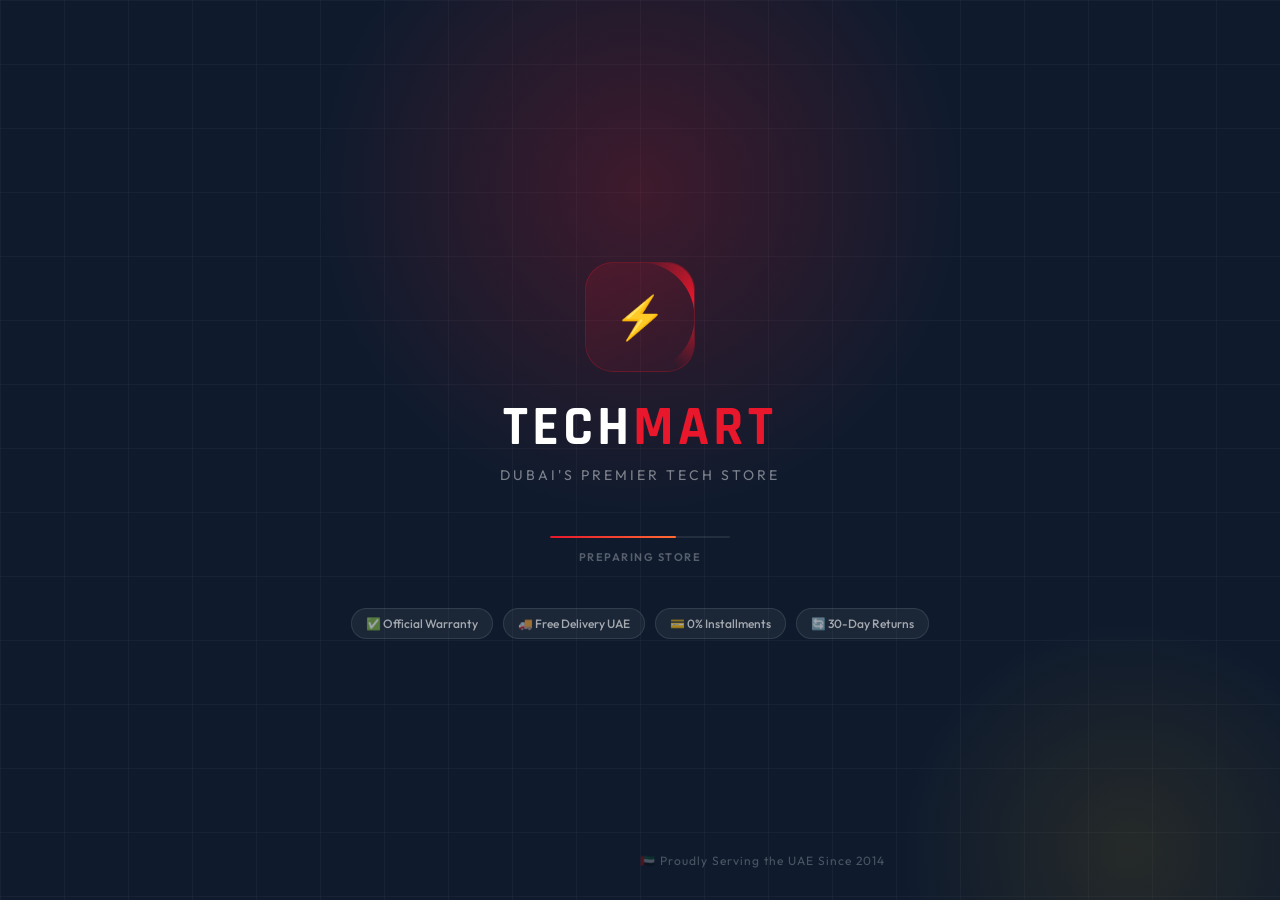
<file: login.html>
<!DOCTYPE html>
<html lang="en">
<head>
  <meta charset="UTF-8">
  <meta name="viewport" content="width=device-width, initial-scale=1.0">
  <title>Login — TechMart</title>
  <link rel="stylesheet" href="style.css">
</head>
<body style="padding-top:0">
  <div id="nav-wrap"></div>

  <div class="auth-wrap" style="min-height:100vh">
    <div class="auth-visual">
      <img src="https://images.unsplash.com/photo-1550745165-9bc0b252726f?w=1200&q=80" alt="Tech">
      <div class="auth-visual-overlay">
        <div class="auth-visual-text">
          <h2>Welcome<br>Back.</h2>
          <p>Your tech journey continues<br>right here in Dubai.</p>
        </div>
      </div>
    </div>
    <div class="auth-form-side">
      <div class="auth-form-box">
        <a href="index.html" class="auth-logo-sm">TECH<em>MART</em></a>
        <div class="auth-title">Sign In 👋</div>
        <p class="auth-sub">Enter your credentials to access your account</p>

        <div id="global-err" style="background:rgba(255,26,46,0.1);border:1px solid rgba(255,26,46,.3);color:#ff8090;padding:12px 16px;border-radius:8px;font-size:14px;font-weight:600;margin-bottom:20px;display:none"></div>

        <div class="form-group" id="fg-u">
          <label>Username</label>
          <input id="uname" placeholder="your_username" onkeydown="if(event.key==='Enter')doLogin()">
          <div class="form-error">Required</div>
        </div>

        <div class="form-group" id="fg-p">
          <label>Password</label>
          <input type="password" id="pw" placeholder="••••••••" onkeydown="if(event.key==='Enter')doLogin()">
          <div class="form-error">Required</div>
        </div>

        <button class="btn-primary" style="width:100%;justify-content:center;font-size:16px;padding:15px;margin-top:8px" onclick="doLogin()">Sign In →</button>

        <div class="auth-switch">Don't have an account? <a href="signup.html">Create one →</a></div>
      </div>
    </div>
  </div>

  <script src="data.js"></script>
  <script>
    document.getElementById('nav-wrap').innerHTML = renderNav();
    if (getUser()) window.location.href = 'profile.html';

    function doLogin() {
      const u = document.getElementById('uname').value.trim();
      const p = document.getElementById('pw').value;
      let ok = true;
      const fg1 = document.getElementById('fg-u'), fg2 = document.getElementById('fg-p');
      if (!u) { fg1.classList.add('has-error'); ok=false; } else fg1.classList.remove('has-error');
      if (!p) { fg2.classList.add('has-error'); ok=false; } else fg2.classList.remove('has-error');
      if (!ok) return;

      const users = JSON.parse(localStorage.getItem('users') || '[]');
      const user = users.find(x => x.username === u && x.password === p);

      if (!user) {
        const ge = document.getElementById('global-err');
        ge.style.display = 'block';
        ge.textContent = '❌ Invalid username or password. Try signing up first.';
        return;
      }

      localStorage.setItem('currentUser', JSON.stringify(user));
      toast('Welcome back, ' + user.username + '!');
      setTimeout(() => window.location.href = new URLSearchParams(window.location.search).get('redirect') || 'index.html', 800);
    }
  </script>
</body>
</html>
</file>
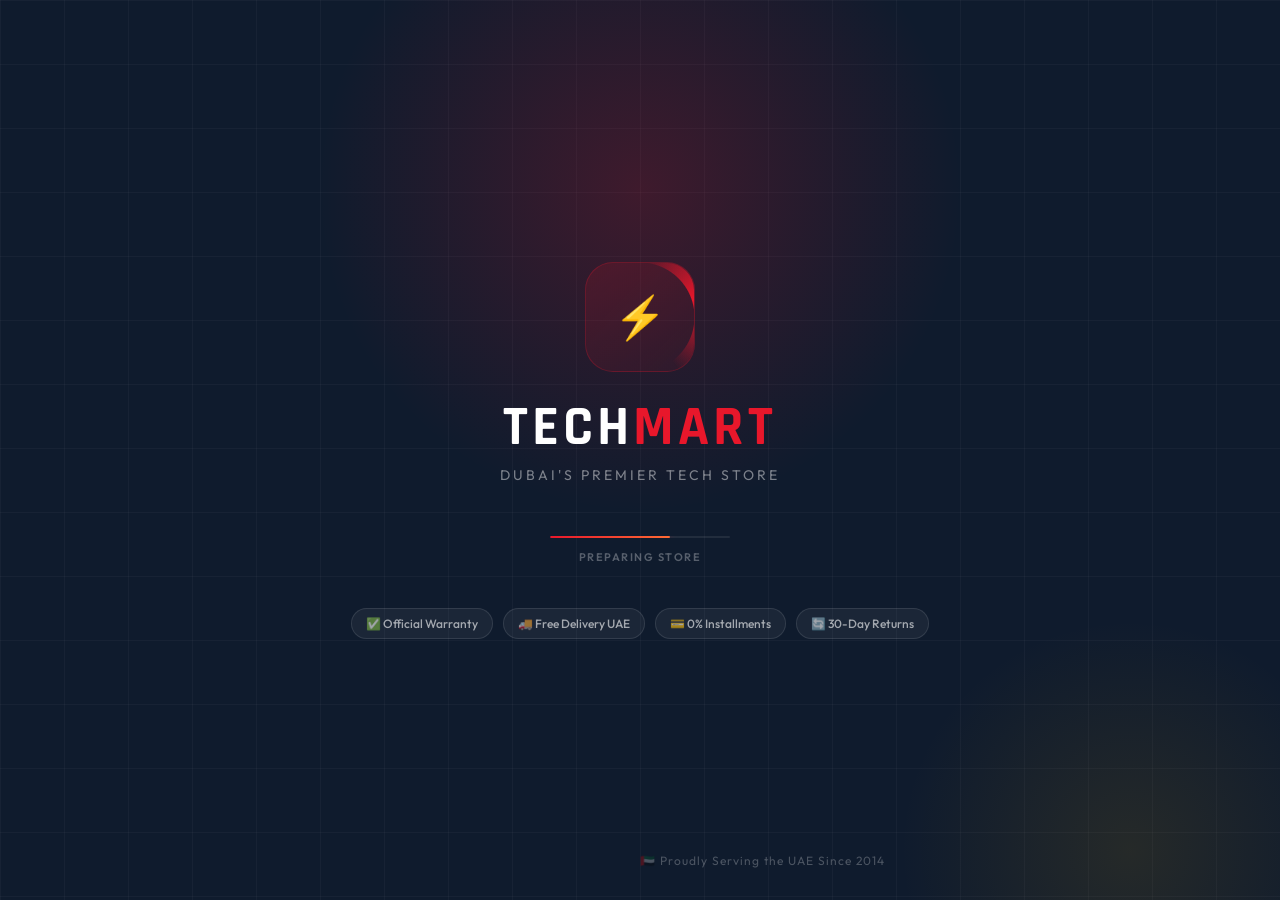
<file: order.html>
<!DOCTYPE html>
<html lang="en">
<head>
  <meta charset="UTF-8">
  <meta name="viewport" content="width=device-width, initial-scale=1.0">
  <title>Order Confirmed — TechMart</title>
  <link rel="stylesheet" href="style.css">
  <style>
    body { background: var(--bg); }

    /* ══ HERO BANNER ══ */
    .oc-hero {
      background: var(--navy);
      padding: 56px 0 44px;
      text-align: center;
      position: relative;
      overflow: hidden;
    }
    .oc-hero::before {
      content: '';
      position: absolute; inset: 0;
      background: radial-gradient(ellipse at 50% -20%, rgba(34,197,94,0.15) 0%, transparent 65%);
    }
    .oc-hero-inner {
      max-width: 680px; margin: 0 auto; padding: 0 40px;
      position: relative; z-index: 1;
    }

    /* Animated success check */
    .oc-check-ring {
      width: 80px; height: 80px; border-radius: 50%;
      background: rgba(34,197,94,0.12);
      border: 2.5px solid rgba(34,197,94,0.4);
      display: flex; align-items: center; justify-content: center;
      margin: 0 auto 22px; font-size: 36px;
      animation: checkPop .6s cubic-bezier(.175,.885,.32,1.275) both;
    }
    @keyframes checkPop {
      from { transform: scale(0) rotate(-20deg); opacity: 0; }
      to   { transform: scale(1) rotate(0); opacity: 1; }
    }

    .oc-hero h1 {
      font-family: var(--font-display); font-size: 50px; font-weight: 700;
      color: #fff; margin-bottom: 12px;
      animation: fadeUp .5s .18s ease both;
    }
    .oc-hero h1 span { color: #4ade80; }

    .oc-hero p {
      font-size: 15px; color: rgba(255,255,255,0.5);
      margin-bottom: 22px; line-height: 1.65;
      animation: fadeUp .5s .26s ease both;
    }

    .oc-order-pill {
      display: inline-flex; align-items: center; gap: 10px;
      background: rgba(255,255,255,0.07); border: 1px solid rgba(255,255,255,0.12);
      color: rgba(255,255,255,0.85); padding: 10px 22px;
      border-radius: 30px; font-size: 14px; font-weight: 700;
      letter-spacing: .5px;
      animation: fadeUp .5s .34s ease both;
    }
    .oc-order-pill .pill-label { color: rgba(255,255,255,0.4); font-weight: 400; font-size: 12px; margin-right: 4px; }

    @keyframes fadeUp { from { opacity: 0; transform: translateY(14px); } to { opacity: 1; transform: translateY(0); } }

    /* Steps */
    .oc-steps {
      display: flex; align-items: center; justify-content: center;
      gap: 0; margin-top: 28px;
      animation: fadeUp .5s .4s ease both;
    }
    .oc-step { display: flex; align-items: center; gap: 8px; font-size: 13px; font-weight: 600; }
    .oc-step-dot {
      width: 28px; height: 28px; border-radius: 50%; flex-shrink: 0;
      display: flex; align-items: center; justify-content: center;
      font-size: 12px; font-weight: 800;
      background: #22c55e; color: #fff;
    }
    .oc-step-lbl { color: #4ade80; }
    .oc-step-line { width: 50px; height: 1px; background: #22c55e; margin: 0 12px; }

    /* ══ BODY ══ */
    .oc-body {
      max-width: 1300px; margin: 44px auto 80px;
      padding: 0 40px;
      display: grid;
      grid-template-columns: 1fr 380px;
      gap: 28px;
      align-items: start;
    }

    /* ══ LEFT COLUMN ══ */

    /* Panel base */
    .oc-panel {
      background: var(--surface);
      border: 1px solid var(--border);
      border-radius: 20px;
      overflow: hidden;
      margin-bottom: 22px;
      box-shadow: var(--shadow-sm);
    }
    .oc-panel:last-child { margin-bottom: 0; }

    .oc-panel-head {
      display: flex; align-items: center; gap: 14px;
      padding: 20px 26px; background: var(--bg);
      border-bottom: 1px solid var(--border);
    }
    .oc-panel-icon {
      width: 40px; height: 40px; border-radius: 12px;
      background: var(--red-dim); border: 1px solid rgba(232,23,43,0.15);
      display: flex; align-items: center; justify-content: center;
      font-size: 18px; flex-shrink: 0;
    }
    .oc-panel-title {
      font-family: var(--font-display); font-size: 18px; font-weight: 700; color: var(--navy);
    }
    .oc-panel-sub { font-size: 12px; color: var(--muted); margin-top: 2px; }

    /* Items */
    .oc-item-row {
      display: grid; grid-template-columns: 72px 1fr auto;
      gap: 0; padding: 16px 26px;
      border-bottom: 1px solid var(--border);
      align-items: center;
    }
    .oc-item-row:last-child { border-bottom: none; }
    .oc-item-img {
      width: 64px; height: 64px; border-radius: 12px;
      background: var(--bg); border: 1px solid var(--border);
      object-fit: cover;
    }
    .oc-item-info { padding: 0 16px; }
    .oc-item-cat { font-size: 10px; font-weight: 700; text-transform: uppercase; letter-spacing: 1px; color: var(--red); margin-bottom: 4px; }
    .oc-item-name { font-weight: 700; font-size: 14px; color: var(--navy); line-height: 1.3; margin-bottom: 4px; }
    .oc-item-qty { font-size: 12px; color: var(--muted); }
    .oc-item-price { font-family: var(--font-display); font-size: 20px; font-weight: 700; color: var(--navy); white-space: nowrap; }

    /* Delivery details */
    .oc-info-table { padding: 6px 26px 18px; }
    .oc-info-row {
      display: flex; justify-content: space-between; align-items: flex-start;
      gap: 16px; padding: 11px 0;
      border-bottom: 1px solid var(--border);
    }
    .oc-info-row:last-child { border-bottom: none; }
    .oc-info-lbl { font-size: 12px; color: var(--muted); font-weight: 500; flex-shrink: 0; }
    .oc-info-val { font-size: 14px; font-weight: 700; color: var(--navy); text-align: right; }

    /* Timeline */
    .oc-timeline { padding: 10px 26px 24px; }
    .oc-tl-row {
      display: flex; align-items: flex-start; gap: 16px;
      margin-bottom: 22px; position: relative;
    }
    .oc-tl-row:not(:last-child)::after {
      content: ''; position: absolute;
      left: 15px; top: 30px; bottom: -14px; width: 2px;
      background: var(--border);
    }
    .oc-tl-row.tl-done::after { background: #22c55e; }

    .oc-tl-dot {
      width: 32px; height: 32px; border-radius: 50%; flex-shrink: 0;
      display: flex; align-items: center; justify-content: center;
      font-size: 14px; font-weight: 700; position: relative; z-index: 1;
    }
    .oc-tl-dot.done { background: rgba(34,197,94,0.12); border: 2px solid #4ade80; color: #16a34a; }
    .oc-tl-dot.active {
      background: rgba(232,23,43,0.10); border: 2px solid var(--red);
      color: var(--red);
      animation: tl-pulse 2s ease-in-out infinite;
    }
    @keyframes tl-pulse {
      0%,100% { box-shadow: 0 0 0 0 rgba(232,23,43,0.2); }
      50%      { box-shadow: 0 0 0 8px rgba(232,23,43,0); }
    }
    .oc-tl-dot.pending { background: var(--bg); border: 2px solid var(--border); color: var(--muted); }

    .oc-tl-content { padding-top: 4px; }
    .oc-tl-title { font-weight: 700; font-size: 14px; color: var(--navy); margin-bottom: 3px; }
    .oc-tl-title.dim { color: var(--muted); }
    .oc-tl-time { font-size: 12px; color: var(--muted); }
    .oc-tl-badge {
      display: inline-block; margin-top: 5px;
      background: rgba(34,197,94,0.1); border: 1px solid rgba(34,197,94,0.25);
      color: #15803d; font-size: 10px; font-weight: 700;
      padding: 3px 10px; border-radius: 20px; text-transform: uppercase; letter-spacing: .5px;
    }

    /* ══ RIGHT COLUMN — SUMMARY SIDEBAR ══ */
    .oc-summary-wrap { position: sticky; top: 88px; }

    /* Main summary card */
    .oc-summary-card {
      background: var(--navy);
      border-radius: 20px; overflow: hidden;
      box-shadow: var(--shadow-lg);
      margin-bottom: 16px;
    }

    .oc-sum-head {
      padding: 24px 26px 20px;
      border-bottom: 1px solid rgba(255,255,255,0.08);
    }
    .oc-sum-title {
      font-family: var(--font-display); font-size: 20px; font-weight: 700; color: #fff;
      margin-bottom: 4px;
    }
    .oc-sum-subtitle { font-size: 12px; color: rgba(255,255,255,0.4); }

    .oc-sum-rows { padding: 20px 26px; }
    .oc-sum-row {
      display: flex; justify-content: space-between;
      margin-bottom: 12px; font-size: 13px;
    }
    .oc-sum-row .sr-l { color: rgba(255,255,255,0.5); }
    .oc-sum-row .sr-r { font-weight: 600; color: rgba(255,255,255,0.85); }
    .oc-sum-row .sr-r.free { color: #4ade80; }
    .oc-sum-row.grand {
      font-size: 17px; font-weight: 800;
      padding-top: 14px; margin-top: 8px; margin-bottom: 0;
      border-top: 1px solid rgba(255,255,255,0.1);
    }
    .oc-sum-row.grand .sr-l { color: #fff; }
    .oc-sum-row.grand .sr-r { color: var(--red); font-family: var(--font-display); font-size: 22px; }

    .oc-pay-box {
      margin: 0 26px 20px;
      background: rgba(255,255,255,0.06); border: 1px solid rgba(255,255,255,0.1);
      border-radius: 12px; padding: 12px 16px;
      display: flex; align-items: center; gap: 10px;
      font-size: 14px; font-weight: 600; color: rgba(255,255,255,0.8);
    }

    /* Actions card */
    .oc-actions-card {
      background: var(--surface); border: 1px solid var(--border);
      border-radius: 20px; padding: 24px;
      box-shadow: var(--shadow-sm);
    }
    .oc-actions-title {
      font-size: 11px; font-weight: 700; text-transform: uppercase;
      letter-spacing: 1.2px; color: var(--muted); margin-bottom: 14px;
    }

    .oc-action-btn {
      display: flex; align-items: center; gap: 12px;
      padding: 14px 16px; border-radius: 12px;
      border: none; width: 100%; margin-bottom: 10px;
      cursor: pointer; transition: var(--transition);
      font-family: var(--font); font-size: 14px; font-weight: 700;
      text-decoration: none;
    }
    .oc-action-btn:last-child { margin-bottom: 0; }
    .oc-action-btn .ab-icon { font-size: 20px; flex-shrink: 0; width: 36px; height: 36px; border-radius: 10px; display: flex; align-items: center; justify-content: center; }
    .oc-action-btn .ab-body { text-align: left; }
    .oc-action-btn .ab-title { display: block; }
    .oc-action-btn .ab-sub { display: block; font-size: 11px; font-weight: 400; margin-top: 2px; }

    .oc-action-btn.primary { background: var(--red); color: #fff; box-shadow: 0 4px 16px rgba(232,23,43,0.25); }
    .oc-action-btn.primary:hover { background: #ff2d40; transform: translateY(-1px); box-shadow: 0 6px 24px rgba(232,23,43,0.35); }
    .oc-action-btn.primary .ab-icon { background: rgba(255,255,255,0.2); }
    .oc-action-btn.primary .ab-sub { opacity: .75; }

    .oc-action-btn.secondary { background: var(--navy); color: #fff; }
    .oc-action-btn.secondary:hover { background: #1a2e48; transform: translateY(-1px); }
    .oc-action-btn.secondary .ab-icon { background: rgba(255,255,255,0.1); }
    .oc-action-btn.secondary .ab-sub { opacity: .6; }

    .oc-action-btn.ghost { background: var(--bg); color: var(--navy); border: 1.5px solid var(--border); }
    .oc-action-btn.ghost:hover { border-color: var(--border-bright); background: var(--surface); }
    .oc-action-btn.ghost .ab-icon { background: var(--surface); border: 1px solid var(--border); }
    .oc-action-btn.ghost .ab-sub { color: var(--muted); }

    /* ══ RESPONSIVE ══ */
    @media (max-width: 1000px) {
      .oc-body { grid-template-columns: 1fr; }
      .oc-summary-wrap { position: static; }
      .oc-summary-card { margin-bottom: 14px; }
    }
    @media (max-width: 600px) {
      .oc-body { padding: 24px 16px 60px; }
      .oc-hero-inner { padding: 0 20px; }
      .oc-hero h1 { font-size: 36px; }
      .oc-steps { gap: 4px; }
      .oc-step-line { width: 28px; margin: 0 6px; }
      .oc-item-row { grid-template-columns: 52px 1fr; }
      .oc-item-price { display: none; }
    }
  </style>
</head>
<body>
  <div id="nav-wrap"></div>

  <!-- HERO -->
  <div class="oc-hero">
    <div class="oc-hero-inner">
      <div class="oc-check-ring">✓</div>
      <h1>Order <span>Confirmed!</span></h1>
      <p>Thank you for shopping with TechMart. Your order has been received<br>and our team is already getting it ready for you.</p>
      <div class="oc-order-pill">
        <span class="pill-label">Order ID</span>
        <span id="oc-order-id">Loading…</span>
      </div>
      <div class="oc-steps">
        <div class="oc-step"><div class="oc-step-dot">✓</div><span class="oc-step-lbl">Cart</span></div>
        <div class="oc-step-line"></div>
        <div class="oc-step"><div class="oc-step-dot">✓</div><span class="oc-step-lbl">Checkout</span></div>
        <div class="oc-step-line"></div>
        <div class="oc-step"><div class="oc-step-dot">✓</div><span class="oc-step-lbl">Confirmed</span></div>
      </div>
    </div>
  </div>

  <!-- BODY -->
  <div class="oc-body" id="oc-body">
    <div style="grid-column:1/-1;text-align:center;padding:60px;color:var(--muted)">Loading order details…</div>
  </div>

  <div id="foot-wrap"></div>

  <script src="data.js"></script>
  <script>
    document.getElementById('nav-wrap').innerHTML = renderNav();
    document.getElementById('foot-wrap').innerHTML = renderFooter();

    const oid    = new URLSearchParams(window.location.search).get('id');
    const orders = getOrders();
    const order  = oid ? orders.find(o => o.id === oid) : orders[0];

    const payLabels = {
      cod:         '💵 Cash on Delivery',
      card:        '💳 Credit / Debit Card',
      apple:       '🍎 Apple Pay',
      installment: '📅 0% Installments'
    };

    if (!order) {
      document.getElementById('oc-body').innerHTML = `
        <div style="grid-column:1/-1;text-align:center;padding:80px;background:var(--surface);border-radius:20px;border:1px solid var(--border)">
          <div style="font-size:64px;margin-bottom:20px">📦</div>
          <div style="font-family:var(--font-display);font-size:32px;color:var(--navy);margin-bottom:12px">Order not found</div>
          <p style="color:var(--muted);margin-bottom:28px">We couldn't locate that order.</p>
          <a href="index.html" class="btn-primary" style="display:inline-flex">Back to Home →</a>
        </div>`;
    } else {
      document.getElementById('oc-order-id').textContent = order.id;
      document.title = `${order.id} — TechMart`;

      const itemsHTML = order.items.map(item => {
        const p = products.find(x => x.id === item.id);
        return p ? `
        <div class="oc-item-row">
          <img class="oc-item-img" src="${p.image}" alt="${p.name}">
          <div class="oc-item-info">
            <div class="oc-item-cat">${p.category}</div>
            <div class="oc-item-name">${p.name}</div>
            <div class="oc-item-qty">Qty: ${item.qty} × AED ${p.price.toLocaleString()}</div>
          </div>
          <div class="oc-item-price">AED ${(p.price * item.qty).toLocaleString()}</div>
        </div>` : '';
      }).join('');

      document.getElementById('oc-body').innerHTML = `

        <!-- ══ LEFT ══ -->
        <div>

          <!-- Items -->
          <div class="oc-panel">
            <div class="oc-panel-head">
              <div class="oc-panel-icon">📦</div>
              <div>
                <div class="oc-panel-title">Order Items</div>
                <div class="oc-panel-sub">${order.items.length} item${order.items.length!==1?'s':''} ordered</div>
              </div>
            </div>
            ${itemsHTML}
          </div>

          <!-- Delivery -->
          <div class="oc-panel">
            <div class="oc-panel-head">
              <div class="oc-panel-icon">🏠</div>
              <div>
                <div class="oc-panel-title">Delivery Details</div>
                <div class="oc-panel-sub">Where your order is headed</div>
              </div>
            </div>
            <div class="oc-info-table">
              <div class="oc-info-row"><span class="oc-info-lbl">Full Name</span><span class="oc-info-val">${order.customer.name}</span></div>
              <div class="oc-info-row"><span class="oc-info-lbl">Phone</span><span class="oc-info-val">${order.customer.phone}</span></div>
              <div class="oc-info-row"><span class="oc-info-lbl">Email</span><span class="oc-info-val">${order.customer.email}</span></div>
              <div class="oc-info-row"><span class="oc-info-lbl">Address</span><span class="oc-info-val">${order.customer.address}</span></div>
              <div class="oc-info-row"><span class="oc-info-lbl">Order Date</span><span class="oc-info-val">${order.date}</span></div>
              ${order.customer.notes ? `<div class="oc-info-row"><span class="oc-info-lbl">Notes</span><span class="oc-info-val">${order.customer.notes}</span></div>` : ''}
            </div>
          </div>

          <!-- Timeline -->
          <div class="oc-panel">
            <div class="oc-panel-head">
              <div class="oc-panel-icon">🚚</div>
              <div>
                <div class="oc-panel-title">Delivery Timeline</div>
                <div class="oc-panel-sub">Estimated 1–3 business days</div>
              </div>
            </div>
            <div class="oc-timeline">
              <div class="oc-tl-row tl-done">
                <div class="oc-tl-dot done">✓</div>
                <div class="oc-tl-content">
                  <div class="oc-tl-title">Order Placed</div>
                  <div class="oc-tl-time">${order.date}</div>
                  <span class="oc-tl-badge">Completed</span>
                </div>
              </div>
              <div class="oc-tl-row tl-done">
                <div class="oc-tl-dot done">✓</div>
                <div class="oc-tl-content">
                  <div class="oc-tl-title">Payment Confirmed</div>
                  <div class="oc-tl-time">Processing now</div>
                  <span class="oc-tl-badge">Confirmed</span>
                </div>
              </div>
              <div class="oc-tl-row">
                <div class="oc-tl-dot active">⏳</div>
                <div class="oc-tl-content">
                  <div class="oc-tl-title">Packed & Dispatched</div>
                  <div class="oc-tl-time">Estimated tomorrow</div>
                </div>
              </div>
              <div class="oc-tl-row">
                <div class="oc-tl-dot pending">📍</div>
                <div class="oc-tl-content">
                  <div class="oc-tl-title dim">Out for Delivery</div>
                  <div class="oc-tl-time">1–2 business days</div>
                </div>
              </div>
              <div class="oc-tl-row" style="margin-bottom:0">
                <div class="oc-tl-dot pending">🎉</div>
                <div class="oc-tl-content">
                  <div class="oc-tl-title dim">Delivered</div>
                  <div class="oc-tl-time">1–3 business days</div>
                </div>
              </div>
            </div>
          </div>

        </div><!-- /left -->

        <!-- ══ RIGHT ══ -->
        <div class="oc-summary-wrap">

          <!-- Summary card -->
          <div class="oc-summary-card">
            <div class="oc-sum-head">
              <div class="oc-sum-title">Order Summary</div>
              <div class="oc-sum-subtitle">${order.id}</div>
            </div>
            <div class="oc-sum-rows">
              <div class="oc-sum-row"><span class="sr-l">Subtotal</span><span class="sr-r">AED ${order.subtotal.toLocaleString()}</span></div>
              <div class="oc-sum-row"><span class="sr-l">Delivery</span><span class="sr-r ${order.delivery===0?'free':''}">${order.delivery===0?'🚀 FREE':'AED '+order.delivery}</span></div>
              <div class="oc-sum-row"><span class="sr-l">VAT (5%)</span><span class="sr-r">AED ${order.vat.toLocaleString()}</span></div>
              <div class="oc-sum-row grand"><span class="sr-l">Total Paid</span><span class="sr-r">AED ${order.total.toLocaleString()}</span></div>
            </div>
            <div class="oc-pay-box">${payLabels[order.payment] || order.payment}</div>
          </div>

          <!-- Actions -->
          <div class="oc-actions-card">
            <div class="oc-actions-title">What's Next?</div>
            <a href="products.html?cat=all" class="oc-action-btn primary">
              <div class="ab-icon">🛍</div>
              <div class="ab-body">
                <span class="ab-title">Continue Shopping</span>
                <span class="ab-sub">Explore more products</span>
              </div>
            </a>
            <a href="profile.html#orders" class="oc-action-btn secondary">
              <div class="ab-icon">📋</div>
              <div class="ab-body">
                <span class="ab-title">My Orders</span>
                <span class="ab-sub">Track all your orders</span>
              </div>
            </a>
            <a href="index.html" class="oc-action-btn ghost">
              <div class="ab-icon">🏠</div>
              <div class="ab-body">
                <span class="ab-title">Back to Home</span>
                <span class="ab-sub">Return to TechMart</span>
              </div>
            </a>
          </div>

        </div><!-- /right -->
      `;
    }
  </script>
</body>
</html>
</file>
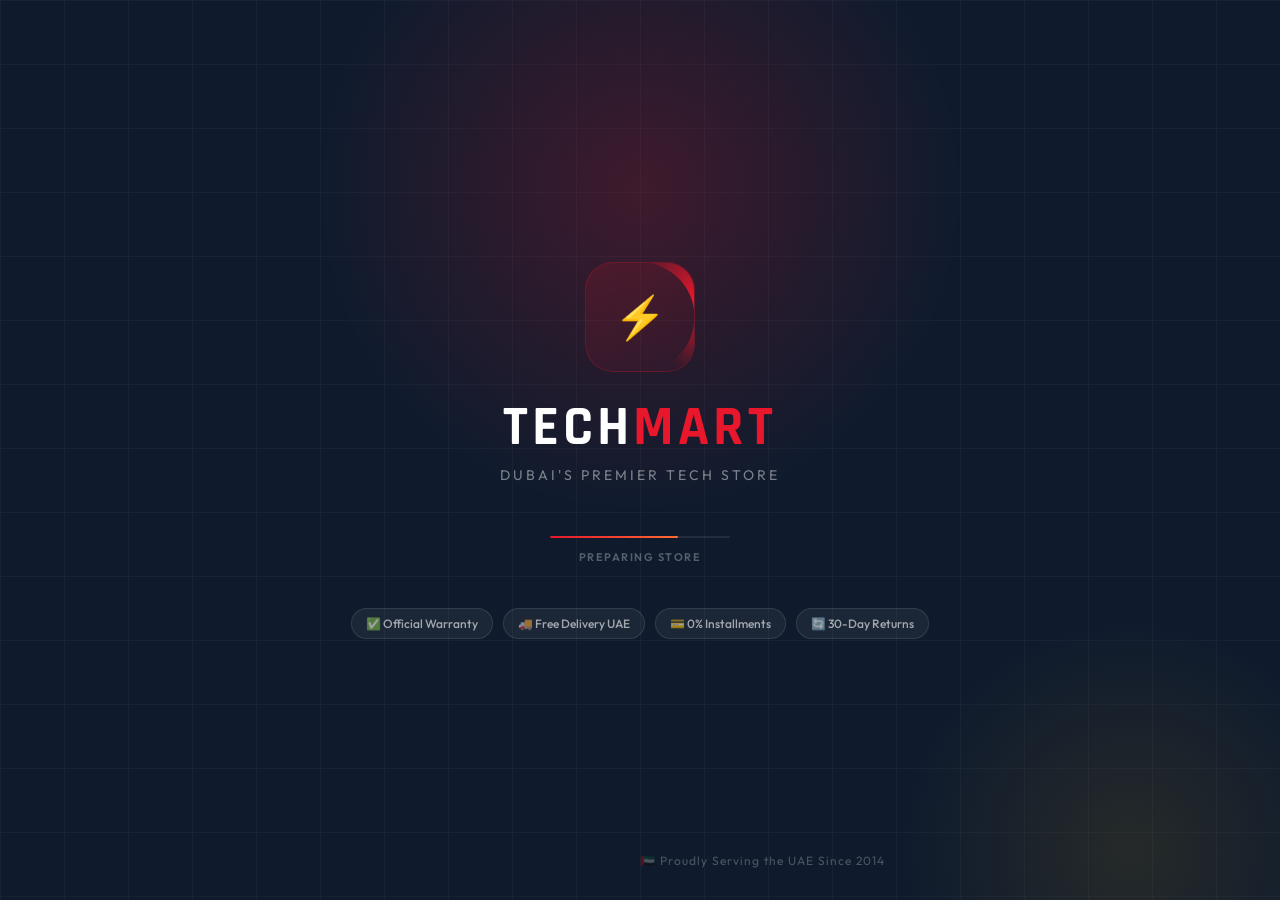
<file: product.html>
<!DOCTYPE html>
<html lang="en">
<head>
  <meta charset="UTF-8">
  <meta name="viewport" content="width=device-width, initial-scale=1.0">
  <title>Product — TechMart</title>
  <link rel="stylesheet" href="style.css">
  <style>
    .trust-strip {
      display: flex;
      gap: 20px;
      flex-wrap: wrap;
      padding: 18px 0;
      border-top: 1px solid var(--border);
      border-bottom: 1px solid var(--border);
      margin-top: 28px;
    }
    .trust-item { display: flex; align-items: center; gap: 8px; font-size: 13px; color: var(--muted); }
    .trust-item strong { color: var(--white); font-weight: 600; }

    .related-section { padding: 80px 0; }
  </style>
</head>
<body>
  <div id="nav-wrap"></div>

  <div class="container page-wrap">
    <div style="font-size:12px;color:var(--muted);margin-bottom:32px">
      <a href="index.html" style="color:var(--red)">Home</a>
      <span style="margin:0 8px;opacity:.4">›</span>
      <a href="products.html?cat=all" style="color:var(--red)">Products</a>
      <span style="margin:0 8px;opacity:.4">›</span>
      <span id="bc"></span>
    </div>

    <div id="product-main"></div>
  </div>

  <section class="related-section" style="background:var(--surface);border-top:1px solid var(--border)">
    <div class="container">
      <div class="section-header" style="margin-bottom:40px">
        <div class="section-header-text">
          <div class="section-eyebrow">You May Also Like</div>
          <h2 class="section-title">Related <span class="dim">Products</span></h2>
        </div>
      </div>
      <div class="products-grid-4" id="related"></div>
    </div>
  </section>

  <div id="foot-wrap"></div>

  <script src="data.js"></script>
  <script>
    document.getElementById('nav-wrap').innerHTML = renderNav('products');
    document.getElementById('foot-wrap').innerHTML = renderFooter();

    const id = +new URLSearchParams(window.location.search).get('id');
    const p = products.find(x => x.id === id);

    if (!p) {
      document.getElementById('product-main').innerHTML = `<div class="empty-state"><div class="empty-icon">🔍</div><h3>Product not found</h3><p>This product doesn't exist.</p><a href="index.html" class="btn-primary">Back to Home</a></div>`;
    } else {
      document.title = `${p.name} — TechMart`;
      document.getElementById('bc').textContent = p.name;

      const wl = getWishlist();
      const liked = wl.includes(p.id);

      const specMap = {
        phones: [['Category','Smartphone'],['Platform','iOS / Android'],['Availability','✅ In Stock'],['Warranty','1 Year Official'],['Return','30 Days'],['Delivery','Free UAE-wide']],
        laptops: [['Category','Laptop'],['Form Factor','Portable Computer'],['Availability','✅ In Stock'],['Warranty','1 Year Official'],['Return','30 Days'],['Delivery','Free UAE-wide']],
        tvs: [['Category','Television'],['Resolution','4K Ultra HD'],['Availability','✅ In Stock'],['Warranty','1 Year Official'],['Return','30 Days'],['Installation','Free Setup']],
        accessories: [['Category','Accessory'],['Compatibility','Universal / Apple'],['Availability','✅ In Stock'],['Warranty','1 Year Official'],['Return','30 Days'],['Delivery','Free UAE-wide']],
      };

      const specs = specMap[p.category] || specMap.phones;
      const specRows = specs.map(([k,v]) => `<tr><td>${k}</td><td>${v}</td></tr>`).join('');

      document.getElementById('product-main').innerHTML = `
        <div class="product-detail-layout">
          <div class="product-detail-img-card">
            <img class="product-detail-img" src="${p.image}" alt="${p.name}">
            <div style="padding:20px 24px;border-top:1px solid var(--border);display:flex;gap:10px;flex-wrap:wrap">
              ${p.badge ? `<span class="product-badge ${p.badge==='HOT'?'hot':p.badge==='NEW'?'new':'sale'}" style="position:static">${p.badge}</span>` : ''}
              <span style="background:rgba(0,179,65,0.15);border:1px solid rgba(0,179,65,0.3);color:#4ade80;padding:3px 12px;border-radius:6px;font-size:11px;font-weight:700;letter-spacing:.8px">IN STOCK</span>
              <span style="background:rgba(0,0,0,0.05);border:1px solid var(--border-bright);color:var(--muted);padding:3px 12px;border-radius:6px;font-size:11px;font-weight:600">🔒 GENUINE</span>
            </div>
          </div>

          <div class="product-detail-info">
            <div class="product-detail-tag">${p.category}</div>
            <div class="product-detail-name">${p.name}</div>
            <p class="product-detail-desc">${p.desc}</p>

            <div class="product-detail-price-block">
              <div class="product-detail-price">AED ${p.price.toLocaleString()} <sub>incl. VAT</sub></div>
              <div class="product-detail-price-note">Free delivery · Official warranty · 30-day returns</div>
            </div>

            <div class="qty-large">
              <span class="qty-label-lg">Quantity</span>
              <div class="qty-ctrl-lg">
                <button class="qbtn-lg" onclick="chgQty(-1)">−</button>
                <input type="number" class="qnum-lg" id="qty" value="1" min="1" max="10" readonly>
                <button class="qbtn-lg" onclick="chgQty(1)">+</button>
              </div>
            </div>

            <div class="detail-btns">
              <button class="btn-detail-main" onclick="addQty()">🛒 Add to Cart</button>
              <button class="btn-detail-buy" onclick="addQty();window.location.href='cart.html'">⚡ Buy Now</button>
              <button class="btn-detail-wish ${liked?'active':''}" id="wl-btn" onclick="toggleWishlist(${p.id},document.getElementById('wl-btn'))">${liked?'♥':'♡'}</button>
            </div>

            <div class="trust-strip">
              <div class="trust-item">🚚 <strong>Free Delivery</strong></div>
              <div class="trust-item">🔄 <strong>30-Day Returns</strong></div>
              <div class="trust-item">🔒 <strong>Secure Payment</strong></div>
              <div class="trust-item">✅ <strong>Official Warranty</strong></div>
              <div class="trust-item">📦 <strong>Original Packaging</strong></div>
            </div>

            <div style="background:var(--surface);border:1px solid var(--border);border-radius:12px;padding:24px;margin-top:24px">
              <div style="font-weight:700;font-size:15px;margin-bottom:16px">Quick Specs</div>
              <table class="specs-table">${specRows}</table>
            </div>
          </div>
        </div>`;

      // Related
      const rel = products.filter(x => x.category === p.category && x.id !== p.id).slice(0,4);
      document.getElementById('related').innerHTML = rel.map(x => productCard(x)).join('');
    }

    function chgQty(d) {
      const el = document.getElementById('qty');
      el.value = Math.max(1, Math.min(10, +el.value + d));
    }

    function addQty() {
      const qty = +document.getElementById('qty').value;
      for (let i = 0; i < qty; i++) addToCart(p.id);
    }
  </script>
</body>
</html>
</file>
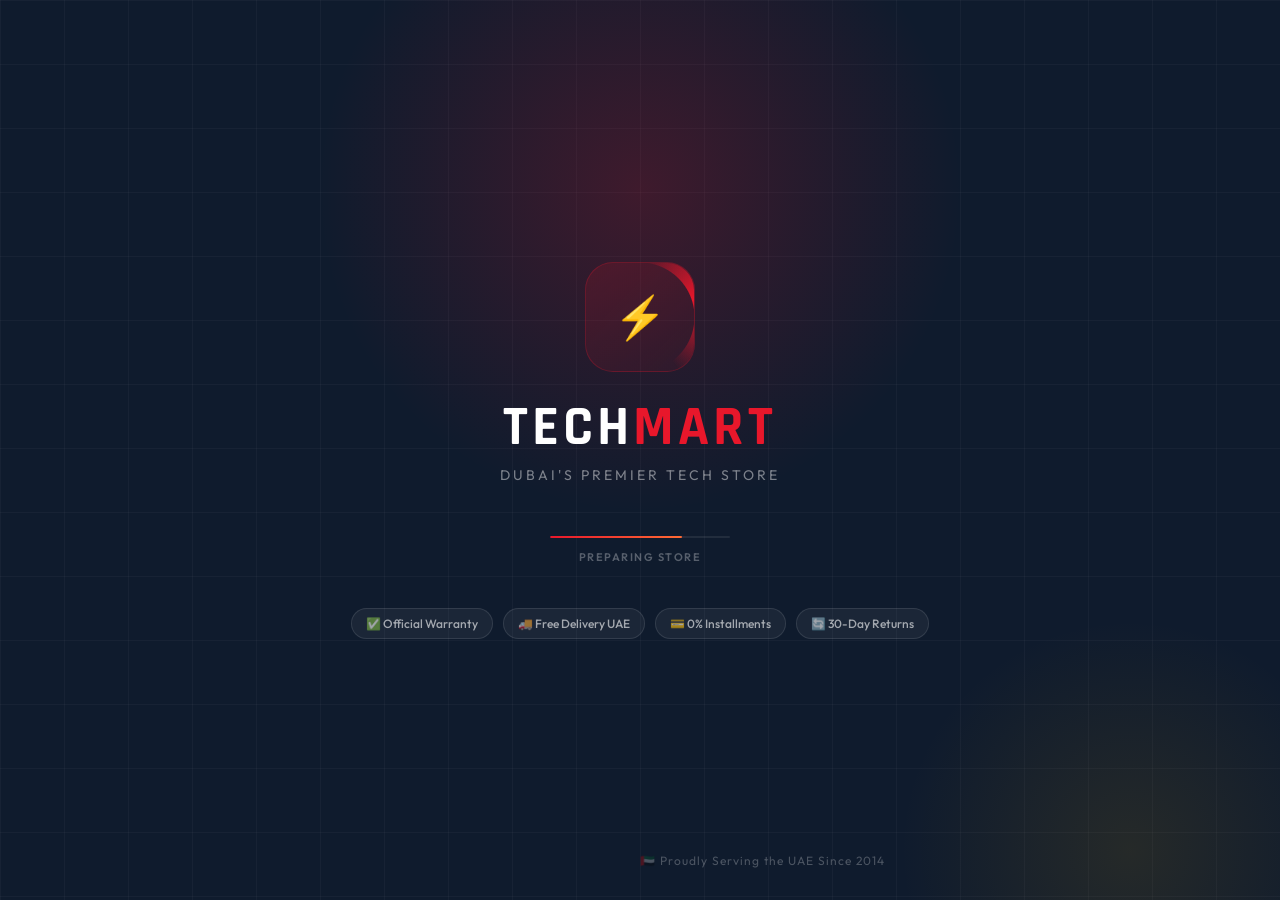
<file: products.html>
<!DOCTYPE html>
<html lang="en">
<head>
  <meta charset="UTF-8">
  <meta name="viewport" content="width=device-width, initial-scale=1.0">
  <title>Products — TechMart</title>
  <link rel="stylesheet" href="style.css">
</head>
<body>
  <div id="nav-wrap"></div>

  <!-- PAGE HEADER -->
  <div class="products-page-header">
    <div class="container" style="position:relative;z-index:2">
      <div style="font-size:12px;color:var(--muted);margin-bottom:10px">
        <a href="index.html" style="color:var(--red)">Home</a>
        <span style="margin:0 8px;opacity:.4">›</span>
        <span id="bc-cat">All Products</span>
      </div>
      <h1 id="page-heading" style="font-family:var(--font-display);font-size:52px;font-weight:700;letter-spacing:-.5px;margin-bottom:8px">All Products</h1>
      <p style="color:var(--muted);font-size:15px;font-weight:300">Find your perfect device from our curated collection</p>
    </div>
  </div>

  <div class="container">
    <div class="products-layout">
      <!-- SIDEBAR -->
      <aside class="sidebar">
        <div class="filter-heading">
          Filters
          <button class="filter-clear" onclick="clearAll()">Clear All</button>
        </div>

        <div class="filter-group">
          <div class="filter-label">Category</div>
          <label class="filter-option"><input type="radio" name="cat" value="all" checked> <label>All Products</label></label>
          <label class="filter-option"><input type="radio" name="cat" value="phones"> <label>📱 Phones</label></label>
          <label class="filter-option"><input type="radio" name="cat" value="laptops"> <label>💻 Laptops</label></label>
          <label class="filter-option"><input type="radio" name="cat" value="tvs"> <label>📺 TVs</label></label>
          <label class="filter-option"><input type="radio" name="cat" value="accessories"> <label>🎧 Accessories</label></label>
        </div>

        <div class="filter-group">
          <div class="filter-label">Max Price</div>
          <div class="price-display">AED 100 — <strong id="price-lbl">AED 13,000</strong></div>
          <input type="range" id="price-slider" min="100" max="13000" value="13000" step="100" oninput="updatePrice()">
        </div>

        <div class="filter-group">
          <div class="filter-label">Sort By</div>
          <select class="sort-select" id="sort" style="width:100%">
            <option value="default">Featured</option>
            <option value="low">Price: Low → High</option>
            <option value="high">Price: High → Low</option>
            <option value="az">Name A → Z</option>
          </select>
        </div>
      </aside>

      <!-- MAIN -->
      <div>
        <div class="sort-bar">
          <div class="results-count" id="count">Showing <strong>16</strong> products</div>
          <select class="sort-select" id="sort-mobile" style="display:none" onchange="document.getElementById('sort').value=this.value;renderGrid()">
            <option value="default">Featured</option>
            <option value="low">Price: Low → High</option>
            <option value="high">Price: High → Low</option>
          </select>
        </div>
        <div class="products-grid-4" id="grid"></div>
      </div>
    </div>
  </div>

  <div id="foot-wrap"></div>

  <script src="data.js"></script>
  <script>
    document.getElementById('nav-wrap').innerHTML = renderNav('products');
    document.getElementById('foot-wrap').innerHTML = renderFooter();

    const params = new URLSearchParams(window.location.search);
    let urlCat = params.get('cat') || 'all';
    const urlQ = params.get('q') || '';

    // Set radio
    const r = document.querySelector(`input[name=cat][value="${urlCat}"]`);
    if (r) r.checked = true;

    if (urlQ) {
      document.getElementById('page-heading').textContent = `Search: "${urlQ}"`;
      document.getElementById('bc-cat').textContent = `Search`;
      const si = document.getElementById('nav-search');
      if (si) si.value = urlQ;
    } else if (urlCat !== 'all') {
      const labels = { phones:'📱 Phones', laptops:'💻 Laptops', tvs:'📺 TVs', accessories:'🎧 Accessories' };
      document.getElementById('page-heading').textContent = labels[urlCat] || 'Products';
      document.getElementById('bc-cat').textContent = labels[urlCat] || 'Products';
    }

    function updatePrice() {
      const v = +document.getElementById('price-slider').value;
      document.getElementById('price-lbl').textContent = 'AED ' + v.toLocaleString();
      renderGrid();
    }

    function clearAll() {
      document.querySelector('input[name=cat][value="all"]').checked = true;
      document.getElementById('price-slider').value = 13000;
      document.getElementById('price-lbl').textContent = 'AED 13,000';
      document.getElementById('sort').value = 'default';
      renderGrid();
    }

    document.querySelectorAll('input[name=cat]').forEach(r => r.addEventListener('change', renderGrid));
    document.getElementById('sort').addEventListener('change', renderGrid);
    document.getElementById('price-slider').addEventListener('input', renderGrid);

    function renderGrid() {
      let list = [...products];
      const cat = document.querySelector('input[name=cat]:checked')?.value || 'all';
      const max = +document.getElementById('price-slider').value;
      const sort = document.getElementById('sort').value;

      if (urlQ) list = list.filter(p =>
        p.name.toLowerCase().includes(urlQ.toLowerCase()) ||
        p.category.toLowerCase().includes(urlQ.toLowerCase()) ||
        p.desc.toLowerCase().includes(urlQ.toLowerCase())
      );

      if (cat !== 'all') list = list.filter(p => p.category === cat);
      list = list.filter(p => p.price <= max);

      if (sort === 'low') list.sort((a,b) => a.price - b.price);
      else if (sort === 'high') list.sort((a,b) => b.price - a.price);
      else if (sort === 'az') list.sort((a,b) => a.name.localeCompare(b.name));

      document.getElementById('count').innerHTML = `Showing <strong>${list.length}</strong> products`;

      const grid = document.getElementById('grid');
      if (list.length === 0) {
        grid.innerHTML = `<div class="empty-state" style="grid-column:1/-1">
          <div class="empty-icon">🔍</div>
          <h3>No products found</h3>
          <p>Try adjusting your filters or search term</p>
        </div>`;
      } else {
        grid.innerHTML = list.map(p => productCard(p)).join('');
      }
    }

    renderGrid();
  </script>
</body>
</html>
</file>
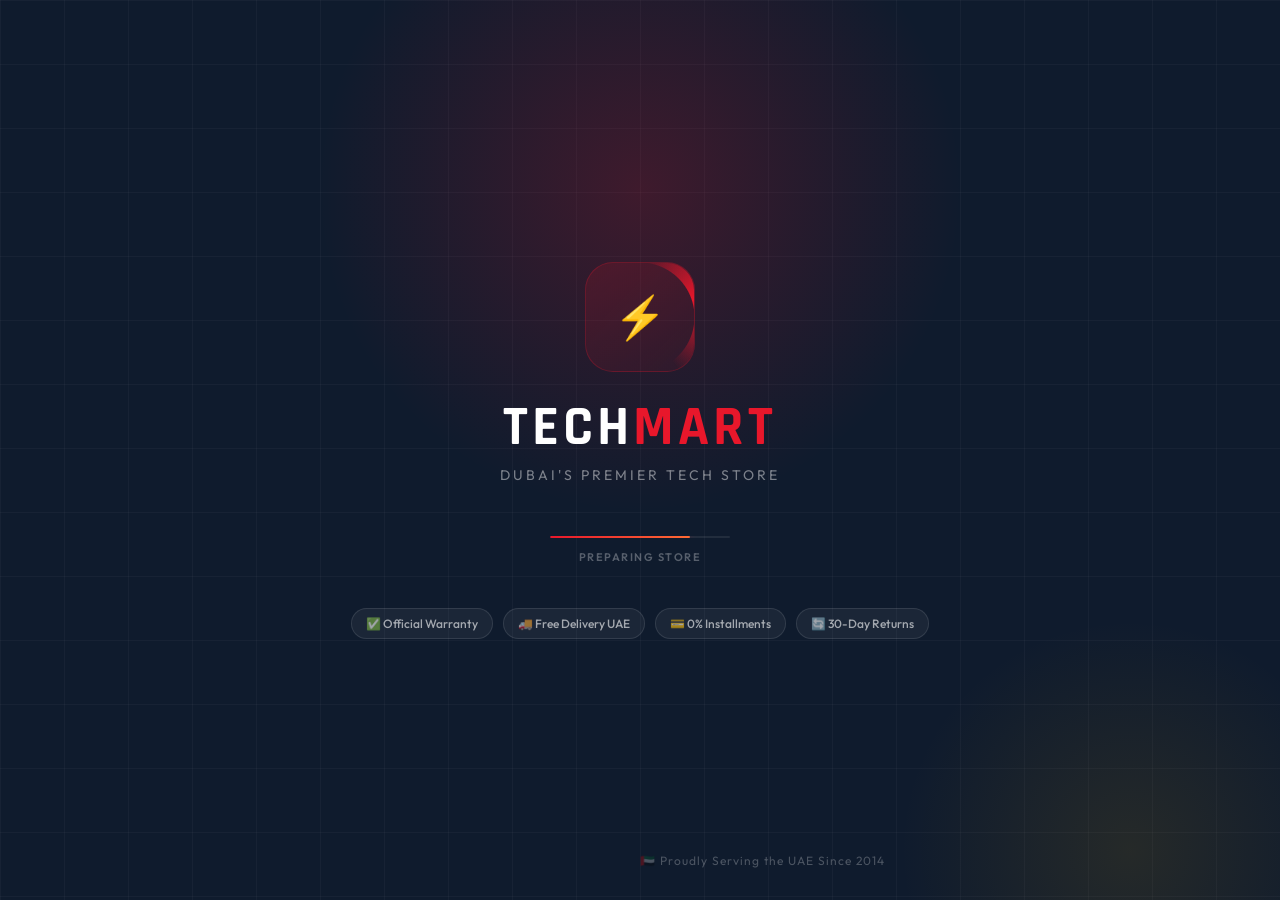
<file: profile.html>
<!DOCTYPE html>
<html lang="en">
<head>
  <meta charset="UTF-8">
  <meta name="viewport" content="width=device-width, initial-scale=1.0">
  <title>My Profile — TechMart</title>
  <link rel="stylesheet" href="style.css">
  <style>
    body { background: var(--bg); }

    /* ══ SPLIT SHELL ══ */
    .profile-shell {
      display: grid;
      grid-template-columns: 300px 1fr;
      min-height: calc(100vh - 68px);
      margin-top: 68px;
    }

    /* ══ LEFT SIDEBAR ══ */
    .ps-sidebar {
      background: var(--navy);
      position: sticky;
      top: 68px;
      height: calc(100vh - 68px);
      overflow-y: auto;
      display: flex;
      flex-direction: column;
    }

    .ps-user-block {
      padding: 40px 28px 28px;
      border-bottom: 1px solid rgba(255,255,255,0.07);
    }

    .ps-avatar {
      width: 72px; height: 72px;
      border-radius: 50%;
      background: linear-gradient(135deg, var(--red) 0%, #ff6b35 100%);
      display: flex; align-items: center; justify-content: center;
      font-family: var(--font-display); font-size: 30px; font-weight: 700;
      color: #fff; margin-bottom: 16px;
      box-shadow: 0 4px 20px rgba(232,23,43,0.4);
    }

    .ps-name {
      font-family: var(--font-display); font-size: 22px; font-weight: 700;
      color: #fff; margin-bottom: 4px; line-height: 1.1;
    }
    .ps-email { font-size: 13px; color: rgba(255,255,255,0.45); margin-bottom: 20px; }

    .ps-stats {
      display: grid; grid-template-columns: 1fr 1fr;
      gap: 10px;
    }
    .ps-stat {
      background: rgba(255,255,255,0.06);
      border: 1px solid rgba(255,255,255,0.09);
      border-radius: 12px; padding: 14px 12px; text-align: center;
    }
    .ps-stat-num {
      font-family: var(--font-display); font-size: 26px; font-weight: 700;
      color: var(--red); line-height: 1;
    }
    .ps-stat-lbl { font-size: 10px; color: rgba(255,255,255,0.4); text-transform: uppercase; letter-spacing: .8px; margin-top: 4px; font-weight: 600; }

    /* ══ NAV ══ */
    .ps-nav { padding: 20px 16px; flex: 1; }
    .ps-nav-label {
      font-size: 10px; font-weight: 700; text-transform: uppercase;
      letter-spacing: 1.5px; color: rgba(255,255,255,0.25);
      padding: 0 12px; margin-bottom: 8px; margin-top: 16px;
    }
    .ps-nav-label:first-child { margin-top: 0; }

    .ps-nav-item {
      display: flex; align-items: center; gap: 12px;
      padding: 12px 14px; border-radius: 10px;
      font-size: 14px; font-weight: 600;
      color: rgba(255,255,255,0.55);
      cursor: pointer; transition: var(--transition);
      border: none; background: none; width: 100%; text-align: left;
      position: relative; margin-bottom: 2px;
    }
    .ps-nav-item .ni-icon { font-size: 18px; flex-shrink: 0; }
    .ps-nav-item:hover { background: rgba(255,255,255,0.07); color: rgba(255,255,255,0.9); }
    .ps-nav-item.active {
      background: rgba(232,23,43,0.18);
      color: #fff;
      border: 1px solid rgba(232,23,43,0.3);
    }
    .ps-nav-item.active::before {
      content: '';
      position: absolute; left: 0; top: 20%; bottom: 20%;
      width: 3px; background: var(--red);
      border-radius: 0 3px 3px 0;
    }
    .ps-nav-badge {
      margin-left: auto; background: var(--red); color: #fff;
      font-size: 10px; font-weight: 800; padding: 2px 7px;
      border-radius: 10px; min-width: 20px; text-align: center;
    }

    /* ══ BOTTOM OF SIDEBAR ══ */
    .ps-sidebar-footer {
      padding: 20px 16px;
      border-top: 1px solid rgba(255,255,255,0.07);
    }
    .ps-logout-btn {
      display: flex; align-items: center; gap: 10px;
      padding: 12px 14px; border-radius: 10px;
      font-size: 14px; font-weight: 600;
      color: rgba(255,255,255,0.4);
      cursor: pointer; transition: var(--transition);
      border: none; background: none; width: 100%; text-align: left;
    }
    .ps-logout-btn:hover { background: rgba(220,38,38,0.12); color: #f87171; }

    /* ══ RIGHT CONTENT ══ */
    .ps-content {
      padding: 44px 48px;
      overflow-y: auto;
    }

    .ps-panel { display: none; }
    .ps-panel.active { display: block; }

    /* ── Panel header ── */
    .ps-panel-header {
      margin-bottom: 32px;
      padding-bottom: 20px;
      border-bottom: 1px solid var(--border);
    }
    .ps-panel-title {
      font-family: var(--font-display); font-size: 36px; font-weight: 700;
      color: var(--navy); margin-bottom: 6px;
    }
    .ps-panel-sub { font-size: 14px; color: var(--muted); }

    /* ── Info tiles ── */
    .info-tile-grid {
      display: grid; grid-template-columns: repeat(3, 1fr); gap: 14px; margin-bottom: 28px;
    }
    .info-tile {
      background: var(--surface); border: 1px solid var(--border);
      border-radius: 14px; padding: 18px 20px; transition: var(--transition);
    }
    .info-tile:hover { box-shadow: var(--shadow-md); border-color: var(--border-bright); }
    .info-tile-lbl {
      font-size: 10px; font-weight: 700; text-transform: uppercase;
      letter-spacing: 1px; color: var(--muted); margin-bottom: 6px;
    }
    .info-tile-val { font-size: 15px; font-weight: 700; color: var(--navy); }

    /* ── Summary stats ── */
    .summary-stat-row {
      display: grid; grid-template-columns: repeat(3, 1fr); gap: 14px; margin-bottom: 32px;
    }
    .summary-stat {
      background: var(--surface); border: 1px solid var(--border);
      border-radius: 14px; padding: 22px; text-align: center; transition: var(--transition);
    }
    .summary-stat:hover { box-shadow: var(--shadow-md); }
    .ss-num {
      font-family: var(--font-display); font-size: 38px; font-weight: 700;
      color: var(--red); line-height: 1;
    }
    .ss-lbl { font-size: 11px; color: var(--muted); text-transform: uppercase; letter-spacing: .8px; margin-top: 6px; font-weight: 600; }

    /* ── Recent orders preview ── */
    .recent-orders-title {
      font-size: 11px; font-weight: 700; text-transform: uppercase;
      letter-spacing: 1.5px; color: var(--muted); margin-bottom: 14px;
      display: flex; align-items: center; gap: 10px;
    }
    .recent-orders-title::after { content: ''; flex: 1; height: 1px; background: var(--border); }

    /* ── Order row ── */
    .order-row {
      display: grid; grid-template-columns: 60px 1fr auto auto;
      gap: 16px; align-items: center;
      background: var(--surface); border: 1px solid var(--border);
      border-radius: 14px; padding: 16px 20px; margin-bottom: 12px;
      cursor: pointer; transition: var(--transition);
    }
    .order-row:hover { border-color: rgba(232,23,43,0.25); box-shadow: var(--shadow-sm); transform: translateX(4px); }
    .order-thumbs { display: flex; gap: -6px; }
    .order-thumb {
      width: 44px; height: 44px; border-radius: 10px;
      background: var(--bg); border: 1.5px solid var(--border);
      object-fit: cover; flex-shrink: 0;
    }
    .order-row-id { font-weight: 700; font-size: 14px; color: var(--navy); letter-spacing: .5px; }
    .order-row-date { font-size: 12px; color: var(--muted); margin-top: 3px; }
    .order-row-total {
      font-family: var(--font-display); font-size: 22px;
      font-weight: 700; color: var(--navy); white-space: nowrap;
    }
    .order-confirmed-badge {
      display: inline-flex; align-items: center; gap: 5px;
      background: rgba(22,163,74,0.10); border: 1px solid rgba(22,163,74,0.25);
      color: #15803d; font-size: 11px; font-weight: 700;
      padding: 5px 12px; border-radius: 20px; white-space: nowrap;
    }
    .order-row-arrow { color: var(--muted); font-size: 18px; }

    /* ── Wishlist grid ── */
    .wl-grid { display: grid; grid-template-columns: repeat(3, 1fr); gap: 16px; }

    /* ── Settings cards ── */
    .settings-grid { display: grid; grid-template-columns: 1fr 1fr; gap: 16px; }
    .setting-card {
      background: var(--surface); border: 1px solid var(--border);
      border-radius: 16px; padding: 24px; transition: var(--transition);
    }
    .setting-card:hover { box-shadow: var(--shadow-sm); }
    .setting-card-icon { font-size: 28px; margin-bottom: 12px; }
    .setting-card-title { font-weight: 700; font-size: 16px; color: var(--navy); margin-bottom: 6px; }
    .setting-card-desc { font-size: 13px; color: var(--muted); line-height: 1.6; margin-bottom: 18px; }
    .setting-action-btn {
      display: inline-flex; align-items: center; gap: 8px;
      padding: 10px 18px; border-radius: 10px;
      font-family: var(--font); font-size: 13px; font-weight: 700;
      border: 1.5px solid var(--border-bright); background: none;
      color: var(--text-secondary); cursor: pointer; transition: var(--transition);
    }
    .setting-action-btn:hover { border-color: var(--navy); color: var(--navy); background: var(--bg); }
    .setting-action-btn.danger { color: #dc2626; border-color: rgba(220,38,38,0.3); }
    .setting-action-btn.danger:hover { background: rgba(220,38,38,0.06); border-color: #dc2626; }

    /* ══ RESPONSIVE ══ */
    @media (max-width: 1000px) {
      .profile-shell { grid-template-columns: 240px 1fr; }
      .info-tile-grid { grid-template-columns: repeat(2, 1fr); }
      .wl-grid { grid-template-columns: repeat(2, 1fr); }
    }
    @media (max-width: 768px) {
      .profile-shell { grid-template-columns: 1fr; margin-top: 68px; }
      .ps-sidebar { position: static; height: auto; flex-direction: row; flex-wrap: wrap; overflow: visible; }
      .ps-user-block { flex: 1; min-width: 240px; }
      .ps-nav { display: flex; flex-wrap: wrap; gap: 6px; padding: 12px 16px; }
      .ps-nav-label { display: none; }
      .ps-nav-item { width: auto; flex: 0 0 auto; padding: 8px 14px; font-size: 13px; margin-bottom: 0; }
      .ps-sidebar-footer { padding: 12px 16px; }
      .ps-content { padding: 28px 20px; }
      .info-tile-grid { grid-template-columns: 1fr 1fr; }
      .summary-stat-row { grid-template-columns: 1fr 1fr 1fr; }
      .settings-grid { grid-template-columns: 1fr; }
      .order-row { grid-template-columns: 1fr auto; }
      .order-thumbs { display: none; }
      .order-row-total { font-size: 18px; }
    }
    @media (max-width: 500px) {
      .info-tile-grid { grid-template-columns: 1fr; }
      .summary-stat-row { grid-template-columns: 1fr 1fr; }
      .wl-grid { grid-template-columns: 1fr 1fr; }
    }
  </style>
</head>
<body>
  <div id="nav-wrap"></div>

  <div class="profile-shell" id="profile-shell">
    <!-- Sidebar placeholder while JS renders -->
    <div class="ps-sidebar" id="ps-sidebar">
      <div style="padding:60px 28px;text-align:center;color:rgba(255,255,255,0.3)">Loading…</div>
    </div>
    <div class="ps-content" id="ps-content">
      <div style="padding:60px;text-align:center;color:var(--muted)">Loading…</div>
    </div>
  </div>

  <div id="foot-wrap"></div>

  <script src="data.js"></script>
  <script>
    document.getElementById('nav-wrap').innerHTML = renderNav();
    document.getElementById('foot-wrap').innerHTML = renderFooter();

    const user = getUser();
    if (!user) { window.location.href = 'login.html'; }

    let activePanel = (location.hash.replace('#','') || 'account');

    function render() {
      const orders = getOrders();
      const wl     = getWishlist();
      const wlProds = products.filter(p => wl.includes(p.id));
      const initial = (user.firstName || user.username || 'U')[0].toUpperCase();
      const displayName = [user.firstName, user.lastName].filter(Boolean).join(' ') || user.username;
      const totalSpent  = orders.reduce((s,o) => s + (o.total || 0), 0);

      /* ── SIDEBAR ── */
      document.getElementById('ps-sidebar').innerHTML = `
        <div class="ps-user-block">
          <div class="ps-avatar">${initial}</div>
          <div class="ps-name">${displayName}</div>
          <div class="ps-email">${user.email || 'No email set'}</div>
          <div class="ps-stats">
            <div class="ps-stat">
              <div class="ps-stat-num">${orders.length}</div>
              <div class="ps-stat-lbl">Orders</div>
            </div>
            <div class="ps-stat">
              <div class="ps-stat-num">${wl.length}</div>
              <div class="ps-stat-lbl">Saved</div>
            </div>
          </div>
        </div>

        <div class="ps-nav">
          <div class="ps-nav-label">Account</div>
          ${navItem('account', '👤', 'My Account')}
          ${navItem('orders',  '📦', 'Orders', orders.length)}
          ${navItem('wishlist','❤️', 'Wishlist', wl.length)}

          <div class="ps-nav-label">Manage</div>
          ${navItem('settings','⚙️', 'Settings')}
        </div>

        <div class="ps-sidebar-footer">
          <button class="ps-logout-btn" onclick="logout()">
            <span>🚪</span> Sign Out
          </button>
        </div>`;

      /* ── PANELS ── */
      const ordersHTML = buildOrdersHTML(orders);
      const wishHTML   = wlProds.length === 0
        ? `<div style="text-align:center;padding:60px 20px">
             <div style="font-size:56px;margin-bottom:16px">🤍</div>
             <div style="font-family:var(--font-display);font-size:26px;color:var(--navy);margin-bottom:10px">Wishlist is empty</div>
             <p style="color:var(--muted);margin-bottom:24px">Tap ♡ on any product to save it here</p>
             <a href="products.html?cat=all" class="btn-primary">Explore Products →</a>
           </div>`
        : `<div class="wl-grid">${wlProds.map(p => productCard(p)).join('')}</div>`;

      document.getElementById('ps-content').innerHTML = `
        <!-- ACCOUNT -->
        <div class="ps-panel ${activePanel==='account'?'active':''}" id="panel-account">
          <div class="ps-panel-header">
            <div class="ps-panel-title">My Account</div>
            <div class="ps-panel-sub">Your personal information and activity summary</div>
          </div>

          <div class="summary-stat-row">
            <div class="summary-stat">
              <div class="ss-num">${orders.length}</div>
              <div class="ss-lbl">Total Orders</div>
            </div>
            <div class="summary-stat">
              <div class="ss-num">${wl.length}</div>
              <div class="ss-lbl">Wishlist</div>
            </div>
            <div class="summary-stat">
              <div class="ss-num">AED ${totalSpent.toLocaleString()}</div>
              <div class="ss-lbl">Total Spent</div>
            </div>
          </div>

          <div class="info-tile-grid">
            ${tile('First Name',   user.firstName  || '—')}
            ${tile('Last Name',    user.lastName   || '—')}
            ${tile('Username',     '@' + user.username)}
            ${tile('Email',        user.email      || '—')}
            ${tile('Phone',        user.phone      || '—')}
            ${tile('Member Since', user.joinDate   || '2025')}
          </div>

          ${orders.length > 0 ? `
          <div class="recent-orders-title">Recent Orders</div>
          ${orders.slice(0,3).map(o => buildOrderRow(o)).join('')}
          <div style="margin-top:14px">
            <button onclick="switchPanel('orders')" style="background:none;border:none;color:var(--red);font-size:14px;font-weight:700;cursor:pointer;padding:0">View all orders →</button>
          </div>` : ''}
        </div>

        <!-- ORDERS -->
        <div class="ps-panel ${activePanel==='orders'?'active':''}" id="panel-orders">
          <div class="ps-panel-header">
            <div class="ps-panel-title">Order History</div>
            <div class="ps-panel-sub">${orders.length} order${orders.length!==1?'s':''} placed</div>
          </div>
          ${ordersHTML}
        </div>

        <!-- WISHLIST -->
        <div class="ps-panel ${activePanel==='wishlist'?'active':''}" id="panel-wishlist">
          <div class="ps-panel-header">
            <div class="ps-panel-title">My Wishlist</div>
            <div class="ps-panel-sub">${wl.length} saved item${wl.length!==1?'s':''}</div>
          </div>
          ${wishHTML}
        </div>

        <!-- SETTINGS -->
        <div class="ps-panel ${activePanel==='settings'?'active':''}" id="panel-settings">
          <div class="ps-panel-header">
            <div class="ps-panel-title">Settings</div>
            <div class="ps-panel-sub">Manage your account preferences</div>
          </div>
          <div class="settings-grid">
            <div class="setting-card">
              <div class="setting-card-icon">🔐</div>
              <div class="setting-card-title">Security</div>
              <div class="setting-card-desc">Update your password and login preferences to keep your account secure.</div>
              <button class="setting-action-btn" onclick="toast('Coming soon!')">🔑 Change Password</button>
            </div>
            <div class="setting-card">
              <div class="setting-card-icon">🔔</div>
              <div class="setting-card-title">Notifications</div>
              <div class="setting-card-desc">Choose what order updates, deals and announcements you receive.</div>
              <button class="setting-action-btn" onclick="toast('Coming soon!')">✉️ Email Preferences</button>
            </div>
            <div class="setting-card">
              <div class="setting-card-icon">📦</div>
              <div class="setting-card-title">Order History</div>
              <div class="setting-card-desc">You have ${orders.length} order${orders.length!==1?'s':''} on record. Clear history if needed.</div>
              <button class="setting-action-btn danger" onclick="clearOrders()">🗑 Clear All Orders</button>
            </div>
            <div class="setting-card">
              <div class="setting-card-icon">🚪</div>
              <div class="setting-card-title">Sign Out</div>
              <div class="setting-card-desc">Currently signed in as <strong>${user.username}</strong>. Signing out clears your session.</div>
              <button class="setting-action-btn danger" onclick="logout()">🚪 Sign Out</button>
            </div>
          </div>
        </div>`;

      // Highlight correct nav item
      document.querySelectorAll('.ps-nav-item').forEach(el => {
        el.classList.toggle('active', el.dataset.panel === activePanel);
      });
    }

    function navItem(id, icon, label, count) {
      const badge = count ? `<span class="ps-nav-badge">${count}</span>` : '';
      return `<button class="ps-nav-item ${activePanel===id?'active':''}" data-panel="${id}" onclick="switchPanel('${id}')">
        <span class="ni-icon">${icon}</span>${label}${badge}
      </button>`;
    }

    function tile(label, value) {
      return `<div class="info-tile"><div class="info-tile-lbl">${label}</div><div class="info-tile-val">${value}</div></div>`;
    }

    function buildOrderRow(o) {
      const thumbs = o.items.slice(0,3).map(item => {
        const p = products.find(x => x.id === item.id);
        return p ? `<img class="order-thumb" src="${p.image}" alt="">` : '';
      }).join('');
      return `
      <div class="order-row" onclick="location.href='order.html?id=${o.id}'">
        <div class="order-thumbs">${thumbs}</div>
        <div>
          <div class="order-row-id">${o.id}</div>
          <div class="order-row-date">${o.date} · ${o.items.length} item${o.items.length!==1?'s':''}</div>
        </div>
        <div class="order-row-total">AED ${o.total.toLocaleString()}</div>
        <span class="order-confirmed-badge">✓ Confirmed</span>
      </div>`;
    }

    function buildOrdersHTML(orders) {
      if (orders.length === 0) return `
        <div style="text-align:center;padding:60px 20px;background:var(--surface);border-radius:18px;border:1px solid var(--border)">
          <div style="font-size:56px;margin-bottom:16px">📦</div>
          <div style="font-family:var(--font-display);font-size:26px;color:var(--navy);margin-bottom:10px">No orders yet</div>
          <p style="color:var(--muted);margin-bottom:24px">Start shopping to see your orders here</p>
          <a href="products.html?cat=all" class="btn-primary">Shop Now →</a>
        </div>`;
      return orders.slice().reverse().map(o => buildOrderRow(o)).join('');
    }

    function switchPanel(name) {
      activePanel = name;
      location.hash = name;
      render();
      window.scrollTo({ top: 0, behavior: 'smooth' });
    }

    function logout() {
      localStorage.removeItem('currentUser');
      localStorage.removeItem('guestMode');
      toast('See you soon! 👋');
      setTimeout(() => window.location.href = 'splash.html', 700);
    }

    function clearOrders() {
      if (confirm('Clear all order history? This cannot be undone.')) {
        saveOrders([]); render(); toast('Order history cleared');
      }
    }

    render();
  </script>
</body>
</html>
</file>
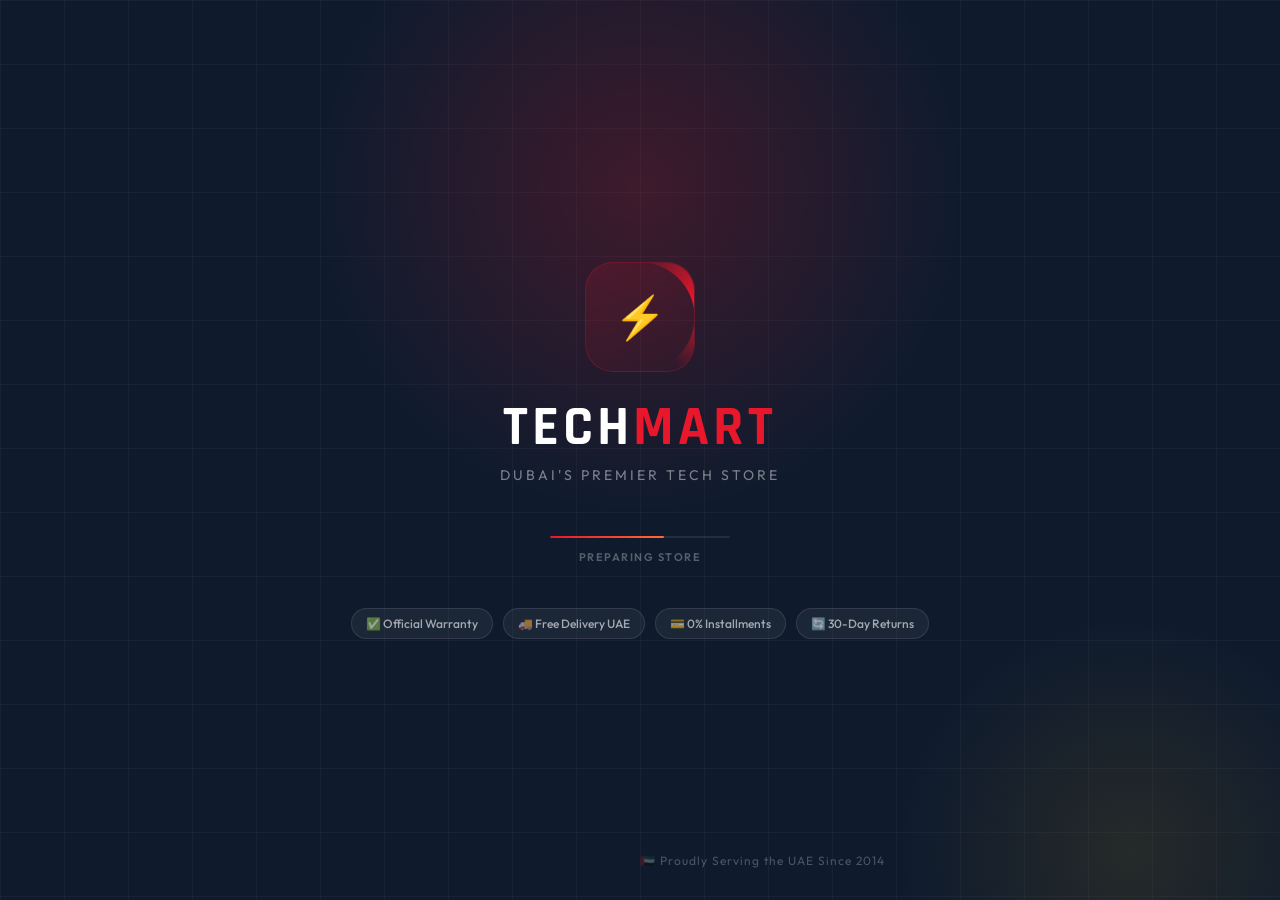
<file: signup.html>
<!DOCTYPE html>
<html lang="en">
<head>
  <meta charset="UTF-8">
  <meta name="viewport" content="width=device-width, initial-scale=1.0">
  <title>Sign Up — TechMart</title>
  <link rel="stylesheet" href="style.css">
  <style>
    .strength-bar { height: 4px; background: var(--border); border-radius: 2px; margin-top: 8px; overflow: hidden; }
    .strength-fill { height: 100%; border-radius: 2px; transition: width .3s, background .3s; width: 0%; }
  </style>
</head>
<body style="padding-top:0">
  <div id="nav-wrap"></div>

  <div class="auth-wrap" style="min-height:100vh">
    <div class="auth-visual">
      <img src="https://images.unsplash.com/photo-1496181133206-80ce9b88a853?w=1200&q=80" alt="Tech">
      <div class="auth-visual-overlay">
        <div class="auth-visual-text">
          <h2>Join the<br>TechMart<br>Family.</h2>
          <p>50,000+ happy customers<br>across the UAE trust us.</p>
        </div>
      </div>
    </div>
    <div class="auth-form-side" style="padding:40px 60px;overflow-y:auto">
      <div class="auth-form-box" style="max-width:460px">
        <a href="index.html" class="auth-logo-sm">TECH<em>MART</em></a>
        <div class="auth-title">Create Account 🚀</div>
        <p class="auth-sub">Join and unlock exclusive deals, order tracking and more</p>

        <div id="success-msg" style="background:rgba(0,179,65,0.1);border:1px solid rgba(0,179,65,.3);color:#4ade80;padding:12px 16px;border-radius:8px;font-size:14px;font-weight:600;margin-bottom:20px;display:none">✅ Account created! Redirecting...</div>

        <div class="form-row-2">
          <div class="form-group" id="fg-fn"><label>First Name</label><input id="fn" placeholder="Ahmed"><div class="form-error">Required</div></div>
          <div class="form-group" id="fg-ln"><label>Last Name</label><input id="ln" placeholder="Al Rashid"><div class="form-error">Required</div></div>
        </div>

        <div class="form-group" id="fg-un">
          <label>Username</label>
          <input id="un" placeholder="ahmed123" oninput="checkUn()">
          <div class="form-error" id="un-err">Required</div>
        </div>

        <div class="form-group" id="fg-em"><label>Email</label><input type="email" id="em" placeholder="you@email.com"><div class="form-error">Enter valid email</div></div>
        <div class="form-group" id="fg-ph"><label>Phone</label><input type="tel" id="ph" placeholder="+971 50 000 0000"><div class="form-error">Required</div></div>

        <div class="form-group" id="fg-pw">
          <label>Password</label>
          <input type="password" id="pw" placeholder="Min 6 characters" oninput="checkStrength()">
          <div class="strength-bar"><div class="strength-fill" id="sf"></div></div>
          <div style="font-size:11px;color:var(--muted);margin-top:4px" id="slbl">Enter a password</div>
          <div class="form-error">Min 6 characters</div>
        </div>

        <div class="form-group" id="fg-cp"><label>Confirm Password</label><input type="password" id="cp" placeholder="Repeat password"><div class="form-error">Passwords don't match</div></div>

        <button class="btn-primary" style="width:100%;justify-content:center;font-size:16px;padding:15px;margin-top:4px" onclick="doSignup()">Create Account →</button>

        <div class="auth-switch">Already have an account? <a href="login.html">Sign in →</a></div>
      </div>
    </div>
  </div>

  <script src="data.js"></script>
  <script>
    document.getElementById('nav-wrap').innerHTML = renderNav();
    if (getUser()) window.location.href = 'profile.html';

    function checkStrength() {
      const pw = document.getElementById('pw').value;
      const s = pw.length >= 10 && /[A-Z]/.test(pw) && /[0-9]/.test(pw) ? 3 : pw.length >= 6 ? 2 : pw.length > 0 ? 1 : 0;
      const map = [{w:'0%',bg:'transparent',t:'Enter a password'},{w:'33%',bg:'#e53e3e',t:'⚠️ Weak'},{w:'66%',bg:'#dd6b20',t:'🔶 Medium'},{w:'100%',bg:'#38a169',t:'✅ Strong'}];
      document.getElementById('sf').style.width = map[s].w;
      document.getElementById('sf').style.background = map[s].bg;
      document.getElementById('slbl').textContent = map[s].t;
    }

    function checkUn() {
      const v = document.getElementById('un').value.trim();
      const users = JSON.parse(localStorage.getItem('users') || '[]');
      const fg = document.getElementById('fg-un');
      if (v && users.find(u => u.username === v)) { fg.classList.add('has-error'); document.getElementById('un-err').textContent = 'Username taken'; }
      else fg.classList.remove('has-error');
    }

    function se(id, msg) {
      const fg = document.getElementById('fg-'+id);
      if (msg) { fg.classList.add('has-error'); const e = fg.querySelector('.form-error'); if (e) e.textContent = msg; }
      else fg.classList.remove('has-error');
    }

    function doSignup() {
      const fn=document.getElementById('fn').value.trim(), ln=document.getElementById('ln').value.trim();
      const un=document.getElementById('un').value.trim(), em=document.getElementById('em').value.trim();
      const ph=document.getElementById('ph').value.trim(), pw=document.getElementById('pw').value;
      const cp=document.getElementById('cp').value;
      let ok=true;
      if (!fn) { se('fn','Required'); ok=false; } else se('fn','');
      if (!ln) { se('ln','Required'); ok=false; } else se('ln','');
      if (!un) { se('un','Required'); ok=false; } else se('un','');
      if (!/^[^\s@]+@[^\s@]+\.[^\s@]+$/.test(em)) { se('em','Valid email required'); ok=false; } else se('em','');
      if (!ph) { se('ph','Required'); ok=false; } else se('ph','');
      if (pw.length < 6) { se('pw','Min 6 characters'); ok=false; } else se('pw','');
      if (pw !== cp) { se('cp',"Passwords don't match"); ok=false; } else se('cp','');
      if (!ok) return;

      const users = JSON.parse(localStorage.getItem('users') || '[]');
      if (users.find(u => u.username === un)) { se('un','Username already taken'); return; }

      const user = { username:un, email:em, phone:ph, firstName:fn, lastName:ln, password:pw, joinDate:new Date().toLocaleDateString('en-AE') };
      users.push(user);
      localStorage.setItem('users', JSON.stringify(users));
      localStorage.setItem('currentUser', JSON.stringify(user));
      document.getElementById('success-msg').style.display = 'block';
      setTimeout(() => window.location.href = 'index.html', 1200);
    }
  </script>
</body>
</html>
</file>
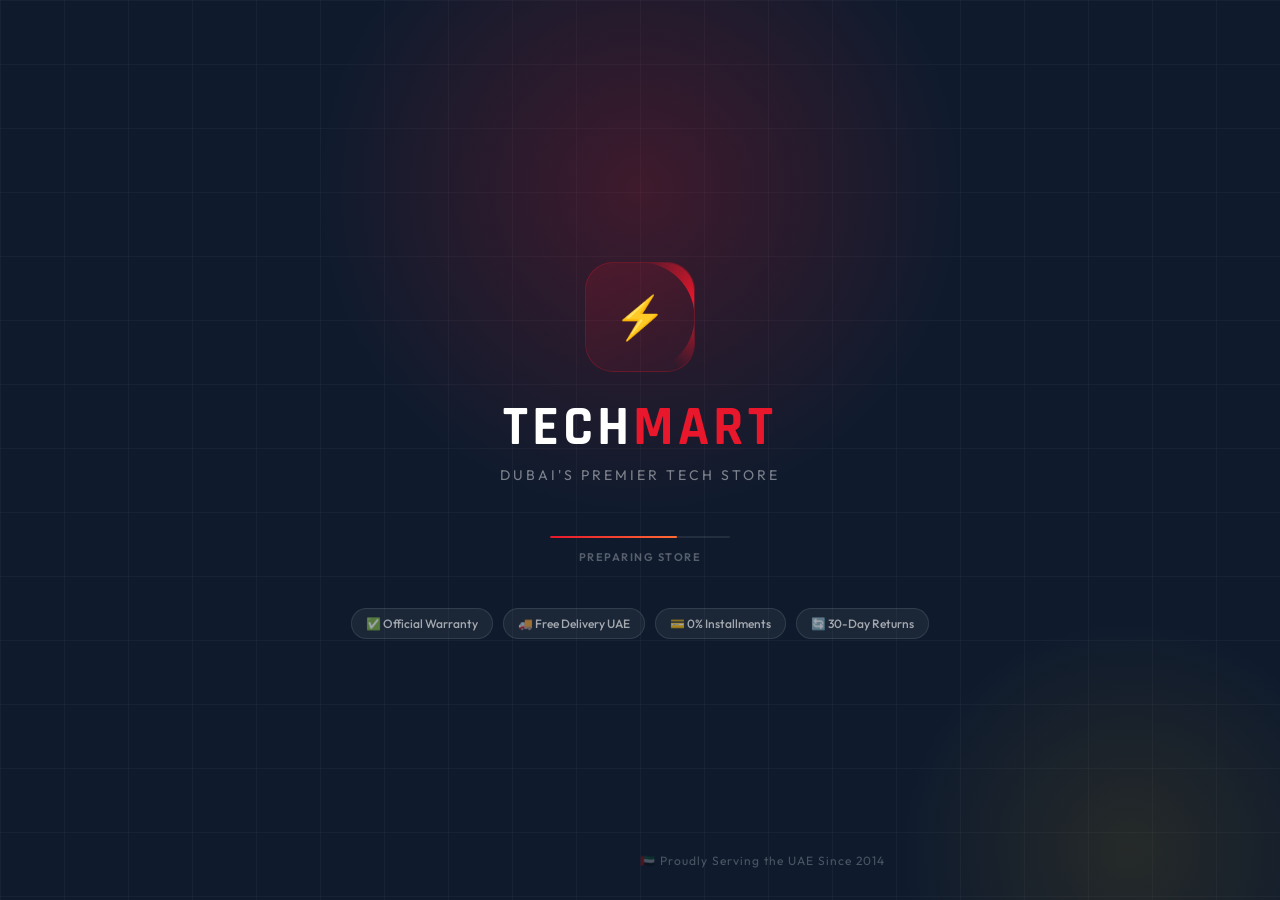
<file: splash.html>
<!DOCTYPE html>
<html lang="en">
<head>
  <meta charset="UTF-8">
  <meta name="viewport" content="width=device-width, initial-scale=1.0">
  <title>TechMart — Dubai's Premier Tech Store</title>
  <link rel="preconnect" href="https://fonts.googleapis.com">
  <link rel="stylesheet" href="https://fonts.googleapis.com/css2?family=Rajdhani:wght@400;600;700&family=Outfit:wght@300;400;500;600;700;800&display=swap">
  <style>
    *, *::before, *::after { box-sizing: border-box; margin: 0; padding: 0; }
    html, body { width: 100%; height: 100%; overflow: hidden; }

    :root {
      --red:   #E8172B;
      --navy:  #0F1B2D;
      --gold:  #C8930A;
      --font:  'Outfit', sans-serif;
      --disp:  'Rajdhani', sans-serif;
    }

    body {
      font-family: var(--font);
      background: var(--navy);
      color: #fff;
    }

    /* ══════════════════════════════════
       PHASE 1 — SPLASH SCREEN
    ══════════════════════════════════ */
    #splash {
      position: fixed; inset: 0; z-index: 100;
      background: var(--navy);
      display: flex; flex-direction: column;
      align-items: center; justify-content: center;
      overflow: hidden;
    }

    /* Background grid lines */
    #splash::before {
      content: '';
      position: absolute; inset: 0;
      background-image:
        linear-gradient(rgba(255,255,255,0.03) 1px, transparent 1px),
        linear-gradient(90deg, rgba(255,255,255,0.03) 1px, transparent 1px);
      background-size: 64px 64px;
    }

    /* Glows */
    .splash-glow-1 {
      position: absolute; top: -160px; left: 50%; transform: translateX(-50%);
      width: 700px; height: 700px;
      background: radial-gradient(circle, rgba(232,23,43,0.22) 0%, transparent 65%);
      animation: glowPulse 3s ease-in-out infinite;
    }
    .splash-glow-2 {
      position: absolute; bottom: -200px; right: -100px;
      width: 500px; height: 500px;
      background: radial-gradient(circle, rgba(200,147,10,0.12) 0%, transparent 65%);
      animation: glowPulse 4s ease-in-out infinite reverse;
    }
    @keyframes glowPulse {
      0%,100% { opacity: .7; transform: translateX(-50%) scale(1); }
      50%      { opacity: 1; transform: translateX(-50%) scale(1.08); }
    }
    .splash-glow-2 { animation: glowPulse2 4s ease-in-out infinite; }
    @keyframes glowPulse2 { 0%,100% { opacity:.6; } 50% { opacity:1; } }

    /* Floating particles */
    .particles {
      position: absolute; inset: 0; overflow: hidden; pointer-events: none;
    }
    .particle {
      position: absolute; border-radius: 50%;
      background: var(--red); opacity: 0;
      animation: particleFly linear infinite;
    }
    @keyframes particleFly {
      0%   { transform: translateY(100vh) scale(0); opacity: 0; }
      10%  { opacity: .6; }
      90%  { opacity: .3; }
      100% { transform: translateY(-20vh) scale(1.5); opacity: 0; }
    }

    /* ── Logo block ── */
    .splash-logo-wrap {
      position: relative; z-index: 2;
      text-align: center;
    }

    /* Animated logo ring */
    .logo-ring {
      width: 110px; height: 110px;
      border-radius: 28px;
      background: linear-gradient(135deg, rgba(232,23,43,0.15) 0%, rgba(232,23,43,0.05) 100%);
      border: 1px solid rgba(232,23,43,0.25);
      display: flex; align-items: center; justify-content: center;
      margin: 0 auto 28px;
      animation: ringReveal .8s cubic-bezier(.175,.885,.32,1.275) both;
      position: relative; overflow: hidden;
    }
    .logo-ring::before {
      content: '';
      position: absolute; inset: -2px;
      background: conic-gradient(from 0deg, transparent 0%, var(--red) 20%, transparent 40%);
      border-radius: 28px;
      animation: ringRotate 2s linear infinite;
      mask: radial-gradient(farthest-side, transparent calc(100% - 2px), #fff calc(100% - 1px));
      -webkit-mask: radial-gradient(farthest-side, transparent calc(100% - 2px), #fff calc(100% - 1px));
    }
    @keyframes ringReveal {
      from { transform: scale(.4) rotate(-20deg); opacity: 0; }
      to   { transform: scale(1) rotate(0); opacity: 1; }
    }
    @keyframes ringRotate { to { transform: rotate(360deg); } }

    .logo-icon {
      font-size: 42px; position: relative; z-index: 1;
      animation: iconBounce 1s .5s ease both;
    }
    @keyframes iconBounce {
      0%   { transform: scale(0); opacity: 0; }
      60%  { transform: scale(1.2); opacity: 1; }
      100% { transform: scale(1); }
    }

    .splash-brand {
      font-family: var(--disp);
      font-size: 56px; font-weight: 700;
      letter-spacing: 4px; text-transform: uppercase;
      line-height: 1;
      animation: brandReveal .7s .3s ease both;
    }
    @keyframes brandReveal {
      from { opacity: 0; transform: translateY(20px) skewX(-4deg); }
      to   { opacity: 1; transform: translateY(0) skewX(0); }
    }
    .splash-brand em { color: var(--red); font-style: normal; }

    .splash-tagline {
      font-size: 14px; font-weight: 400; color: rgba(255,255,255,0.45);
      letter-spacing: 3px; text-transform: uppercase; margin-top: 10px;
      animation: fadeUp .7s .5s ease both;
    }

    /* ── Progress bar ── */
    .splash-progress-wrap {
      margin-top: 52px; width: 180px;
      animation: fadeUp .5s .6s ease both;
      position: relative; z-index: 2;
    }
    .splash-progress-track {
      height: 2px; background: rgba(255,255,255,0.08);
      border-radius: 2px; overflow: hidden;
    }
    .splash-progress-fill {
      height: 100%; width: 0%;
      background: linear-gradient(90deg, var(--red), #ff6b35);
      border-radius: 2px;
      transition: width .05s linear;
      box-shadow: 0 0 8px rgba(232,23,43,0.6);
    }
    .splash-progress-text {
      text-align: center; margin-top: 12px;
      font-size: 11px; color: rgba(255,255,255,0.3);
      letter-spacing: 1.5px; text-transform: uppercase;
      font-weight: 600;
    }

    /* ── Feature chips ── */
    .splash-chips {
      display: flex; gap: 10px; margin-top: 44px; flex-wrap: wrap; justify-content: center;
      position: relative; z-index: 2;
      animation: fadeUp .6s .8s ease both;
    }
    .splash-chip {
      display: flex; align-items: center; gap: 7px;
      background: rgba(255,255,255,0.05);
      border: 1px solid rgba(255,255,255,0.1);
      color: rgba(255,255,255,0.6);
      padding: 7px 14px; border-radius: 30px;
      font-size: 12px; font-weight: 500;
    }

    /* ── UAE badge ── */
    .splash-uae {
      position: absolute; bottom: 32px; left: 50%; transform: translateX(-50%);
      font-size: 12px; color: rgba(255,255,255,0.25);
      letter-spacing: 1px; z-index: 2;
      animation: fadeUp .5s 1s ease both;
    }

    @keyframes fadeUp {
      from { opacity: 0; transform: translateY(16px); }
      to   { opacity: 1; transform: translateY(0); }
    }

    /* ══════════════════════════════════
       SPLASH EXIT ANIMATION
    ══════════════════════════════════ */
    #splash.exiting {
      animation: splashExit .7s ease forwards;
    }
    @keyframes splashExit {
      0%   { transform: scale(1);    opacity: 1; clip-path: inset(0 0 0 0); }
      40%  { transform: scale(1.04); opacity: 1; clip-path: inset(0 0 0 0); }
      100% { transform: scale(1.12); opacity: 0; clip-path: inset(0 0 0 0); }
    }

    /* ══════════════════════════════════
       PHASE 2 — AUTH SCREEN
    ══════════════════════════════════ */
    #auth-screen {
      position: fixed; inset: 0; z-index: 50;
      display: none;
      background: #F7F7F5;
      animation: authEnter .6s ease both;
    }
    #auth-screen.visible {
      display: flex;
    }
    @keyframes authEnter {
      from { opacity: 0; transform: translateY(24px); }
      to   { opacity: 1; transform: translateY(0); }
    }

    /* Split layout */
    .auth-left {
      flex: 1; position: relative; overflow: hidden;
    }
    .auth-left-bg {
      position: absolute; inset: 0;
      background: url('https://images.unsplash.com/photo-1531297484001-80022131f5a1?w=1400&q=80') center/cover;
    }
    .auth-left-overlay {
      position: absolute; inset: 0;
      background: linear-gradient(160deg, rgba(15,27,45,0.82) 0%, rgba(232,23,43,0.65) 100%);
      display: flex; flex-direction: column; justify-content: space-between;
      padding: 48px;
    }
    .auth-left-logo {
      font-family: var(--disp); font-size: 28px; font-weight: 700;
      letter-spacing: 3px; text-transform: uppercase; color: #fff;
    }
    .auth-left-logo em { color: var(--red); font-style: normal; }

    .auth-left-copy {}
    .auth-left-copy h2 {
      font-family: var(--disp); font-size: 52px; font-weight: 700;
      color: #fff; line-height: 1.05; margin-bottom: 16px;
    }
    .auth-left-copy p { font-size: 15px; color: rgba(255,255,255,0.6); line-height: 1.7; max-width: 340px; }

    .auth-left-stats {
      display: flex; gap: 28px;
    }
    .auth-left-stat {}
    .auth-left-stat .n { font-family: var(--disp); font-size: 34px; font-weight: 700; color: #fff; line-height: 1; }
    .auth-left-stat .n em { color: var(--red); font-style: normal; }
    .auth-left-stat .l { font-size: 11px; color: rgba(255,255,255,0.4); text-transform: uppercase; letter-spacing: 1px; margin-top: 4px; font-weight: 600; }

    /* Right form side */
    .auth-right {
      width: 480px; flex-shrink: 0;
      background: #fff;
      display: flex; align-items: center; justify-content: center;
      padding: 48px 52px;
      overflow-y: auto;
    }

    .auth-form-box { width: 100%; max-width: 380px; }

    /* Tab switcher */
    .auth-tabs {
      display: flex; background: #F7F7F5; border-radius: 12px;
      padding: 4px; margin-bottom: 28px; gap: 4px;
    }
    .auth-tab {
      flex: 1; padding: 11px; border-radius: 9px;
      border: none; background: none;
      font-family: var(--font); font-size: 14px; font-weight: 700;
      color: #888; cursor: pointer;
      transition: all .25s ease;
    }
    .auth-tab.active {
      background: #fff; color: var(--navy);
      box-shadow: 0 2px 8px rgba(0,0,0,0.08);
    }

    .auth-panel { display: none; }
    .auth-panel.active { display: block; }

    .auth-panel-title {
      font-family: var(--disp); font-size: 32px; font-weight: 700;
      color: var(--navy); margin-bottom: 6px;
    }
    .auth-panel-sub { font-size: 14px; color: #888; margin-bottom: 28px; font-weight: 400; }

    /* Form groups */
    .fg { margin-bottom: 16px; }
    .fg label {
      display: block; font-size: 11px; font-weight: 700;
      text-transform: uppercase; letter-spacing: .8px;
      color: #888; margin-bottom: 7px;
    }
    .fg input {
      width: 100%; background: #F7F7F5; border: 1.5px solid rgba(0,0,0,0.08);
      border-radius: 10px; padding: 12px 14px;
      font-family: var(--font); font-size: 14px; color: #1A1A1A;
      outline: none; transition: all .2s ease;
    }
    .fg input::placeholder { color: #aaa; }
    .fg input:focus { background: #fff; border-color: var(--red); box-shadow: 0 0 0 3px rgba(232,23,43,0.08); }
    .fg-row { display: grid; grid-template-columns: 1fr 1fr; gap: 12px; }

    /* Error box */
    .auth-err {
      background: rgba(232,23,43,0.07); border: 1px solid rgba(232,23,43,0.2);
      color: #b91c1c; padding: 11px 14px; border-radius: 8px;
      font-size: 13px; font-weight: 600; margin-bottom: 16px; display: none;
    }

    /* Buttons */
    .btn-main {
      width: 100%; padding: 14px; background: var(--red); color: #fff;
      border: none; border-radius: 10px;
      font-family: var(--font); font-size: 15px; font-weight: 700;
      cursor: pointer; transition: all .25s ease;
      margin-top: 6px; letter-spacing: .3px;
      box-shadow: 0 4px 18px rgba(232,23,43,0.3);
    }
    .btn-main:hover { background: #ff2d40; transform: translateY(-1px); box-shadow: 0 6px 24px rgba(232,23,43,0.4); }
    .btn-main:active { transform: scale(.98); }

    .divider {
      text-align: center; margin: 18px 0;
      font-size: 12px; color: #bbb; position: relative;
    }
    .divider::before, .divider::after {
      content: ''; position: absolute; top: 50%;
      width: calc(50% - 24px); height: 1px; background: #eee;
    }
    .divider::before { left: 0; } .divider::after { right: 0; }

    .btn-guest {
      width: 100%; padding: 13px;
      border: 1.5px solid rgba(0,0,0,0.12); border-radius: 10px;
      background: none; font-family: var(--font);
      font-size: 14px; font-weight: 600; color: #555;
      cursor: pointer; transition: all .2s ease;
      display: flex; align-items: center; justify-content: center; gap: 8px;
    }
    .btn-guest:hover { border-color: var(--navy); color: var(--navy); background: #F7F7F5; }

    .auth-footer {
      text-align: center; margin-top: 20px;
      font-size: 13px; color: #aaa;
    }
    .auth-footer a { color: var(--red); font-weight: 700; text-decoration: none; }

    /* ══ MAIN PAGE FADE IN ══ */
    #main-page {
      opacity: 0;
      transition: opacity .5s ease;
    }
    #main-page.loaded { opacity: 1; }

    /* Responsive */
    @media (max-width: 800px) {
      .auth-left { display: none; }
      .auth-right { width: 100%; padding: 40px 28px; }
    }
  </style>
</head>
<body>

  <!-- ══════════════ SPLASH SCREEN ══════════════ -->
  <div id="splash">
    <div class="splash-glow-1"></div>
    <div class="splash-glow-2"></div>

    <div class="particles" id="particles"></div>

    <div class="splash-logo-wrap">
      <div class="logo-ring">
        <span class="logo-icon">⚡</span>
      </div>
      <div class="splash-brand">TECH<em>MART</em></div>
      <div class="splash-tagline">Dubai's Premier Tech Store</div>
    </div>

    <div class="splash-progress-wrap">
      <div class="splash-progress-track">
        <div class="splash-progress-fill" id="progress-fill"></div>
      </div>
      <div class="splash-progress-text" id="progress-text">Loading</div>
    </div>

    <div class="splash-chips">
      <div class="splash-chip">✅ Official Warranty</div>
      <div class="splash-chip">🚚 Free Delivery UAE</div>
      <div class="splash-chip">💳 0% Installments</div>
      <div class="splash-chip">🔄 30-Day Returns</div>
    </div>

    <div class="splash-uae">🇦🇪 Proudly Serving the UAE Since 2014</div>
  </div>

  <!-- ══════════════ AUTH SCREEN ══════════════ -->
  <div id="auth-screen">

    <!-- Left visual panel -->
    <div class="auth-left">
      <div class="auth-left-bg"></div>
      <div class="auth-left-overlay">
        <div class="auth-left-logo">TECH<em>MART</em></div>
        <div class="auth-left-copy">
          <h2>The Best Tech,<br>Right Here<br>in Dubai.</h2>
          <p>Genuine products. Expert advice. Unbeatable prices. Fast delivery across the UAE.</p>
        </div>
        <div class="auth-left-stats">
          <div class="auth-left-stat"><div class="n">50<em>K+</em></div><div class="l">Happy Customers</div></div>
          <div class="auth-left-stat"><div class="n">200<em>+</em></div><div class="l">Products</div></div>
          <div class="auth-left-stat"><div class="n">10<em>+</em></div><div class="l">Years of Trust</div></div>
        </div>
      </div>
    </div>

    <!-- Right form panel -->
    <div class="auth-right">
      <div class="auth-form-box">

        <!-- Tab switcher -->
        <div class="auth-tabs">
          <button class="auth-tab active" id="tab-login" onclick="showTab('login')">Sign In</button>
          <button class="auth-tab"         id="tab-signup" onclick="showTab('signup')">Create Account</button>
        </div>

        <!-- LOGIN -->
        <div class="auth-panel active" id="panel-login">
          <div class="auth-panel-title">Welcome Back 👋</div>
          <div class="auth-panel-sub">Sign in to access your account and orders</div>
          <div class="auth-err" id="login-err"></div>
          <div class="fg"><label>Username</label><input id="l-user" placeholder="your_username" onkeydown="if(event.key==='Enter')doLogin()"></div>
          <div class="fg"><label>Password</label><input type="password" id="l-pw" placeholder="••••••••" onkeydown="if(event.key==='Enter')doLogin()"></div>
          <button class="btn-main" onclick="doLogin()">Sign In →</button>
          <div class="divider">or</div>
          <button class="btn-guest" onclick="doGuest()">👤 Continue as Guest</button>
          <div class="auth-footer">New here? <a href="#" onclick="showTab('signup');return false">Create an account →</a></div>
        </div>

        <!-- SIGNUP -->
        <div class="auth-panel" id="panel-signup">
          <div class="auth-panel-title">Join TechMart 🚀</div>
          <div class="auth-panel-sub">Create your account for exclusive deals and order tracking</div>
          <div class="auth-err" id="signup-err"></div>
          <div class="fg"><label>First Name</label><input id="s-fn" placeholder="Ahmed"></div>
          <div class="fg-row">
            <div class="fg"><label>Username</label><input id="s-un" placeholder="ahmed123"></div>
            <div class="fg"><label>Email</label><input type="email" id="s-em" placeholder="you@email.com"></div>
          </div>
          <div class="fg-row">
            <div class="fg"><label>Phone</label><input type="tel" id="s-ph" placeholder="+971 50 000 0000"></div>
            <div class="fg"><label>Password</label><input type="password" id="s-pw" placeholder="Min 6 chars"></div>
          </div>
          <button class="btn-main" onclick="doSignup()">Create Account →</button>
          <div class="divider">or</div>
          <button class="btn-guest" onclick="doGuest()">👤 Continue as Guest</button>
          <div class="auth-footer">Already have an account? <a href="#" onclick="showTab('login');return false">Sign in →</a></div>
        </div>

      </div>
    </div>
  </div>

  <script>
    // ── Read localStorage directly (no data.js dependency on this page) ──
    const getUser  = () => JSON.parse(localStorage.getItem('currentUser') || 'null');
    const getGuest = () => localStorage.getItem('guestMode');

    // If already authenticated, skip straight to site
    if (getUser() || getGuest()) {
      window.location.replace('index.html');
    }

    /* ────────────────────────────────
       SPLASH SEQUENCE
    ──────────────────────────────── */
    const loadingLabels = ['Loading', 'Fetching products', 'Preparing store', 'Almost ready'];
    const fill = document.getElementById('progress-fill');
    const progressText = document.getElementById('progress-text');
    let progress = 0;
    let labelIdx = 0;
    let splashDone = false;

    // Generate particles
    const particleContainer = document.getElementById('particles');
    for (let i = 0; i < 18; i++) {
      const p = document.createElement('div');
      p.className = 'particle';
      const size = Math.random() * 4 + 2;
      p.style.cssText = `
        width: ${size}px; height: ${size}px;
        left: ${Math.random() * 100}%;
        animation-duration: ${Math.random() * 4 + 3}s;
        animation-delay: ${Math.random() * 3}s;
        opacity: 0;
        background: ${Math.random() > 0.5 ? '#E8172B' : '#C8930A'};
      `;
      particleContainer.appendChild(p);
    }

    // Progress bar animation
    const progressInterval = setInterval(() => {
      const increment = progress < 60 ? (Math.random() * 4 + 2) :
                        progress < 85 ? (Math.random() * 2 + 1) :
                        (Math.random() * 1.5 + 0.5);
      progress = Math.min(progress + increment, 100);
      fill.style.width = progress + '%';

      if (progress > 30 && labelIdx === 0) { labelIdx = 1; progressText.textContent = loadingLabels[1]; }
      if (progress > 55 && labelIdx === 1) { labelIdx = 2; progressText.textContent = loadingLabels[2]; }
      if (progress > 80 && labelIdx === 2) { labelIdx = 3; progressText.textContent = loadingLabels[3]; }

      if (progress >= 100) {
        clearInterval(progressInterval);
        progressText.textContent = 'Ready!';
        setTimeout(exitSplash, 500);
      }
    }, 55);

    function exitSplash() {
      if (splashDone) return;
      splashDone = true;

      const splash = document.getElementById('splash');
      splash.classList.add('exiting');

      setTimeout(() => {
        splash.style.display = 'none';
        showAuthScreen();
      }, 700);
    }

    /* ────────────────────────────────
       AUTH SCREEN
    ──────────────────────────────── */
    function showAuthScreen() {
      const authScreen = document.getElementById('auth-screen');
      authScreen.classList.add('visible');
      // Trigger the CSS animation by forcing a reflow
      authScreen.offsetHeight;
    }

    function showTab(tab) {
      document.querySelectorAll('.auth-tab').forEach(t => t.classList.remove('active'));
      document.querySelectorAll('.auth-panel').forEach(p => p.classList.remove('active'));
      document.getElementById('tab-' + tab).classList.add('active');
      document.getElementById('panel-' + tab).classList.add('active');
    }

    function enterSite() {
      // Fade out auth screen and navigate
      const auth = document.getElementById('auth-screen');
      auth.style.transition = 'opacity 150s ease';
      auth.style.opacity = '0';
      setTimeout(() => {
        window.location.replace('index.html');
      }, 420);
    }

    /* ── LOGIN ── */
    function doLogin() {
      const u = document.getElementById('l-user').value.trim();
      const p = document.getElementById('l-pw').value;
      const err = document.getElementById('login-err');
      err.style.display = 'none';

      if (!u || !p) {
        err.style.display = 'block';
        err.textContent = '⚠️ Please fill in all fields.';
        return;
      }

      const users = JSON.parse(localStorage.getItem('users') || '[]');
      const user  = users.find(x => x.username === u && x.password === p);

      if (!user) {
        err.style.display = 'block';
        err.textContent = '❌ Incorrect username or password. Try signing up first.';
        // Shake animation
        const box = document.getElementById('panel-login');
        box.style.animation = 'shake .4s ease';
        setTimeout(() => box.style.animation = '', 400);
        return;
      }

      localStorage.setItem('currentUser', JSON.stringify(user));

      // Success flash
      const btn = document.querySelector('#panel-login .btn-main');
      btn.textContent = '✓ Welcome back, ' + (user.firstName || user.username) + '!';
      btn.style.background = '#16a34a';
      setTimeout(enterSite, 700);
    }

    /* ── SIGNUP ── */
    function doSignup() {
      const fn = document.getElementById('s-fn').value.trim();
      const un = document.getElementById('s-un').value.trim();
      const em = document.getElementById('s-em').value.trim();
      const ph = document.getElementById('s-ph').value.trim();
      const pw = document.getElementById('s-pw').value;
      const err = document.getElementById('signup-err');
      err.style.display = 'none';

      if (!fn || !un || !em || !pw) {
        err.style.display = 'block';
        err.textContent = '⚠️ Please fill in all required fields.';
        return;
      }
      if (pw.length < 6) {
        err.style.display = 'block';
        err.textContent = '⚠️ Password must be at least 6 characters.';
        return;
      }
      if (!/^[^\s@]+@[^\s@]+\.[^\s@]+$/.test(em)) {
        err.style.display = 'block';
        err.textContent = '⚠️ Please enter a valid email address.';
        return;
      }

      const users = JSON.parse(localStorage.getItem('users') || '[]');
      if (users.find(x => x.username === un)) {
        err.style.display = 'block';
        err.textContent = '❌ That username is already taken. Please choose another.';
        return;
      }

      const user = {
        username: un, firstName: fn, email: em, phone: ph, password: pw,
        joinDate: new Date().toLocaleDateString('en-AE')
      };
      users.push(user);
      localStorage.setItem('users', JSON.stringify(users));
      localStorage.setItem('currentUser', JSON.stringify(user));

      // Success flash
      const btn = document.querySelector('#panel-signup .btn-main');
      btn.textContent = '✓ Account created! Welcome, ' + fn + '!';
      btn.style.background = '#16a34a';
      setTimeout(enterSite, 800);
    }

    /* ── GUEST ── */
    function doGuest() {
      localStorage.setItem('guestMode', '1');
      enterSite();
    }

    // Shake keyframe (injected so CSS stays minimal)
    const shakeStyle = document.createElement('style');
    shakeStyle.textContent = `
      @keyframes shake {
        0%,100% { transform: translateX(0); }
        20%,60%  { transform: translateX(-6px); }
        40%,80%  { transform: translateX(6px); }
      }
    `;
    document.head.appendChild(shakeStyle);
  </script>
</body>
</html>
</file>
<file: style.css>
@import url('https://fonts.googleapis.com/css2?family=Rajdhani:wght@400;500;600;700&family=Outfit:wght@300;400;500;600;700;800;900&display=swap');

:root {
  --red: #E8172B;
  --red-dim: rgba(232,23,43,0.10);
  --red-glow: 0 0 30px rgba(232,23,43,0.25);
  --bg: #F7F7F5;
  --surface: #FFFFFF;
  --card: #FFFFFF;
  --card2: #F2F2F0;
  --border: rgba(0,0,0,0.08);
  --border-bright: rgba(0,0,0,0.14);
  --text: #1A1A1A;
  --text-secondary: #555;
  --muted: #888;
  --white: #ffffff;
  --navy: #0F1B2D;
  --gold: #D4A017;
  --radius: 14px;
  --font: 'Outfit', sans-serif;
  --font-display: 'Rajdhani', sans-serif;
  --transition: all .3s cubic-bezier(.4,0,.2,1);
  --shadow-sm: 0 2px 8px rgba(0,0,0,0.07);
  --shadow-md: 0 4px 20px rgba(0,0,0,0.10);
  --shadow-lg: 0 8px 40px rgba(0,0,0,0.13);
}

*, *::before, *::after { box-sizing: border-box; margin: 0; padding: 0; }
html { scroll-behavior: smooth; }

body {
  font-family: var(--font);
  background: var(--bg);
  color: var(--text);
  min-height: 100vh;
  overflow-x: hidden;
}

a { text-decoration: none; color: inherit; }
button { font-family: var(--font); }

::-webkit-scrollbar { width: 6px; }
::-webkit-scrollbar-track { background: var(--bg); }
::-webkit-scrollbar-thumb { background: var(--red); border-radius: 3px; }

/* AUTH GATE MODAL */
#auth-gate {
  position: fixed; inset: 0; z-index: 9999;
  display: flex; align-items: center; justify-content: center;
  background: rgba(15,27,45,0.88);
  backdrop-filter: blur(8px);
}

.auth-gate-box {
  background: #fff; border-radius: 24px;
  box-shadow: 0 40px 100px rgba(0,0,0,0.35);
  display: flex; overflow: hidden;
  width: 880px; max-width: 95vw; max-height: 95vh; overflow-y: auto;
}

.auth-gate-visual {
  flex: 1; position: relative; min-height: 520px;
}
@media (max-width: 700px) { .auth-gate-visual { display: none; } }
.auth-gate-visual img { position: absolute; inset: 0; width: 100%; height: 100%; object-fit: cover; }
.auth-gate-visual-overlay {
  position: absolute; inset: 0;
  background: linear-gradient(160deg, rgba(15,27,45,0.55) 0%, rgba(232,23,43,0.65) 100%);
  display: flex; flex-direction: column; justify-content: flex-end; padding: 44px;
}
.auth-gate-visual-overlay h2 {
  font-family: var(--font-display); font-size: 44px; font-weight: 700;
  color: #fff; line-height: 1.1; margin-bottom: 12px;
}
.auth-gate-visual-overlay p { color: rgba(255,255,255,0.72); font-size: 14px; font-weight: 300; line-height: 1.6; }

.auth-gate-content {
  flex: 1; padding: 48px 42px;
  display: flex; flex-direction: column; min-width: 320px;
}

.auth-gate-logo {
  font-family: var(--font-display); font-size: 26px; font-weight: 700;
  letter-spacing: 2px; text-transform: uppercase; color: var(--navy); margin-bottom: 28px;
}
.auth-gate-logo em { color: var(--red); font-style: normal; }

.auth-gate-tabs {
  display: flex; background: var(--bg); border-radius: 10px; padding: 4px; margin-bottom: 24px; gap: 4px;
}
.auth-gate-tab {
  flex: 1; padding: 10px; border-radius: 7px; border: none; background: none;
  font-size: 14px; font-weight: 700; color: var(--muted); cursor: pointer; transition: var(--transition);
}
.auth-gate-tab.active { background: #fff; color: var(--navy); box-shadow: var(--shadow-sm); }

.auth-gate-panel { display: none; }
.auth-gate-panel.active { display: block; }

.auth-gate-title { font-family: var(--font-display); font-size: 28px; font-weight: 700; color: var(--navy); margin-bottom: 6px; }
.auth-gate-sub { font-size: 13px; color: var(--muted); margin-bottom: 22px; font-weight: 300; }

.auth-gate-divider {
  text-align: center; margin: 18px 0; font-size: 12px; color: var(--muted); position: relative;
}
.auth-gate-divider::before, .auth-gate-divider::after {
  content: ''; position: absolute; top: 50%; width: calc(50% - 28px); height: 1px; background: var(--border);
}
.auth-gate-divider::before { left: 0; }
.auth-gate-divider::after { right: 0; }

.btn-guest {
  width: 100%; padding: 13px; border: 2px solid var(--border-bright); border-radius: 10px;
  background: none; font-size: 14px; font-weight: 700; color: var(--text-secondary); cursor: pointer;
  transition: var(--transition); display: flex; align-items: center; justify-content: center; gap: 8px;
}
.btn-guest:hover { border-color: var(--navy); color: var(--navy); background: var(--bg); }

/* NAVBAR */
.navbar {
  position: fixed; top: 0; left: 0; right: 0; z-index: 1000;
  background: rgba(255,255,255,0.97); border-bottom: 1px solid var(--border);
  box-shadow: var(--shadow-sm); transition: var(--transition);
}
.navbar.scrolled { box-shadow: var(--shadow-md); }

.nav-inner {
  max-width: 1400px; margin: 0 auto; padding: 0 40px;
  height: 68px; display: flex; align-items: center; gap: 28px;
}

.logo {
  font-family: var(--font-display); font-size: 28px; font-weight: 700;
  letter-spacing: 2px; color: var(--navy); flex-shrink: 0; text-transform: uppercase;
}
.logo em { color: var(--red); font-style: normal; }

.nav-links { display: flex; align-items: center; gap: 2px; margin-left: 8px; }

.nav-link {
  color: var(--text-secondary); font-size: 13px; font-weight: 600;
  padding: 7px 14px; border-radius: 8px; transition: var(--transition);
  letter-spacing: .4px; text-transform: uppercase; position: relative;
}
.nav-link::after {
  content: ''; position: absolute; bottom: 2px; left: 50%;
  width: 0; height: 2px; background: var(--red);
  transform: translateX(-50%); transition: width .25s ease; border-radius: 1px;
}
.nav-link:hover { color: var(--navy); }
.nav-link:hover::after, .nav-link.active::after { width: 60%; }
.nav-link.active { color: var(--navy); }

.nav-search { flex: 1; max-width: 380px; margin-left: auto; position: relative; }
.nav-search input {
  width: 100%; background: var(--bg); border: 1.5px solid var(--border);
  border-radius: 10px; padding: 10px 44px 10px 16px; color: var(--text);
  font-family: var(--font); font-size: 14px; outline: none; transition: var(--transition);
}
.nav-search input::placeholder { color: var(--muted); }
.nav-search input:focus { background: #fff; border-color: var(--red); box-shadow: 0 0 0 3px rgba(232,23,43,0.08); }
.nav-search-btn {
  position: absolute; right: 12px; top: 50%; transform: translateY(-50%);
  background: none; border: none; color: var(--muted); font-size: 16px; cursor: pointer; transition: color .2s;
}
.nav-search-btn:hover { color: var(--red); }

.nav-actions { display: flex; align-items: center; gap: 4px; flex-shrink: 0; }
.nav-icon-btn {
  position: relative; display: flex; flex-direction: column; align-items: center;
  background: none; border: none; color: var(--text-secondary); font-size: 11px; font-weight: 600;
  padding: 7px 11px; border-radius: 8px; cursor: pointer; transition: var(--transition);
  gap: 2px; text-transform: uppercase; letter-spacing: .3px;
}
.nav-icon-btn .ico { font-size: 19px; }
.nav-icon-btn:hover { background: var(--bg); color: var(--navy); }

.cart-badge {
  position: absolute; top: 3px; right: 7px; background: var(--red); color: #fff;
  font-size: 9px; font-weight: 800; width: 16px; height: 16px; border-radius: 50%;
  display: flex; align-items: center; justify-content: center;
}

/* HERO */
.hero {
  min-height: 100vh; display: flex; align-items: center;
  position: relative; overflow: hidden; padding-top: 68px;
  background: var(--navy);
}
.hero-bg { position: absolute; inset: 0; background: linear-gradient(135deg, #0F1B2D 0%, #1A2E4A 60%, #0d1520 100%); }
.hero-bg-img {
  position: absolute; inset: 0;
  background-image: url('https://images.unsplash.com/photo-1550745165-9bc0b252726f?w=1800&q=80');
  background-size: cover; background-position: center; opacity: 0.07;
}
.hero-bg-glow {
  position: absolute; top: -200px; right: -100px; width: 700px; height: 700px;
  background: radial-gradient(circle, rgba(232,23,43,0.2) 0%, transparent 70%); pointer-events: none;
}
.hero-lines {
  position: absolute; inset: 0;
  background-image: linear-gradient(rgba(255,255,255,0.025) 1px, transparent 1px),
    linear-gradient(90deg, rgba(255,255,255,0.025) 1px, transparent 1px);
  background-size: 60px 60px;
}
.hero-inner {
  max-width: 1400px; margin: 0 auto; padding: 80px 40px; width: 100%;
  display: grid; grid-template-columns: 1fr 1fr; gap: 80px; align-items: center; position: relative; z-index: 1;
}
.hero-label {
  display: inline-flex; align-items: center; gap: 8px;
  background: rgba(232,23,43,0.12); border: 1px solid rgba(232,23,43,0.3); color: #ff8090;
  padding: 6px 14px; border-radius: 30px; font-size: 12px; font-weight: 700;
  letter-spacing: .5px; text-transform: uppercase; margin-bottom: 24px;
  animation: fadeSlideUp .5s ease both;
}
.hero-title {
  font-family: var(--font-display); font-size: 78px; font-weight: 700;
  color: #fff; line-height: .95; margin-bottom: 24px; letter-spacing: -1px;
  animation: fadeSlideUp .6s .1s ease both;
}
.hero-title .accent { color: var(--red); display: block; }
.hero-title .outline { -webkit-text-stroke: 2px rgba(255,255,255,0.3); color: transparent; display: block; }
.hero-desc {
  font-size: 16px; color: rgba(255,255,255,0.58); line-height: 1.7; margin-bottom: 32px;
  font-weight: 300; max-width: 480px; animation: fadeSlideUp .6s .2s ease both;
}
.hero-btns { display: flex; gap: 14px; flex-wrap: wrap; animation: fadeSlideUp .6s .3s ease both; }
.btn-hero {
  display: inline-flex; align-items: center; gap: 8px; padding: 14px 28px;
  border-radius: 10px; font-size: 14px; font-weight: 700; letter-spacing: .5px;
  text-transform: uppercase; border: none; cursor: pointer; transition: var(--transition);
}
.btn-hero-primary { background: var(--red); color: #fff; box-shadow: 0 4px 30px rgba(232,23,43,0.4); }
.btn-hero-primary:hover { background: #ff2d40; transform: translateY(-2px); box-shadow: 0 8px 40px rgba(232,23,43,0.5); }
.btn-hero-ghost { background: rgba(255,255,255,0.08); color: rgba(255,255,255,0.85); border: 1px solid rgba(255,255,255,0.15); }
.btn-hero-ghost:hover { background: rgba(255,255,255,0.14); transform: translateY(-2px); }
.hero-stats { display: flex; gap: 40px; margin-top: 48px; animation: fadeSlideUp .6s .4s ease both; }
.hero-stat .num { font-family: var(--font-display); font-size: 40px; font-weight: 700; color: #fff; line-height: 1; }
.hero-stat .num span { color: var(--red); }
.hero-stat .lbl { font-size: 11px; color: rgba(255,255,255,0.45); text-transform: uppercase; letter-spacing: .8px; margin-top: 4px; font-weight: 600; }
.hero-showcase { position: relative; display: flex; justify-content: center; animation: fadeSlideUp .7s .2s ease both; }
.hero-main-card {
  background: rgba(255,255,255,0.06); border: 1px solid rgba(255,255,255,0.1);
  border-radius: 24px; padding: 32px; backdrop-filter: blur(20px); position: relative; overflow: hidden; width: 340px;
}
.hero-main-card::before {
  content: ''; position: absolute; inset: 0;
  background: radial-gradient(circle at 50% 0%, rgba(232,23,43,0.12) 0%, transparent 70%);
}
.hero-product-img { width: 100%; aspect-ratio: 1; object-fit: contain; position: relative; z-index: 1; }
.hero-product-info { display: flex; justify-content: space-between; align-items: flex-end; margin-top: 20px; position: relative; z-index: 1; }
.hero-product-name { font-weight: 700; font-size: 17px; color: #fff; }
.hero-product-price { font-family: var(--font-display); font-size: 26px; font-weight: 700; color: var(--red); }
.hero-floating-cards { position: absolute; top: -20px; right: -20px; display: flex; flex-direction: column; gap: 12px; }
.floating-card {
  background: rgba(255,255,255,0.98); border: 1px solid rgba(0,0,0,0.07); border-radius: 12px;
  padding: 12px 16px; display: flex; align-items: center; gap: 10px; font-size: 13px; font-weight: 600;
  white-space: nowrap; box-shadow: var(--shadow-md); animation: floatCard 3s ease-in-out infinite; color: var(--navy);
}
.floating-card:nth-child(2) { animation-delay: 1.5s; }
.floating-card .fc-icon { font-size: 20px; }
.floating-card .fc-val { color: var(--red); font-weight: 800; }
@keyframes floatCard { 0%,100% { transform: translateY(0); } 50% { transform: translateY(-8px); } }
@keyframes fadeSlideUp { from { opacity: 0; transform: translateY(28px); } to { opacity: 1; transform: translateY(0); } }

/* TICKER */
.ticker { background: var(--red); padding: 11px 0; overflow: hidden; }
.ticker-track { display: flex; animation: tickerScroll 28s linear infinite; width: max-content; }
@keyframes tickerScroll { from { transform: translateX(0); } to { transform: translateX(-50%); } }
.ticker-item {
  display: flex; align-items: center; padding: 0 40px;
  font-size: 12px; font-weight: 700; letter-spacing: .8px; text-transform: uppercase;
  color: rgba(255,255,255,0.92); border-right: 1px solid rgba(255,255,255,0.2); white-space: nowrap;
}

/* SECTIONS */
.section { padding: 90px 0; }
.section-sm { padding: 60px 0; }
.container { max-width: 1400px; margin: 0 auto; padding: 0 40px; }
.section-header { margin-bottom: 50px; display: flex; align-items: flex-end; justify-content: space-between; }
.section-eyebrow {
  font-size: 11px; font-weight: 700; letter-spacing: 2.5px; text-transform: uppercase;
  color: var(--red); margin-bottom: 10px; display: flex; align-items: center; gap: 10px;
}
.section-eyebrow::before { content: ''; display: inline-block; width: 24px; height: 2px; background: var(--red); border-radius: 1px; }
.section-title { font-family: var(--font-display); font-size: 48px; font-weight: 700; color: var(--navy); letter-spacing: -.5px; line-height: 1; }
.section-title .dim { color: var(--muted); font-weight: 400; }
.section-view-all {
  display: flex; align-items: center; gap: 6px; color: var(--muted);
  font-size: 13px; font-weight: 600; text-transform: uppercase; letter-spacing: .8px;
  transition: color .2s; border-bottom: 1px solid transparent; padding-bottom: 2px;
}
.section-view-all:hover { color: var(--red); border-bottom-color: var(--red); }

/* SERVICES */
.services-strip { padding: 50px 0; background: var(--surface); border-top: 1px solid var(--border); border-bottom: 1px solid var(--border); }
.services-grid { display: grid; grid-template-columns: repeat(4, 1fr); gap: 0; }
.service-item { display: flex; align-items: center; gap: 16px; padding: 24px 36px; border-right: 1px solid var(--border); }
.service-item:last-child { border-right: none; }
.service-icon { width: 52px; height: 52px; background: var(--red-dim); border-radius: 12px; display: flex; align-items: center; justify-content: center; font-size: 24px; flex-shrink: 0; border: 1px solid rgba(232,23,43,0.15); }
.service-text h4 { font-weight: 700; font-size: 15px; margin-bottom: 3px; color: var(--navy); }
.service-text p { font-size: 13px; color: var(--muted); font-weight: 300; }

/* CATEGORIES */
.categories-grid { display: grid; grid-template-columns: repeat(4, 1fr); gap: 20px; }
.cat-card { position: relative; border-radius: 18px; overflow: hidden; cursor: pointer; aspect-ratio: 4/3; transition: transform .35s ease, box-shadow .35s ease; border: 1px solid var(--border); }
.cat-card:hover { transform: translateY(-6px) scale(1.01); box-shadow: var(--shadow-lg); }
.cat-card:hover .cat-card-img { transform: scale(1.08); }
.cat-card:hover .cat-card-overlay { background: linear-gradient(to top, rgba(0,0,0,0.85) 0%, rgba(0,0,0,0.3) 60%, transparent); }
.cat-card-img { width: 100%; height: 100%; object-fit: cover; display: block; transition: transform .5s ease; }
.cat-card-overlay { position: absolute; inset: 0; background: linear-gradient(to top, rgba(0,0,0,0.72) 0%, rgba(0,0,0,0.2) 50%, transparent); transition: background .3s ease; }
.cat-card-body { position: absolute; bottom: 0; left: 0; right: 0; padding: 24px; }
.cat-card-label { font-size: 10px; font-weight: 700; letter-spacing: 1.5px; text-transform: uppercase; color: rgba(255,255,255,0.6); margin-bottom: 6px; }
.cat-card-name { font-family: var(--font-display); font-size: 26px; font-weight: 700; color: #fff; letter-spacing: .5px; }
.cat-card-arrow { position: absolute; top: 20px; right: 20px; width: 36px; height: 36px; background: var(--red); border-radius: 50%; display: flex; align-items: center; justify-content: center; font-size: 16px; opacity: 0; transform: scale(.7); transition: var(--transition); }
.cat-card:hover .cat-card-arrow { opacity: 1; transform: scale(1); }

/* BRAND BAR */
.brand-bar { padding: 28px 0; background: var(--surface); border-top: 1px solid var(--border); border-bottom: 1px solid var(--border); overflow: hidden; }
.brand-track { display: flex; animation: tickerScroll 30s linear infinite; width: max-content; }
.brand-item { padding: 0 40px; font-family: var(--font-display); font-size: 20px; font-weight: 700; letter-spacing: 2px; text-transform: uppercase; color: #C8C8C4; white-space: nowrap; border-right: 1px solid var(--border); transition: color .2s; }
.brand-item:hover { color: var(--navy); }

/* PRODUCT CARDS */
.products-grid-4 { display: grid; grid-template-columns: repeat(4, 1fr); gap: 20px; }
.products-grid-3 { display: grid; grid-template-columns: repeat(3, 1fr); gap: 20px; }
.product-card { background: var(--card); border: 1px solid var(--border); border-radius: var(--radius); overflow: hidden; cursor: pointer; transition: var(--transition); }
.product-card:hover { transform: translateY(-5px); box-shadow: var(--shadow-lg); border-color: rgba(0,0,0,0.12); }
.product-card-img-wrap { position: relative; aspect-ratio: 1; overflow: hidden; background: var(--bg); }
.product-card-img-wrap img { width: 100%; height: 100%; object-fit: cover; transition: transform .5s ease; }
.product-card:hover img { transform: scale(1.05); }
.product-badge { position: absolute; top: 14px; left: 14px; font-size: 10px; font-weight: 800; text-transform: uppercase; letter-spacing: 1px; padding: 4px 10px; border-radius: 6px; z-index: 1; }
.product-badge.new { background: var(--navy); color: #fff; }
.product-badge.hot { background: var(--red); color: #fff; }
.product-badge.sale { background: var(--gold); color: #fff; }
.product-wishlist { position: absolute; top: 12px; right: 12px; width: 36px; height: 36px; background: rgba(255,255,255,0.95); border: 1px solid var(--border); border-radius: 50%; font-size: 16px; cursor: pointer; transition: var(--transition); display: flex; align-items: center; justify-content: center; z-index: 1; color: var(--muted); }
.product-wishlist:hover, .product-wishlist.active { background: #fff; color: var(--red); border-color: var(--red); }
.product-card-body { padding: 18px; }
.product-cat { font-size: 10px; font-weight: 700; text-transform: uppercase; letter-spacing: 1.2px; color: var(--red); margin-bottom: 6px; }
.product-name { font-weight: 700; font-size: 15px; color: var(--navy); margin-bottom: 6px; line-height: 1.3; }
.product-desc-short { font-size: 12px; color: var(--muted); line-height: 1.5; margin-bottom: 14px; display: -webkit-box; -webkit-line-clamp: 2; -webkit-box-orient: vertical; overflow: hidden; }
.product-price-row { display: flex; align-items: center; gap: 10px; margin-bottom: 14px; }
.product-price { font-family: var(--font-display); font-size: 22px; font-weight: 700; color: var(--navy); }
.product-price sub { font-size: 11px; color: var(--muted); font-family: var(--font); font-weight: 400; }
.product-old-price { font-size: 13px; color: var(--muted); text-decoration: line-through; font-weight: 400; }
.btn-add { width: 100%; padding: 11px; background: var(--navy); color: #fff; border: none; border-radius: 8px; font-family: var(--font); font-size: 13px; font-weight: 700; cursor: pointer; transition: var(--transition); text-transform: uppercase; letter-spacing: .5px; }
.btn-add:hover { background: var(--red); transform: translateY(-1px); }

/* SPOTLIGHT */
.spotlight { display: grid; grid-template-columns: 1fr 1fr; gap: 0; border-radius: 24px; overflow: hidden; border: 1px solid var(--border); box-shadow: var(--shadow-lg); }
.spotlight-visual { position: relative; aspect-ratio: 4/3; }
.spotlight-visual img { width: 100%; height: 100%; object-fit: cover; display: block; }
.spotlight-visual-overlay { position: absolute; inset: 0; background: linear-gradient(to right, transparent 60%, rgba(255,255,255,0.05)); }
.spotlight-content { padding: 60px 50px; background: var(--surface); display: flex; flex-direction: column; justify-content: center; }
.spotlight-tag { display: inline-flex; align-items: center; gap: 6px; background: var(--red-dim); border: 1px solid rgba(232,23,43,0.2); color: var(--red); padding: 5px 12px; border-radius: 20px; font-size: 12px; font-weight: 700; letter-spacing: .3px; margin-bottom: 20px; width: fit-content; }
.spotlight-title { font-family: var(--font-display); font-size: 48px; font-weight: 700; color: var(--navy); line-height: 1.05; margin-bottom: 18px; }
.spotlight-desc { font-size: 14px; color: var(--text-secondary); line-height: 1.75; margin-bottom: 28px; font-weight: 300; }
.spotlight-price { font-family: var(--font-display); font-size: 38px; font-weight: 700; color: var(--navy); margin-bottom: 28px; }
.spotlight-price sub { font-size: 13px; color: var(--muted); font-family: var(--font); font-weight: 400; }

/* TESTIMONIALS */
.testimonials { padding: 90px 0; background: var(--surface); border-top: 1px solid var(--border); border-bottom: 1px solid var(--border); }
.testimonials-grid { display: grid; grid-template-columns: repeat(3, 1fr); gap: 24px; }
.testimonial-card { background: var(--bg); border: 1px solid var(--border); border-radius: var(--radius); padding: 32px; transition: var(--transition); }
.testimonial-card:hover { border-color: rgba(232,23,43,0.2); transform: translateY(-4px); box-shadow: var(--shadow-md); }
.testimonial-stars { color: #f5a623; font-size: 16px; margin-bottom: 16px; letter-spacing: 2px; }
.testimonial-text { font-size: 14px; color: var(--text-secondary); line-height: 1.7; margin-bottom: 24px; font-weight: 300; font-style: italic; }
.testimonial-author { display: flex; align-items: center; gap: 12px; }
.testimonial-avatar { width: 44px; height: 44px; border-radius: 50%; object-fit: cover; }
.testimonial-name { font-weight: 700; font-size: 14px; color: var(--navy); }
.testimonial-location { font-size: 12px; color: var(--muted); }

/* DEALS */
.deals-grid { display: grid; grid-template-columns: 1fr 1fr; gap: 20px; }
.deal-card { border-radius: 20px; overflow: hidden; position: relative; cursor: pointer; aspect-ratio: 16/7; transition: transform .3s ease; }
.deal-card:hover { transform: scale(1.02); }
.deal-card img { width: 100%; height: 100%; object-fit: cover; transition: transform .5s ease; }
.deal-card:hover img { transform: scale(1.06); }
.deal-card-overlay { position: absolute; inset: 0; background: linear-gradient(100deg, rgba(0,0,0,0.8) 0%, rgba(0,0,0,0.3) 60%, transparent); display: flex; align-items: center; padding: 40px; }
.deal-card-eyebrow { font-size: 11px; font-weight: 700; letter-spacing: 2px; text-transform: uppercase; color: var(--red); margin-bottom: 8px; }
.deal-card-title { font-family: var(--font-display); font-size: 34px; font-weight: 700; color: #fff; line-height: 1.1; margin-bottom: 16px; }
.deal-card-cta { display: inline-block; margin-top: 16px; background: var(--red); color: #fff; padding: 9px 22px; border-radius: 8px; font-size: 13px; font-weight: 700; text-transform: uppercase; letter-spacing: .5px; transition: background .2s; }
.deal-card:hover .deal-card-cta { background: #ff2d40; }

/* BUTTONS */
.btn-primary { display: inline-flex; align-items: center; gap: 8px; padding: 13px 26px; background: var(--red); color: #fff; border: none; border-radius: 10px; font-family: var(--font); font-size: 14px; font-weight: 700; cursor: pointer; transition: var(--transition); text-transform: uppercase; letter-spacing: .5px; }
.btn-primary:hover { background: #ff2d40; transform: translateY(-2px); box-shadow: var(--red-glow); }
.btn-primary:active { transform: scale(.97); }
.btn-ghost { display: inline-flex; align-items: center; gap: 8px; padding: 13px 26px; background: none; color: var(--navy); border: 2px solid var(--border-bright); border-radius: 10px; font-family: var(--font); font-size: 14px; font-weight: 700; cursor: pointer; transition: var(--transition); text-transform: uppercase; letter-spacing: .5px; }
.btn-ghost:hover { border-color: var(--navy); background: var(--bg); transform: translateY(-1px); }

/* FORMS */
.form-group { margin-bottom: 18px; }
.form-group label { display: block; font-size: 11px; font-weight: 700; text-transform: uppercase; letter-spacing: .8px; color: var(--muted); margin-bottom: 8px; }
.form-group input, .form-group select, .form-group textarea { width: 100%; background: var(--bg); border: 1.5px solid var(--border); border-radius: 10px; padding: 12px 16px; color: var(--text); font-family: var(--font); font-size: 14px; outline: none; transition: var(--transition); }
.form-group input::placeholder { color: var(--muted); }
.form-group input:focus, .form-group select:focus { background: #fff; border-color: var(--red); box-shadow: 0 0 0 3px rgba(232,23,43,0.08); }
.form-group select option { background: #fff; color: var(--text); }
.form-group textarea { resize: none; height: 80px; }
.form-error { font-size: 12px; color: var(--red); margin-top: 5px; font-weight: 600; display: none; }
.form-group.has-error input { border-color: var(--red); }
.form-group.has-error .form-error { display: block; }
.form-row-2 { display: grid; grid-template-columns: 1fr 1fr; gap: 16px; }

/* AUTH PAGES */
.auth-wrap { display: grid; grid-template-columns: 1fr 1fr; }
.auth-visual { position: relative; min-height: 100vh; }
.auth-visual img { position: absolute; inset: 0; width: 100%; height: 100%; object-fit: cover; }
.auth-visual-overlay { position: absolute; inset: 0; background: linear-gradient(160deg, rgba(15,27,45,0.7) 0%, rgba(232,23,43,0.5) 100%); display: flex; flex-direction: column; justify-content: flex-end; padding: 60px; }
.auth-visual-text h2 { font-family: var(--font-display); font-size: 60px; font-weight: 700; color: #fff; line-height: 1.05; margin-bottom: 16px; }
.auth-visual-text p { color: rgba(255,255,255,0.6); font-size: 15px; font-weight: 300; }
.auth-form-side { display: flex; align-items: center; justify-content: center; padding: 60px; background: var(--surface); }
.auth-form-box { width: 100%; max-width: 420px; }
.auth-logo-sm { font-family: var(--font-display); font-size: 24px; font-weight: 700; letter-spacing: 2px; text-transform: uppercase; color: var(--navy); display: block; margin-bottom: 40px; }
.auth-logo-sm em { color: var(--red); font-style: normal; }
.auth-title { font-family: var(--font-display); font-size: 36px; font-weight: 700; margin-bottom: 6px; color: var(--navy); }
.auth-sub { color: var(--muted); font-size: 14px; margin-bottom: 32px; font-weight: 300; }
.auth-switch { text-align: center; font-size: 14px; color: var(--muted); margin-top: 24px; }
.auth-switch a { color: var(--red); font-weight: 700; }

/* TOAST */
.toast { position: fixed; bottom: 30px; right: 30px; background: var(--navy); color: #fff; padding: 14px 24px; border-radius: 12px; font-size: 14px; font-weight: 600; box-shadow: var(--shadow-lg); z-index: 10000; transform: translateY(20px); opacity: 0; transition: all .3s ease; pointer-events: none; border-left: 4px solid var(--red); }
.toast.show { transform: translateY(0); opacity: 1; }

/* PRODUCT DETAIL */
.product-detail-wrap { display: grid; grid-template-columns: 1fr 1fr; gap: 80px; align-items: start; }
.product-detail-img-wrap { background: var(--bg); border-radius: 24px; overflow: hidden; aspect-ratio: 1; border: 1px solid var(--border); }
.product-detail-img-wrap img { width: 100%; height: 100%; object-fit: cover; }
.product-detail-cat { font-size: 11px; font-weight: 700; text-transform: uppercase; letter-spacing: 1.5px; color: var(--red); margin-bottom: 12px; }
.product-detail-name { font-family: var(--font-display); font-size: 52px; font-weight: 700; color: var(--navy); line-height: 1.05; margin-bottom: 20px; }
.product-detail-desc { font-size: 15px; color: var(--text-secondary); line-height: 1.75; margin-bottom: 32px; font-weight: 300; }
.product-detail-price { font-family: var(--font-display); font-size: 46px; font-weight: 700; color: var(--navy); margin-bottom: 32px; }
.product-detail-price sub { font-size: 14px; color: var(--muted); font-family: var(--font); font-weight: 300; }
.product-detail-actions { display: flex; gap: 14px; flex-wrap: wrap; }

/* CART */
.cart-wrap { display: grid; grid-template-columns: 1fr 380px; gap: 40px; align-items: start; }
.cart-table { background: var(--surface); border-radius: var(--radius); border: 1px solid var(--border); overflow: hidden; }
.cart-row { display: grid; grid-template-columns: 80px 1fr auto auto auto; gap: 20px; align-items: center; padding: 20px 24px; border-bottom: 1px solid var(--border); }
.cart-row:last-child { border-bottom: none; }
.cart-thumb { width: 80px; height: 80px; object-fit: cover; border-radius: 10px; background: var(--bg); border: 1px solid var(--border); }
.cart-item-name { font-weight: 700; font-size: 15px; color: var(--navy); margin-bottom: 4px; }
.cart-item-cat { font-size: 12px; color: var(--muted); text-transform: uppercase; letter-spacing: .8px; }
.qty-control { display: flex; align-items: center; gap: 8px; background: var(--bg); border: 1px solid var(--border); border-radius: 8px; padding: 4px 8px; }
.qty-btn { background: none; border: none; width: 28px; height: 28px; font-size: 18px; cursor: pointer; color: var(--navy); border-radius: 4px; transition: var(--transition); display: flex; align-items: center; justify-content: center; font-weight: 700; }
.qty-btn:hover { background: var(--red); color: #fff; }
.qty-val { font-weight: 700; font-size: 15px; min-width: 24px; text-align: center; color: var(--navy); }
.cart-item-price { font-family: var(--font-display); font-size: 22px; font-weight: 700; color: var(--navy); text-align: right; }
.cart-remove { background: none; border: none; font-size: 18px; cursor: pointer; color: var(--muted); transition: color .2s; padding: 4px; }
.cart-remove:hover { color: var(--red); }
.cart-summary { background: var(--surface); border-radius: var(--radius); border: 1px solid var(--border); padding: 32px; position: sticky; top: 90px; }
.cart-summary-title { font-family: var(--font-display); font-size: 24px; font-weight: 700; color: var(--navy); margin-bottom: 24px; padding-bottom: 16px; border-bottom: 1px solid var(--border); }
.summary-row { display: flex; justify-content: space-between; margin-bottom: 14px; font-size: 14px; color: var(--text-secondary); }
.summary-row.total { font-weight: 700; font-size: 18px; color: var(--navy); padding-top: 16px; border-top: 1px solid var(--border); margin-top: 16px; }

/* CHECKOUT */
.checkout-wrap { display: grid; grid-template-columns: 1fr 380px; gap: 40px; align-items: start; }
.checkout-section { background: var(--surface); border: 1px solid var(--border); border-radius: var(--radius); padding: 32px; margin-bottom: 24px; }
.checkout-section-title { font-family: var(--font-display); font-size: 22px; font-weight: 700; color: var(--navy); margin-bottom: 24px; display: flex; align-items: center; gap: 10px; }

/* PROFILE */
.profile-wrap { display: grid; grid-template-columns: 280px 1fr; gap: 32px; align-items: start; }
.profile-sidebar { background: var(--surface); border: 1px solid var(--border); border-radius: var(--radius); padding: 32px; position: sticky; top: 90px; }
.profile-avatar-wrap { text-align: center; margin-bottom: 24px; }
.profile-avatar { width: 90px; height: 90px; border-radius: 50%; background: var(--red-dim); border: 3px solid var(--red); font-size: 36px; display: flex; align-items: center; justify-content: center; margin: 0 auto 14px; }
.profile-name { font-family: var(--font-display); font-size: 22px; font-weight: 700; color: var(--navy); margin-bottom: 4px; }
.profile-email { font-size: 13px; color: var(--muted); }
.profile-nav { margin-top: 24px; display: flex; flex-direction: column; gap: 4px; }
.profile-nav-item { display: flex; align-items: center; gap: 10px; padding: 11px 14px; border-radius: 10px; font-size: 14px; font-weight: 600; color: var(--text-secondary); cursor: pointer; transition: var(--transition); border: none; background: none; text-align: left; width: 100%; }
.profile-nav-item:hover { background: var(--bg); color: var(--navy); }
.profile-nav-item.active { background: var(--red-dim); color: var(--red); }
.profile-main-card { background: var(--surface); border: 1px solid var(--border); border-radius: var(--radius); padding: 36px; }
.profile-section-title { font-family: var(--font-display); font-size: 26px; font-weight: 700; color: var(--navy); margin-bottom: 28px; padding-bottom: 16px; border-bottom: 1px solid var(--border); }

/* ORDER */
.order-status-badge { display: inline-flex; align-items: center; gap: 6px; padding: 6px 14px; border-radius: 20px; font-size: 12px; font-weight: 700; text-transform: uppercase; letter-spacing: .5px; }
.order-status-badge.processing { background: rgba(214,158,46,0.1); color: #c49000; border: 1px solid rgba(214,158,46,0.3); }
.order-status-badge.shipped { background: rgba(59,130,246,0.1); color: #2563eb; border: 1px solid rgba(59,130,246,0.3); }
.order-status-badge.delivered { background: rgba(34,197,94,0.1); color: #16a34a; border: 1px solid rgba(34,197,94,0.3); }
.order-card { background: var(--surface); border: 1px solid var(--border); border-radius: var(--radius); padding: 24px; margin-bottom: 16px; transition: var(--transition); }
.order-card:hover { border-color: rgba(232,23,43,0.2); box-shadow: var(--shadow-sm); }

/* PRODUCTS PAGE */
.products-layout { display: grid; grid-template-columns: 260px 1fr; gap: 32px; align-items: start; }
.filters-sidebar { background: var(--surface); border: 1px solid var(--border); border-radius: var(--radius); padding: 28px; position: sticky; top: 90px; }
.filter-title { font-size: 11px; font-weight: 700; text-transform: uppercase; letter-spacing: 1.5px; color: var(--muted); margin-bottom: 14px; }
.filter-list { display: flex; flex-direction: column; gap: 4px; margin-bottom: 28px; }
.filter-item { display: flex; align-items: center; gap: 10px; padding: 9px 12px; border-radius: 8px; font-size: 14px; font-weight: 600; color: var(--text-secondary); cursor: pointer; transition: var(--transition); border: none; background: none; text-align: left; width: 100%; }
.filter-item:hover { background: var(--bg); color: var(--navy); }
.filter-item.active { background: var(--red-dim); color: var(--red); }
.filter-item .fi-count { margin-left: auto; font-size: 11px; color: var(--muted); font-weight: 400; }

/* ABOUT */
.about-hero { background: var(--navy); padding: 120px 0 80px; text-align: center; }
.about-hero h1 { font-family: var(--font-display); font-size: 72px; font-weight: 700; color: #fff; margin-bottom: 20px; }
.about-hero p { font-size: 18px; color: rgba(255,255,255,0.55); max-width: 600px; margin: 0 auto; font-weight: 300; line-height: 1.7; }
.team-grid { display: grid; grid-template-columns: repeat(4, 1fr); gap: 24px; }
.team-card { background: var(--surface); border: 1px solid var(--border); border-radius: var(--radius); padding: 28px; text-align: center; transition: var(--transition); }
.team-card:hover { transform: translateY(-4px); box-shadow: var(--shadow-md); }
.team-card img { width: 80px; height: 80px; border-radius: 50%; object-fit: cover; margin: 0 auto 16px; display: block; border: 3px solid var(--bg); }
.team-name { font-weight: 700; font-size: 16px; color: var(--navy); margin-bottom: 4px; }
.team-role { font-size: 12px; color: var(--red); font-weight: 600; text-transform: uppercase; letter-spacing: .8px; }
.stat-card { background: var(--surface); border: 1px solid var(--border); border-radius: var(--radius); padding: 40px; text-align: center; transition: var(--transition); }
.stat-card:hover { border-color: rgba(232,23,43,0.2); box-shadow: var(--shadow-md); }
.stat-num { font-family: var(--font-display); font-size: 52px; font-weight: 700; color: var(--red); line-height: 1; }
.stat-label { font-size: 14px; color: var(--muted); margin-top: 8px; font-weight: 400; text-transform: uppercase; letter-spacing: .8px; }

/* PAGE HEADER */
.page-header { background: var(--navy); padding: 80px 0 60px; margin-bottom: 60px; }
.page-header-inner { max-width: 1400px; margin: 0 auto; padding: 0 40px; }
.page-title { font-family: var(--font-display); font-size: 56px; font-weight: 700; color: #fff; margin-bottom: 8px; }
.page-breadcrumb { font-size: 14px; color: rgba(255,255,255,0.5); }
.page-breadcrumb a { color: rgba(255,255,255,0.6); transition: color .2s; }
.page-breadcrumb a:hover { color: var(--red); }

/* FOOTER */
footer { background: var(--navy); padding: 80px 0 0; }
.footer-grid { display: grid; grid-template-columns: 2fr 1fr 1fr 1fr; gap: 40px; margin-bottom: 50px; }
.footer-brand .logo { font-size: 26px; display: block; margin-bottom: 14px; color: #fff; }
.footer-brand p { font-size: 14px; color: rgba(255,255,255,0.45); line-height: 1.7; font-weight: 300; max-width: 260px; }
.footer-col-title { font-size: 11px; font-weight: 700; text-transform: uppercase; letter-spacing: 1.5px; color: rgba(255,255,255,0.4); margin-bottom: 18px; }
.footer-links { display: flex; flex-direction: column; gap: 10px; }
.footer-link { font-size: 14px; color: rgba(255,255,255,0.55); font-weight: 400; transition: color .2s; }
.footer-link:hover { color: var(--red); }
.footer-bottom { border-top: 1px solid rgba(255,255,255,0.08); padding: 24px 0; display: flex; justify-content: space-between; align-items: center; font-size: 13px; color: rgba(255,255,255,0.35); }
.footer-bottom-right { display: flex; gap: 24px; }
.footer-bottom-right span { cursor: pointer; transition: color .2s; }
.footer-bottom-right span:hover { color: rgba(255,255,255,0.6); }

/* EMPTY STATE */
.empty-state { text-align: center; padding: 80px 40px; }
.empty-state-icon { font-size: 64px; margin-bottom: 20px; }
.empty-state-title { font-family: var(--font-display); font-size: 28px; font-weight: 700; color: var(--navy); margin-bottom: 10px; }
.empty-state-desc { font-size: 15px; color: var(--muted); margin-bottom: 28px; }

/* RESPONSIVE */
@media (max-width: 1100px) {
  .hero-inner { gap: 50px; }
  .hero-title { font-size: 64px; }
  .products-grid-4 { grid-template-columns: repeat(3, 1fr); }
  .cart-wrap, .checkout-wrap { grid-template-columns: 1fr; }
  .cart-summary { position: static; }
}
@media (max-width: 900px) {
  .hero-inner { grid-template-columns: 1fr; text-align: center; }
  .hero-showcase { display: none; }
  .hero-desc { max-width: 100%; }
  .hero-btns { justify-content: center; }
  .hero-stats { justify-content: center; }
  .services-grid { grid-template-columns: repeat(2, 1fr); }
  .service-item:nth-child(2) { border-right: none; }
  .deals-grid { grid-template-columns: 1fr; }
  .testimonials-grid { grid-template-columns: 1fr; }
  .spotlight { grid-template-columns: 1fr; }
  .auth-wrap { grid-template-columns: 1fr; }
  .auth-visual { display: none; }
  .categories-grid { grid-template-columns: repeat(2, 1fr); }
  .products-grid-4 { grid-template-columns: repeat(2, 1fr); }
  .profile-wrap { grid-template-columns: 1fr; }
  .products-layout { grid-template-columns: 1fr; }
  .filters-sidebar { position: static; }
  .product-detail-wrap { grid-template-columns: 1fr; gap: 40px; }
  .footer-grid { grid-template-columns: 1fr 1fr; gap: 32px; }
  .team-grid { grid-template-columns: repeat(2, 1fr); }
}
@media (max-width: 600px) {
  .container { padding: 0 20px; }
  .nav-inner { padding: 0 20px; gap: 12px; }
  .nav-links { display: none; }
  .nav-search { display: none; }
  .hero-title { font-size: 48px; }
  .section { padding: 60px 0; }
  .section-title { font-size: 36px; }
  .services-grid { grid-template-columns: 1fr; }
  .service-item { border-right: none; border-bottom: 1px solid var(--border); }
  .service-item:last-child { border-bottom: none; }
  .products-grid-4, .products-grid-3 { grid-template-columns: repeat(2, 1fr); gap: 14px; }
  .cart-row { grid-template-columns: 60px 1fr; gap: 12px; }
  .footer-grid { grid-template-columns: 1fr; }
  .team-grid { grid-template-columns: 1fr 1fr; }
  .auth-gate-content { padding: 32px 24px; }
  .auth-gate-box { flex-direction: column; }
}

/* ══════════════════════════════
   PRODUCTS PAGE EXTRAS
══════════════════════════════ */
.products-page-header {
  background: var(--navy);
  padding: 80px 0 50px;
  margin-bottom: 50px;
}

.products-page-header h1 { color: #fff; }

.sidebar {
  background: var(--surface);
  border: 1px solid var(--border);
  border-radius: var(--radius);
  padding: 28px;
  position: sticky;
  top: 90px;
}

.filter-heading {
  font-family: var(--font-display);
  font-size: 20px;
  font-weight: 700;
  color: var(--navy);
  margin-bottom: 24px;
  display: flex;
  justify-content: space-between;
  align-items: center;
}

.filter-clear {
  font-size: 12px;
  font-weight: 700;
  color: var(--red);
  background: none;
  border: none;
  cursor: pointer;
  text-transform: uppercase;
  letter-spacing: .5px;
  transition: opacity .2s;
}
.filter-clear:hover { opacity: .7; }

.filter-group { margin-bottom: 28px; }

.filter-label {
  font-size: 11px;
  font-weight: 700;
  text-transform: uppercase;
  letter-spacing: 1.5px;
  color: var(--muted);
  margin-bottom: 12px;
}

.filter-option {
  display: flex;
  align-items: center;
  gap: 10px;
  padding: 8px 10px;
  border-radius: 8px;
  cursor: pointer;
  font-size: 14px;
  font-weight: 500;
  color: var(--text-secondary);
  transition: var(--transition);
  margin-bottom: 2px;
}
.filter-option:hover { background: var(--bg); color: var(--navy); }
.filter-option input[type="radio"] { accent-color: var(--red); }
.filter-option label { cursor: pointer; }

.price-display {
  font-size: 13px;
  color: var(--text-secondary);
  margin-bottom: 10px;
  font-weight: 500;
}
.price-display strong { color: var(--navy); }

input[type="range"] {
  width: 100%;
  accent-color: var(--red);
  cursor: pointer;
}

.sort-select {
  width: 100%;
  background: var(--bg);
  border: 1.5px solid var(--border);
  border-radius: 10px;
  padding: 10px 14px;
  color: var(--text);
  font-family: var(--font);
  font-size: 14px;
  outline: none;
  cursor: pointer;
  transition: var(--transition);
}
.sort-select:focus { border-color: var(--red); box-shadow: 0 0 0 3px rgba(232,23,43,0.08); }

.products-toolbar {
  display: flex;
  align-items: center;
  justify-content: space-between;
  margin-bottom: 24px;
  padding: 14px 20px;
  background: var(--surface);
  border: 1px solid var(--border);
  border-radius: 12px;
}

.products-count {
  font-size: 14px;
  color: var(--text-secondary);
  font-weight: 500;
}
.products-count strong { color: var(--navy); }

/* CHECKOUT EXTRAS */
.checkout-grid {
  display: grid;
  grid-template-columns: 1fr 380px;
  gap: 32px;
  align-items: start;
}

.form-card {
  background: var(--surface);
  border: 1px solid var(--border);
  border-radius: var(--radius);
  padding: 32px;
  margin-bottom: 24px;
}

.form-card-title {
  font-family: var(--font-display);
  font-size: 22px;
  font-weight: 700;
  color: var(--navy);
  margin-bottom: 24px;
  padding-bottom: 16px;
  border-bottom: 1px solid var(--border);
}

.payment-option {
  display: flex;
  align-items: center;
  gap: 14px;
  padding: 14px 16px;
  border: 2px solid var(--border);
  border-radius: 10px;
  margin-bottom: 10px;
  cursor: pointer;
  transition: var(--transition);
  font-size: 14px;
  font-weight: 600;
  color: var(--text-secondary);
}
.payment-option:hover { border-color: var(--navy); color: var(--navy); }
.payment-option.selected { border-color: var(--red); background: var(--red-dim); color: var(--navy); }
.payment-option input { accent-color: var(--red); }

.order-summary-card {
  background: var(--surface);
  border: 1px solid var(--border);
  border-radius: var(--radius);
  padding: 28px;
  position: sticky;
  top: 90px;
}

.o-summary-title {
  font-family: var(--font-display);
  font-size: 22px;
  font-weight: 700;
  color: var(--navy);
  margin-bottom: 20px;
  padding-bottom: 14px;
  border-bottom: 1px solid var(--border);
}

.o-row {
  display: flex;
  justify-content: space-between;
  margin-bottom: 12px;
  font-size: 14px;
  color: var(--text-secondary);
}
.o-row .v { color: var(--navy); font-weight: 600; }
.o-row.total { font-size: 18px; font-weight: 700; color: var(--navy); padding-top: 14px; border-top: 1px solid var(--border); margin-top: 14px; }
.o-row.total .v { color: var(--red); }

/* ORDER PAGE EXTRAS */
.order-hero {
  background: var(--navy);
  padding: 80px 0 60px;
  text-align: center;
}

.order-success-icon {
  width: 80px; height: 80px;
  background: rgba(34,197,94,0.15);
  border: 3px solid rgba(34,197,94,0.4);
  border-radius: 50%;
  font-size: 36px;
  display: flex; align-items: center; justify-content: center;
  margin: 0 auto 24px;
}

/* PRODUCT DETAIL PAGE EXTRAS */
.product-detail-layout {
  display: grid;
  grid-template-columns: 1fr 1fr;
  gap: 70px;
  align-items: start;
}

.product-detail-img-card {
  background: var(--surface);
  border: 1px solid var(--border);
  border-radius: 24px;
  overflow: hidden;
}

.product-detail-img {
  width: 100%;
  aspect-ratio: 1;
  object-fit: cover;
  display: block;
  background: var(--bg);
}

.product-detail-tag {
  font-size: 11px; font-weight: 700; text-transform: uppercase;
  letter-spacing: 1.5px; color: var(--red); margin-bottom: 12px;
}

.product-detail-name {
  font-family: var(--font-display); font-size: 48px; font-weight: 700;
  color: var(--navy); line-height: 1.05; margin-bottom: 20px;
}

.product-detail-desc {
  font-size: 15px; color: var(--text-secondary); line-height: 1.75;
  margin-bottom: 32px; font-weight: 300;
}

.product-detail-price-tag {
  font-family: var(--font-display); font-size: 44px; font-weight: 700;
  color: var(--navy); margin-bottom: 32px;
}
.product-detail-price-tag sub { font-size: 13px; color: var(--muted); font-family: var(--font); font-weight: 300; }

.related-section { background: var(--bg); padding: 80px 0; }

/* PAGE WRAP */
.page-wrap { padding-top: 90px; padding-bottom: 100px; }
.page-heading {
  font-family: var(--font-display); font-size: 44px; font-weight: 700;
  color: var(--navy); margin-bottom: 32px;
}

@media (max-width: 1000px) {
  .checkout-grid { grid-template-columns: 1fr; }
  .order-summary-card { position: static; }
}
@media (max-width: 900px) {
  .product-detail-layout { grid-template-columns: 1fr; gap: 40px; }
}

/* ══════════════════════════════
   ABOUT PAGE EXTRAS
══════════════════════════════ */
.about-hero-bg {
  position: absolute; inset: 0;
  background: url('https://images.unsplash.com/photo-1531297484001-80022131f5a1?w=1800&q=80') center/cover;
  opacity: 0.07;
}
.about-hero-glow {
  position: absolute; top: -100px; right: -100px;
  width: 600px; height: 600px;
  background: radial-gradient(circle, rgba(232,23,43,0.15) 0%, transparent 70%);
}
.about-hero { position: relative; }

.stat-cards {
  display: grid;
  grid-template-columns: repeat(4, 1fr);
  gap: 20px;
}
.stat-number {
  font-family: var(--font-display);
  font-size: 52px; font-weight: 700; color: var(--red); line-height: 1;
}
.stat-label { font-size: 13px; color: var(--muted); margin-top: 8px; text-transform: uppercase; letter-spacing: .8px; }

.story-layout {
  display: grid;
  grid-template-columns: 1fr 1fr;
  gap: 80px;
  align-items: center;
}
.story-img-stack { position: relative; }
.story-img-main { width: 100%; border-radius: 20px; object-fit: cover; aspect-ratio: 4/3; display: block; }
.story-img-sub {
  position: absolute; bottom: -24px; right: -24px;
  width: 220px; height: 160px; object-fit: cover;
  border-radius: 14px; border: 4px solid var(--surface);
}
.story-year-badge {
  position: absolute; top: 24px; left: -16px;
  background: var(--red); color: #fff;
  padding: 16px 20px; border-radius: 14px; text-align: center;
  box-shadow: var(--red-glow);
}
.story-year-badge .yr { font-family: var(--font-display); font-size: 34px; font-weight: 700; line-height: 1; }
.story-year-badge .yl { font-size: 12px; font-weight: 600; text-transform: uppercase; letter-spacing: .8px; opacity: .85; margin-top: 2px; }
.story-text h2 { font-family: var(--font-display); font-size: 50px; font-weight: 700; line-height: 1; letter-spacing: -.5px; margin-bottom: 20px; color: var(--navy); }
.story-text p { font-size: 15px; color: var(--text-secondary); line-height: 1.8; margin-bottom: 16px; font-weight: 300; }
.story-highlights { display: flex; gap: 30px; margin-top: 36px; flex-wrap: wrap; }
.story-highlight { display: flex; align-items: center; gap: 10px; font-size: 14px; font-weight: 600; color: var(--text); }
.story-highlight .sh-dot { width: 8px; height: 8px; background: var(--red); border-radius: 50%; flex-shrink: 0; }

.mission-section { background: var(--surface); border-top: 1px solid var(--border); border-bottom: 1px solid var(--border); }
.mission-inner { display: grid; grid-template-columns: 1fr 1fr 1fr; gap: 0; max-width: 1400px; margin: 0 auto; padding: 0 40px; }
.mission-item { padding: 60px 50px; border-right: 1px solid var(--border); transition: background .2s; }
.mission-item:last-child { border-right: none; }
.mission-item:hover { background: var(--bg); }
.mission-icon { font-size: 40px; margin-bottom: 20px; }
.mission-title { font-family: var(--font-display); font-size: 24px; font-weight: 700; margin-bottom: 14px; color: var(--navy); }
.mission-text { font-size: 14px; color: var(--muted); line-height: 1.7; font-weight: 300; }

.value-cards { display: grid; grid-template-columns: repeat(3, 1fr); gap: 20px; }
.value-card { background: var(--surface); border: 1px solid var(--border); border-radius: var(--radius); padding: 32px; transition: var(--transition); }
.value-card:hover { transform: translateY(-4px); box-shadow: var(--shadow-md); border-color: rgba(232,23,43,0.2); }
.value-icon { font-size: 36px; margin-bottom: 16px; }
.value-title { font-family: var(--font-display); font-size: 20px; font-weight: 700; color: var(--navy); margin-bottom: 12px; }
.value-desc { font-size: 14px; color: var(--text-secondary); line-height: 1.7; font-weight: 300; }

.timeline { position: relative; padding-left: 40px; }
.timeline::before { content: ''; position: absolute; left: 14px; top: 0; bottom: 0; width: 2px; background: linear-gradient(to bottom, var(--red), transparent); }
.timeline-item { position: relative; margin-bottom: 44px; }
.timeline-dot { position: absolute; left: -34px; top: 4px; width: 16px; height: 16px; background: var(--red); border-radius: 50%; border: 3px solid var(--surface); box-shadow: 0 0 12px rgba(232,23,43,0.4); }
.timeline-year { font-size: 11px; font-weight: 700; color: var(--red); text-transform: uppercase; letter-spacing: 1.5px; margin-bottom: 8px; }
.timeline-title { font-weight: 700; font-size: 18px; margin-bottom: 6px; color: var(--navy); }
.timeline-desc { font-size: 14px; color: var(--muted); font-weight: 300; line-height: 1.6; }

.about-cta {
  background: linear-gradient(135deg, rgba(232,23,43,0.06), rgba(232,23,43,0.02));
  border: 1px solid rgba(232,23,43,0.15);
  border-radius: 24px; padding: 70px 80px; text-align: center; position: relative; overflow: hidden;
}
.about-cta::before { content: ''; position: absolute; top: -50%; left: 50%; transform: translateX(-50%); width: 600px; height: 400px; background: radial-gradient(ellipse, rgba(232,23,43,0.06), transparent); }
.about-cta h2 { font-family: var(--font-display); font-size: 52px; font-weight: 700; margin-bottom: 14px; position: relative; color: var(--navy); }
.about-cta p { font-size: 17px; color: var(--muted); margin-bottom: 36px; font-weight: 300; position: relative; }
.about-cta .btns { display: flex; gap: 16px; justify-content: center; position: relative; }

@media (max-width: 900px) {
  .stat-cards { grid-template-columns: repeat(2, 1fr); }
  .story-layout { grid-template-columns: 1fr; gap: 60px; }
  .story-img-sub { display: none; }
  .mission-inner { grid-template-columns: 1fr; }
  .mission-item { border-right: none; border-bottom: 1px solid var(--border); padding: 40px 30px; }
  .value-cards { grid-template-columns: repeat(2, 1fr); }
  .about-cta { padding: 50px 30px; }
  .about-cta h2 { font-size: 36px; }
}
@media (max-width: 600px) {
  .about-cta .btns { flex-direction: column; align-items: center; }
  .value-cards { grid-template-columns: 1fr; }
  .stat-cards { grid-template-columns: repeat(2, 1fr); gap: 14px; }
  .mission-inner { padding: 0 20px; }
}

/* ── PANEL CARD (shared) ── */
.panel-card-title {
  font-family: var(--font-display); font-size: 20px; font-weight: 700;
  color: var(--navy); margin-bottom: 18px; padding-bottom: 14px;
  border-bottom: 1px solid var(--border);
}

/* ── CONFIRM BANNER (legacy) ── */
.confirm-banner {
  text-align: center; padding: 60px 40px 40px;
  background: var(--surface); border-radius: 20px;
  border: 1px solid rgba(22,163,74,0.2);
  margin-bottom: 32px;
}
.confirm-icon { font-size: 60px; margin-bottom: 16px; }
.confirm-banner h1 { font-family: var(--font-display); font-size: 44px; font-weight: 700; color: var(--navy); margin-bottom: 10px; }
.confirm-banner p { color: var(--muted); font-size: 15px; font-weight: 300; }
.confirm-order-id { display: inline-block; margin-top: 16px; background: var(--bg); border: 1.5px solid var(--border); border-radius: 10px; padding: 10px 24px; font-weight: 700; font-size: 15px; color: var(--navy); letter-spacing: 1px; }

/* ── ORDER BOX (cart/checkout) ── */
.cart-layout {
  display: grid; grid-template-columns: 1fr 360px; gap: 28px; align-items: start;
}
.order-box {
  background: var(--surface); border: 1px solid var(--border);
  border-radius: 20px; padding: 28px; position: sticky; top: 88px;
  box-shadow: var(--shadow-sm);
}
.order-box-title {
  font-family: var(--font-display); font-size: 22px; font-weight: 700;
  color: var(--navy); margin-bottom: 20px; padding-bottom: 14px;
  border-bottom: 1px solid var(--border);
}
.cart-item { display: flex; gap: 16px; padding: 20px 0; border-bottom: 1px solid var(--border); }
.cart-item:last-child { border-bottom: none; }
.cart-item-img { width: 88px; height: 88px; object-fit: cover; border-radius: 12px; background: var(--bg); border: 1px solid var(--border); flex-shrink: 0; }
.cart-item-info { flex: 1; min-width: 0; }
.cart-item-cat { font-size: 10px; font-weight: 700; text-transform: uppercase; letter-spacing: 1px; color: var(--red); margin-bottom: 5px; }
.cart-item-name { font-weight: 700; font-size: 15px; color: var(--navy); margin-bottom: 6px; cursor: pointer; transition: color .2s; }
.cart-item-name:hover { color: var(--red); }
.cart-item-price { font-family: var(--font-display); font-size: 20px; font-weight: 700; color: var(--navy); }
.cart-item-right { display: flex; flex-direction: column; align-items: flex-end; justify-content: space-between; flex-shrink: 0; }
.qty-box { display: flex; align-items: center; gap: 8px; background: var(--bg); border: 1.5px solid var(--border); border-radius: 8px; padding: 4px 8px; }
.q-btn { background: none; border: none; width: 28px; height: 28px; font-size: 18px; font-weight: 700; cursor: pointer; color: var(--navy); border-radius: 4px; transition: var(--transition); display: flex; align-items: center; justify-content: center; }
.q-btn:hover { background: var(--red); color: #fff; }
.q-num { font-weight: 700; font-size: 15px; min-width: 20px; text-align: center; color: var(--navy); }
.rm-btn { font-size: 12px; font-weight: 700; color: var(--muted); background: none; border: none; cursor: pointer; transition: color .2s; text-transform: uppercase; letter-spacing: .5px; }
.rm-btn:hover { color: var(--red); }
.empty-icon { font-size: 64px; margin-bottom: 16px; display: block; }
.empty-state h3 { font-family: var(--font-display); font-size: 28px; color: var(--navy); margin-bottom: 10px; }
.empty-state p { color: var(--muted); margin-bottom: 24px; }
</file>
